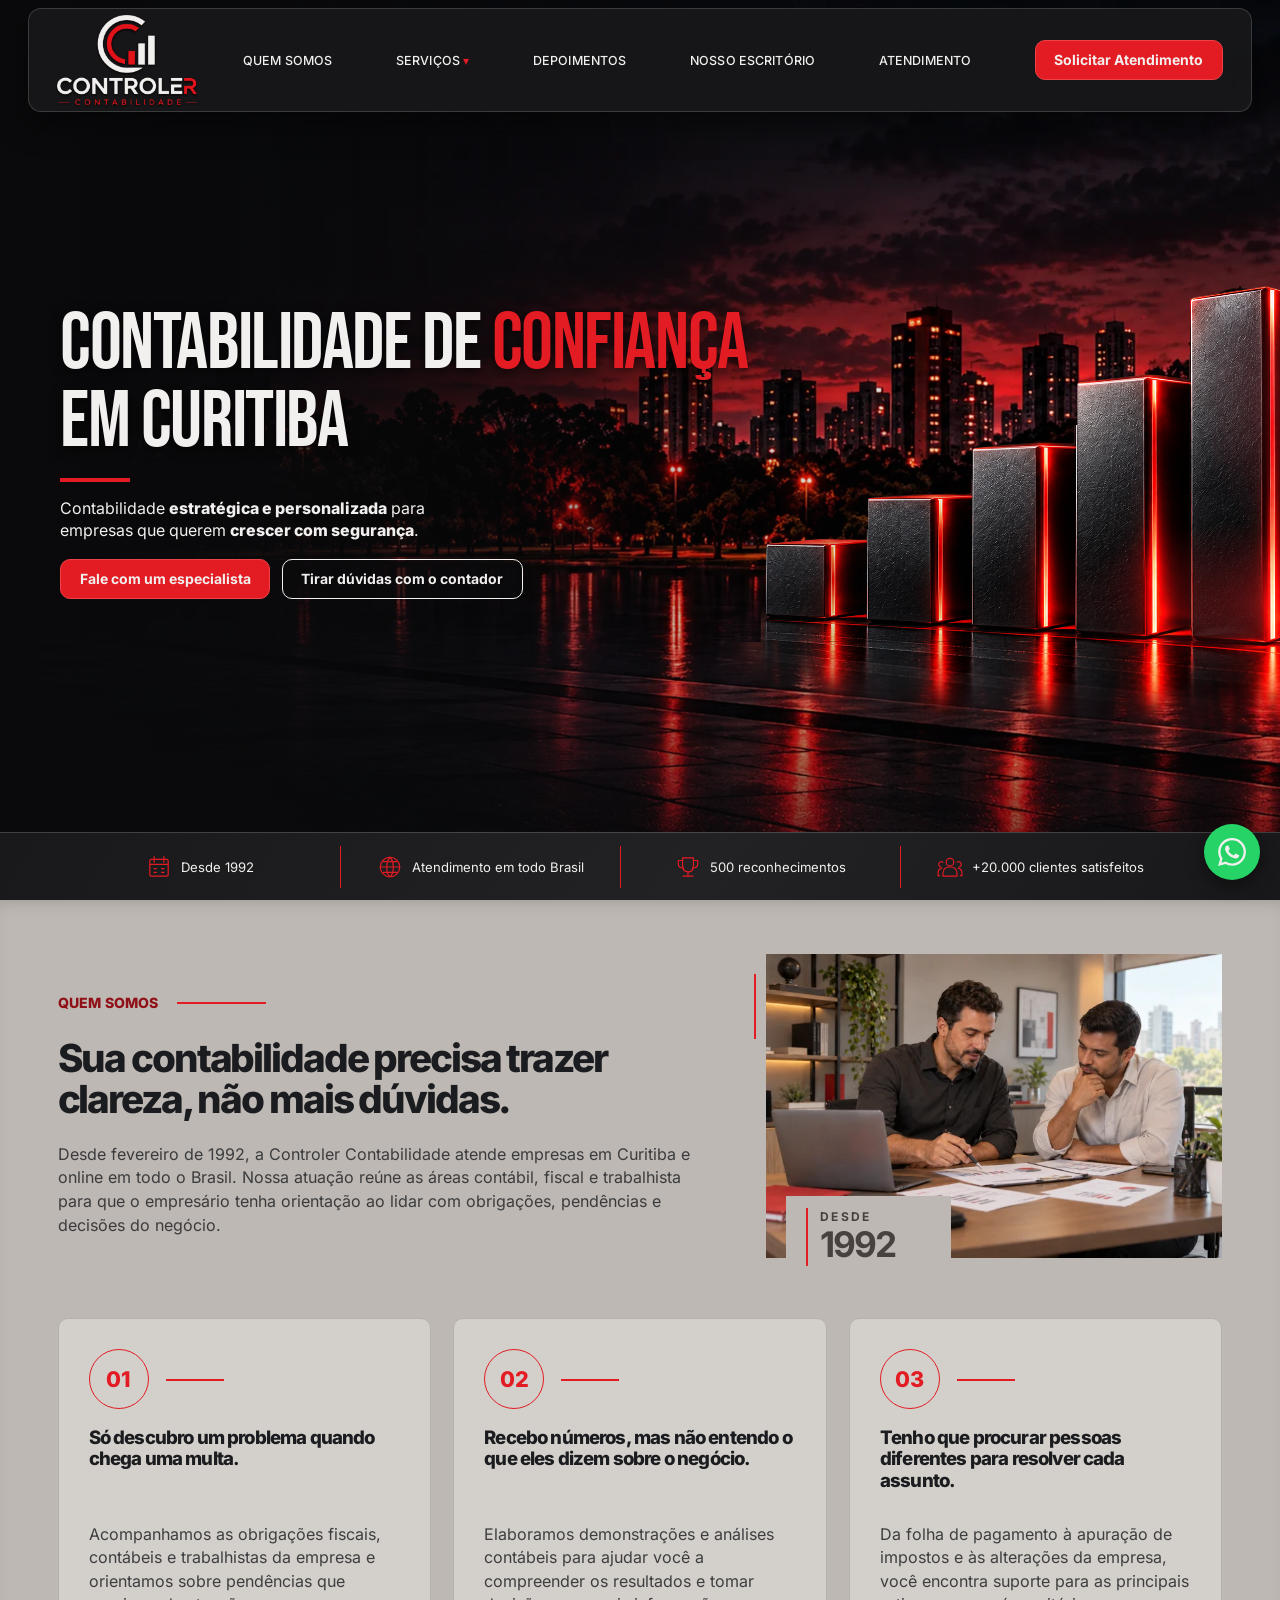
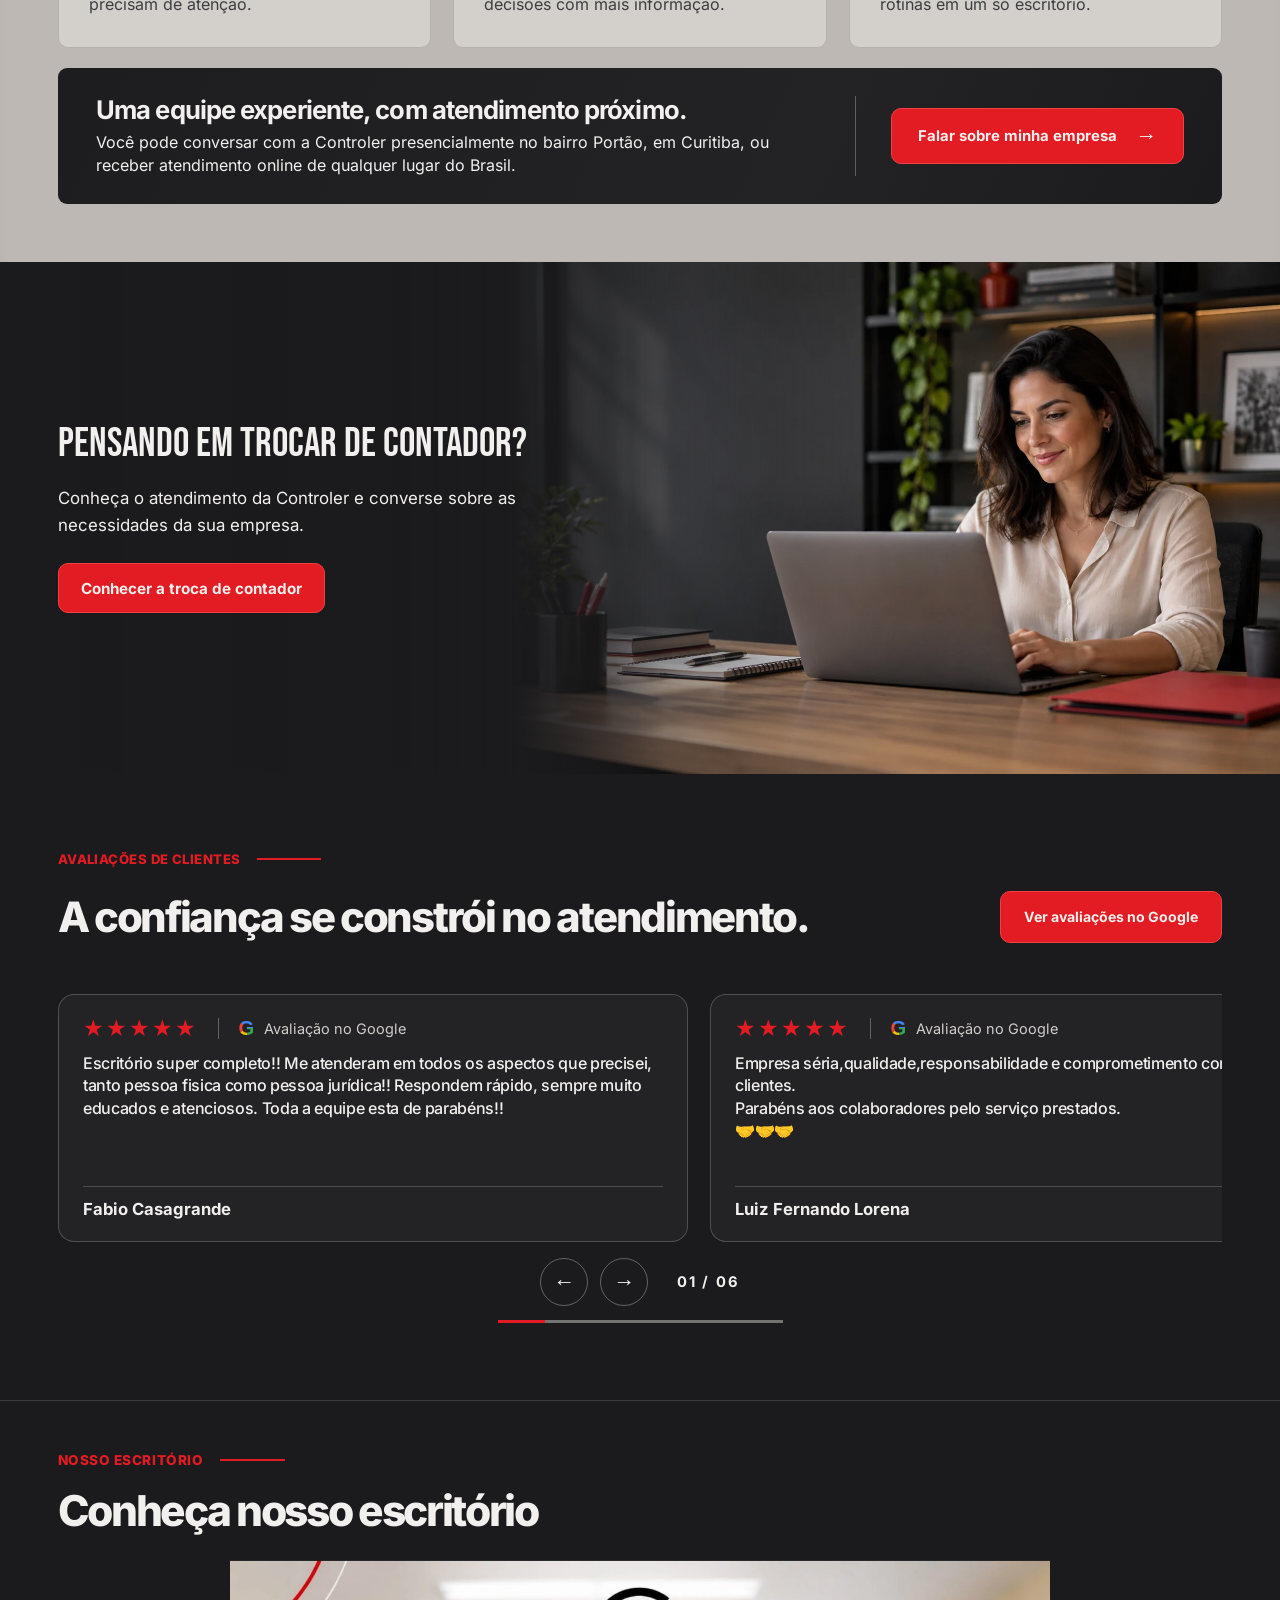
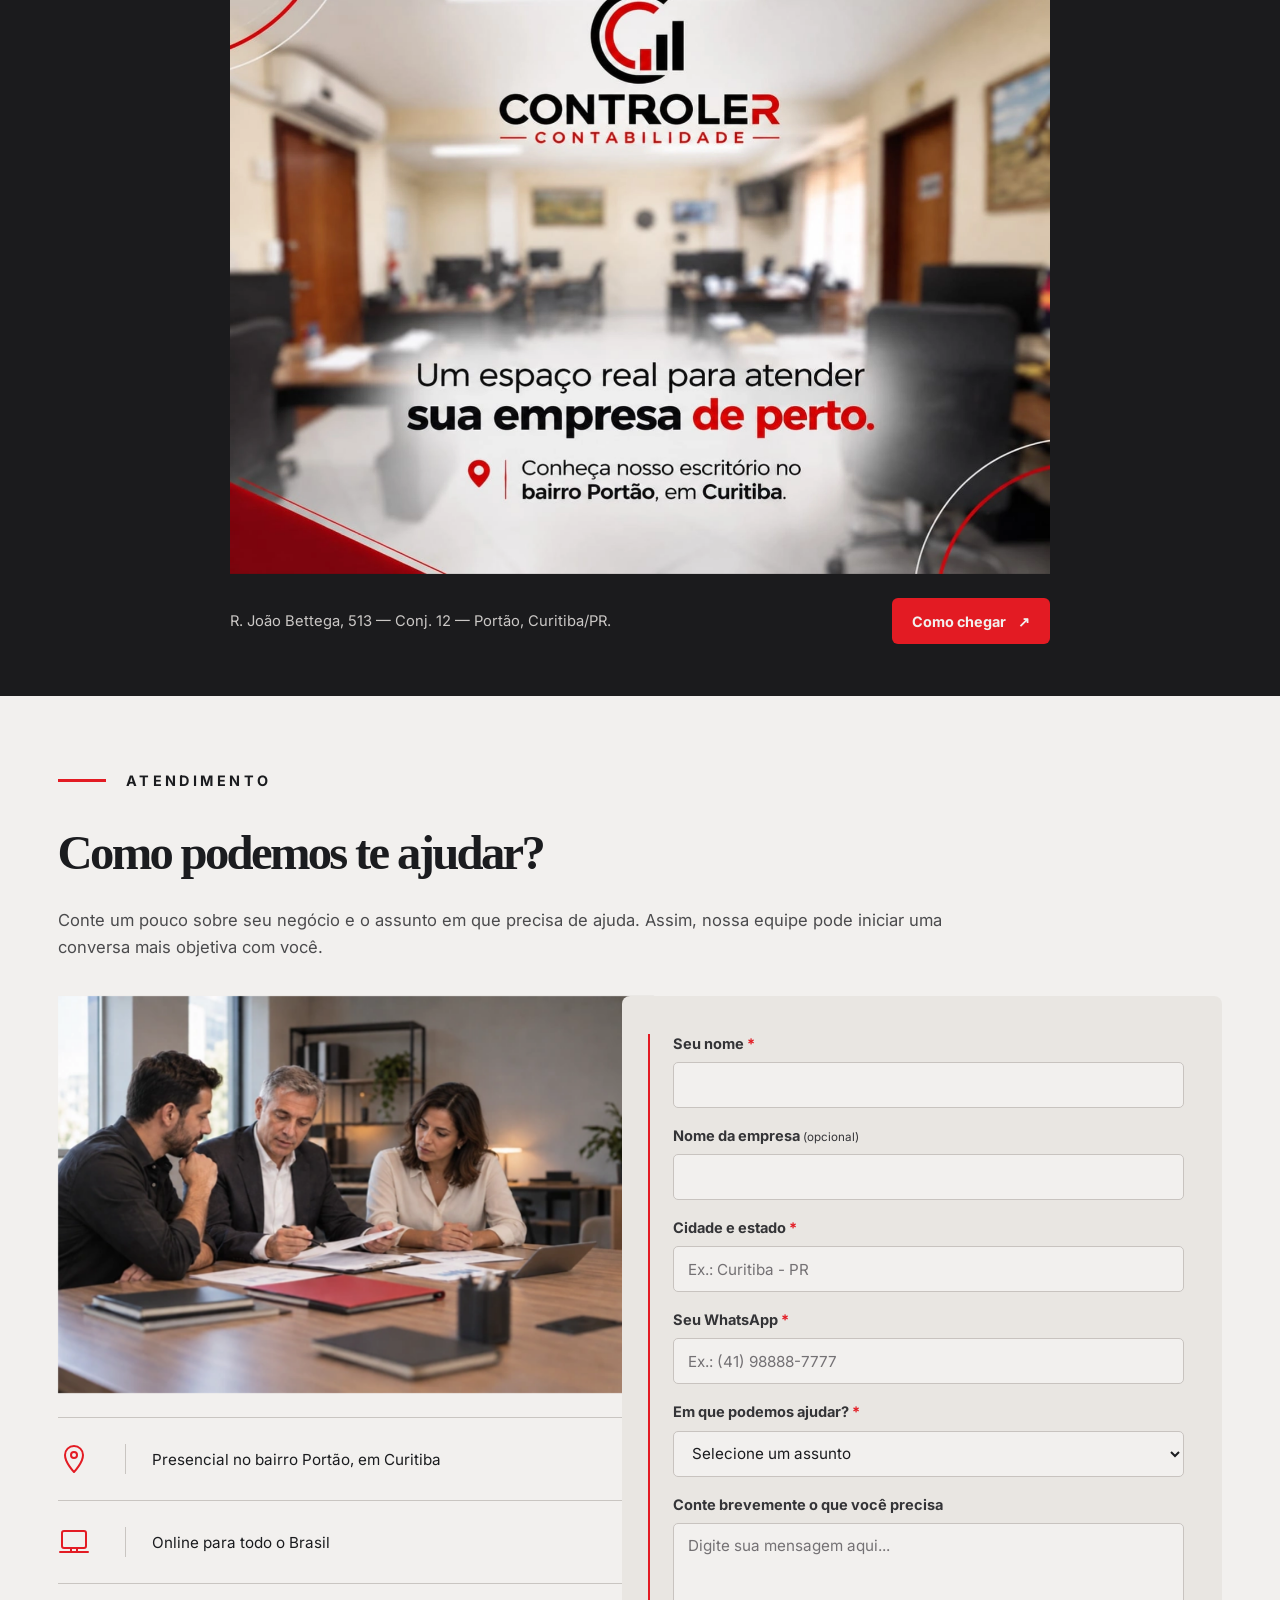
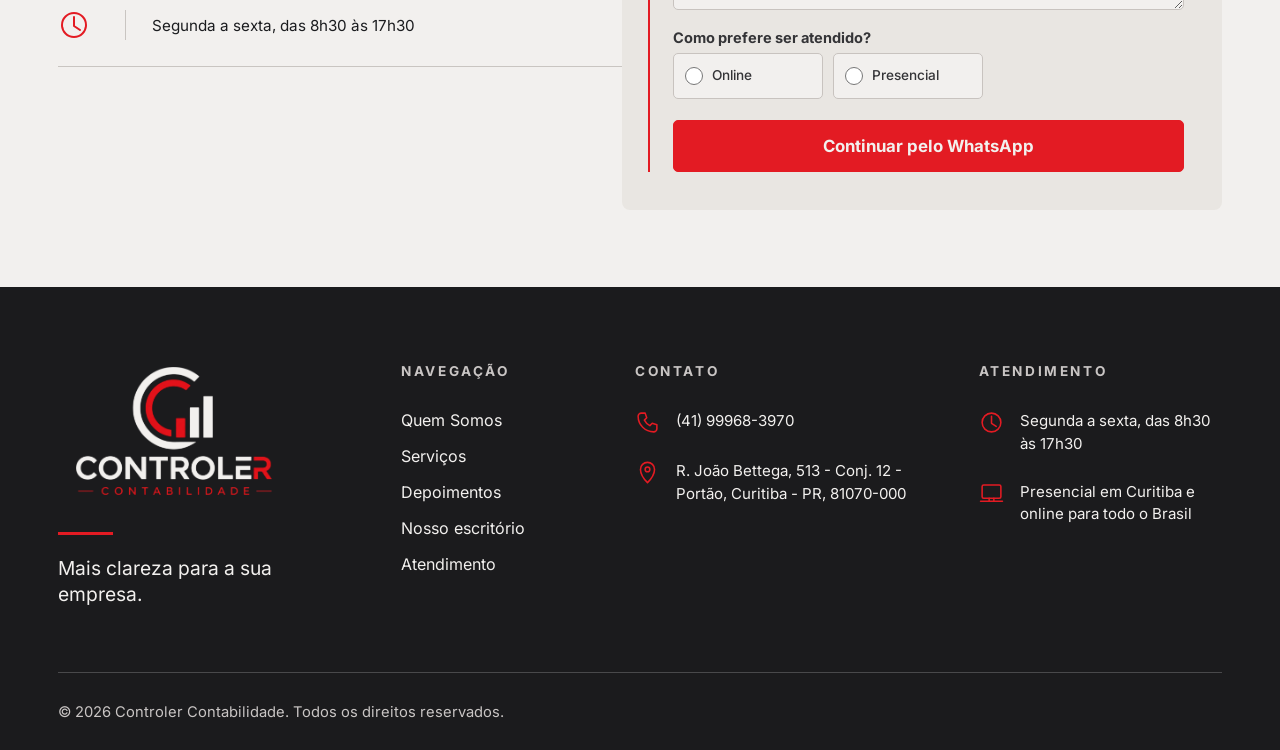
<file: index.html>
<!doctype html>
<html lang="pt-BR">
<head>
  <!-- Google Ads: inicialização local e biblioteca oficial, sem JS inline. -->
  <script src="google-ads.js?v=20261003-1"></script>
  <script async src="https://www.googletagmanager.com/gtag/js?id=AW-18028044871"></script>
  <meta charset="utf-8">
  <meta name="viewport" content="width=device-width, initial-scale=1">
  <meta name="theme-color" content="#0B0B0D">
  <meta name="description" content="Controler Contabilidade em Curitiba: contabilidade estratégica e personalizada para empresas. Atendimento em todo o Brasil.">
  <title>Controler Contabilidade | Contabilidade em Curitiba</title>
  <!-- Troque o domínio abaixo pelo domínio definitivo antes da publicação. -->
  <link rel="canonical" href="https://controlercontabilidade.com.br/">
  <meta property="og:type" content="website">
  <meta property="og:locale" content="pt_BR">
  <meta property="og:title" content="Controler Contabilidade | Contabilidade em Curitiba">
  <meta property="og:description" content="Contabilidade estratégica e personalizada para empresas que querem crescer com segurança.">
  <meta property="og:url" content="https://controlercontabilidade.com.br/">
  <meta property="og:image" content="https://controlercontabilidade.com.br/assets/images/bg-curitiba.webp">
  <link rel="icon" href="assets/icons/favicon.svg" type="image/svg+xml">
  <link rel="preload" as="image" href="assets/images/bg-curitiba.webp" fetchpriority="high">
  <link rel="stylesheet" href="styles.css?v=20261002-4">
  <script src="script.js?v=20261003-1" defer></script>
  <script type="application/ld+json">{"@context":"https://schema.org","@type":"AccountingService","name":"Controler Contabilidade","telephone":"+55 41 99968-3970","address":{"@type":"PostalAddress","streetAddress":"R. João Bettega, 513 - Conj 12 - Portão","addressLocality":"Curitiba","addressRegion":"PR","postalCode":"81070-000","addressCountry":"BR"},"openingHoursSpecification":[{"@type":"OpeningHoursSpecification","dayOfWeek":["Monday","Tuesday","Wednesday","Thursday","Friday"],"opens":"08:30","closes":"17:30"}],"areaServed":{"@type":"Country","name":"Brasil"}}</script>
</head>
<body>
  <a class="skip" href="#conteudo">Pular para o conteúdo</a>
  <header class="site-header" id="inicio">
    <nav class="nav-bar" aria-label="Navegação principal">
      <a class="brand" href="#inicio" aria-label="Controler Contabilidade, início"><img src="assets/logo/controler-escura.png" width="888" height="578" alt="Controler Contabilidade"></a>
      <button class="menu-toggle" type="button" aria-label="Abrir menu" aria-controls="primary-links" aria-expanded="false"><span></span><span></span><span></span></button>
      <div class="nav-links" id="primary-links">
        <a href="#quem-somos">Quem Somos</a>
        <div class="dropdown" id="services-dropdown">
          <button class="dropdown-trigger" type="button" aria-haspopup="true" aria-expanded="false" aria-controls="services-menu">Serviços <span aria-hidden="true">▾</span></button>
          <div class="dropdown-panel" id="services-menu"><details class="service-group" open><summary>Para empresas</summary><div class="service-group-links"><a href="abertura-de-empresa.html#constituicao">Abertura, alterações e baixa de empresa</a><a href="servicos-empresariais.html#impostos">Regularização de impostos</a><a href="servicos-empresariais.html#dados-cadastrais">Regularização de dados cadastrais</a><a href="servicos-empresariais.html#licenciamentos">Licenciamentos</a><a href="servicos-empresariais.html#declaracoes">Declarações mensais e anuais obrigatórias</a><a href="servicos-empresariais.html#consultorias">Consultorias</a><a href="servicos-empresariais.html#contabilidade">Contabilidade completa para empresas do Simples Nacional e Lucro Presumido</a><a href="servicos-empresariais.html#mei">Serviços para MEI em geral</a><a href="departamento-pessoal.html">Departamento Pessoal</a><a href="bpo-financeiro.html">BPO Financeiro</a><a href="troca-de-contador.html">Troca de Contador</a><a href="planejamento-tributario.html">Planejamento Tributário</a></div></details><details class="service-group" open><summary>Para pessoa física</summary><div class="service-group-links"><a href="imposto-de-renda.html">Imposto de Renda</a><a href="imposto-de-renda.html#regularizacao-ir">Regularização de declarações de IR</a><a href="imposto-de-renda.html#autonomo">Cadastro, alteração e baixa de cadastro de autônomo</a><a href="imposto-de-renda.html#esocial-domestico">eSocial doméstico</a></div></details></div>
        </div>
        <a href="#depoimentos">Depoimentos</a><a href="#galeria">Nosso escritório</a><a href="#atendimento">Atendimento</a>
        <a class="button button-red header-cta" href="https://wa.me/5541999683970?text=Ol%C3%A1%2C%20quero%20solicitar%20atendimento%20da%20Controler%20Contabilidade." target="_blank" rel="noopener noreferrer">Solicitar Atendimento</a>
      </div>
    </nav>
  </header>
  <main id="conteudo">
    <section class="hero" aria-labelledby="hero-title">
      <div class="hero-inner">
        <div class="hero-copy">
          <div class="hero-legibility">
          <h1 id="hero-title" class="entrance"><span class="title-line">CONTABILIDADE DE <span class="red">CONFIANÇA</span></span><span class="title-line">EM CURITIBA</span></h1>
          <div class="accent entrance" aria-hidden="true"></div>
          <p class="subtitle entrance">Contabilidade <strong>estratégica e personalizada</strong> para<br>empresas que querem <strong>crescer com segurança</strong>.</p>
          </div>
          <div class="hero-actions entrance"><a class="button button-red" href="https://wa.me/5541999683970?text=Ol%C3%A1%2C%20quero%20falar%20com%20um%20especialista%20sobre%20a%20contabilidade%20da%20minha%20empresa." target="_blank" rel="noopener noreferrer">Fale com um especialista</a><a class="button button-outline" href="https://wa.me/5541999683970?text=Ol%C3%A1%2C%20tenho%20algumas%20d%C3%BAvidas%20e%20gostaria%20de%20conversar%20com%20um%20contador." target="_blank" rel="noopener noreferrer">Tirar dúvidas com o contador</a></div>
        </div>
        <div class="scene" role="img" aria-label="Curitiba à noite, Jardim Botânico e cinco barras ascendentes iluminadas em vermelho">
          <img class="scene-image" src="assets/images/bg-curitiba.webp" width="1920" height="1080" fetchpriority="high" alt="" decoding="async">
          <!-- As cinco barras são recortes da mesma imagem transparente. O SVG fixa sua posição no plano 1920 × 1080; cada imagem desliza para cima dentro do seu recorte, a partir da linha do chão. -->
          <svg class="bars-overlay" viewBox="0 0 1920 1080" preserveAspectRatio="none" aria-hidden="true" focusable="false">
            <defs>
              <clipPath id="bar-clip-1"><rect x="1105" y="635" width="129" height="135"/></clipPath>
              <clipPath id="bar-clip-2"><rect x="1234" y="575" width="125" height="195"/></clipPath>
              <clipPath id="bar-clip-3"><rect x="1359" y="510" width="126" height="260"/></clipPath>
              <clipPath id="bar-clip-4"><rect x="1485" y="425" width="135" height="345"/></clipPath>
              <clipPath id="bar-clip-5"><rect x="1620" y="330" width="150" height="440"/></clipPath>
              <clipPath id="bar-reflection-clip"><rect x="1000" y="770" width="850" height="200"/></clipPath>
            </defs>
            <g class="bar-reflections" clip-path="url(#bar-reflection-clip)"><image href="assets/images/barras-contabilidade.webp" x="961" y="285" width="929" height="620"/></g>
            <g clip-path="url(#bar-clip-1)"><image class="bar-image bar-image-1" href="assets/images/barras-contabilidade.webp" x="961" y="285" width="929" height="620"/></g>
            <g clip-path="url(#bar-clip-2)"><image class="bar-image bar-image-2" href="assets/images/barras-contabilidade.webp" x="961" y="285" width="929" height="620"/></g>
            <g clip-path="url(#bar-clip-3)"><image class="bar-image bar-image-3" href="assets/images/barras-contabilidade.webp" x="961" y="285" width="929" height="620"/></g>
            <g clip-path="url(#bar-clip-4)"><image class="bar-image bar-image-4" href="assets/images/barras-contabilidade.webp" x="961" y="285" width="929" height="620"/></g>
            <g clip-path="url(#bar-clip-5)"><image class="bar-image bar-image-5" href="assets/images/barras-contabilidade.webp" x="961" y="285" width="929" height="620"/></g>
          </svg>
          <div class="scene-shade" aria-hidden="true"></div>
          <div class="greenhouse-light" aria-hidden="true"></div><div class="lake-light" aria-hidden="true"></div>
        </div>
      </div>
      <div class="facts entrance" aria-label="Informações sobre a Controler">
        <div class="fact"><svg viewBox="0 0 48 48" aria-hidden="true"><rect x="7" y="10" width="34" height="31" rx="3"/><path d="M7 19h34M15 5v10M33 5v10M15 27h4m10 0h4m-18 7h4m10 0h4"/></svg><span>Desde 1992</span></div>
        <div class="fact"><svg viewBox="0 0 48 48" aria-hidden="true"><circle cx="24" cy="24" r="18"/><path d="M6 24h36M24 6c-7 7-9 29 0 36M24 6c7 7 9 29 0 36M11 14h26M11 34h26"/></svg><span>Atendimento em todo Brasil</span></div>
        <div class="fact"><svg viewBox="0 0 48 48" aria-hidden="true"><path d="M14 7h20v14c0 8-4 12-10 12S14 29 14 21V7ZM14 12H6v6c0 6 4 8 10 8m18-14h8v6c0 6-4 8-10 8M24 33v8m-9 0h18"/></svg><span>500 reconhecimentos</span></div>
        <div class="fact"><svg viewBox="0 0 48 48" aria-hidden="true"><circle cx="24" cy="15" r="7"/><path d="M11 41v-5c0-8 5-12 13-12s13 4 13 12v5H11ZM7 24a5 5 0 1 1 4-9M5 40H2v-5c0-5 2-8 7-9m32-2a5 5 0 1 0-4-9m6 25h3v-5c0-5-2-8-7-9"/></svg><span>+20.000 clientes satisfeitos</span></div>
      </div>
    </section>
    <section class="about" id="quem-somos" aria-labelledby="about-title">
      <div class="about-inner">
        <div class="about-opening"><div class="about-opening-copy">        <p class="about-eyebrow">QUEM SOMOS</p>
        <div class="about-heading-row">
          <h2 id="about-title">Sua contabilidade precisa trazer clareza, não mais dúvidas.</h2>
        </div>
        <p class="about-intro">Desde fevereiro de 1992, a Controler Contabilidade atende empresas em Curitiba e online em todo o Brasil. Nossa atuação reúne as áreas contábil, fiscal e trabalhista para que o empresário tenha orientação ao lidar com obrigações, pendências e decisões do negócio.</p>
</div><figure class="about-photo photo-reveal"><img class="" src="assets/images/ilustracao-consultoria.webp" srcset="assets/images/ilustracao-consultoria-720.webp 720w, assets/images/ilustracao-consultoria.webp 1440w" sizes="(max-width: 767px) 100vw, 50vw" width="1440" height="960" alt="Imagem ilustrativa de dois homens analisando documentos financeiros." loading="lazy" decoding="async"><figcaption><p class="about-since"><span>DESDE</span><strong>1992</strong></p></figcaption></figure></div>
        <div class="about-grid">
          <article class="about-card">
            <span class="about-number" aria-hidden="true">01</span>
            <h3>Só descubro um problema quando chega uma multa.</h3>
            <p>Acompanhamos as obrigações fiscais, contábeis e trabalhistas da empresa e orientamos sobre pendências que precisam de atenção.</p>
          </article>
          <article class="about-card">
            <span class="about-number" aria-hidden="true">02</span>
            <h3>Recebo números, mas não entendo o que eles dizem sobre o negócio.</h3>
            <p>Elaboramos demonstrações e análises contábeis para ajudar você a compreender os resultados e tomar decisões com mais informação.</p>
          </article>
          <article class="about-card">
            <span class="about-number" aria-hidden="true">03</span>
            <h3>Tenho que procurar pessoas diferentes para resolver cada assunto.</h3>
            <p>Da folha de pagamento à apuração de impostos e às alterações da empresa, você encontra suporte para as principais rotinas em um só escritório.</p>
          </article>
        </div>
        <div class="about-closing">
          <div class="about-closing-copy">
            <h3>Uma equipe experiente, com atendimento próximo.</h3>
            <p>Você pode conversar com a Controler presencialmente no bairro Portão, em Curitiba, ou receber atendimento online de qualquer lugar do Brasil.</p>
          </div>
          <div class="about-closing-action">
            <a class="button button-red about-button" href="https://wa.me/5541999683970?text=Ol%C3%A1%2C%20vim%20pelo%20site%20e%20gostaria%20de%20falar%20sobre%20a%20contabilidade%20da%20minha%20empresa." target="_blank" rel="noopener noreferrer">Falar sobre minha empresa<span aria-hidden="true" class="about-button-arrow">→</span></a>
          </div>
        </div>
      </div>
    </section>
    <section class="switch-callout" aria-labelledby="switch-callout-title">
      <div class="switch-callout-visual photo-reveal"><img class="" src="assets/images/ilustracao-troca-contador.webp" srcset="assets/images/ilustracao-troca-contador-720.webp 720w, assets/images/ilustracao-troca-contador.webp 1440w" sizes="(max-width: 767px) 100vw, 75vw" width="1440" height="960" alt="Imagem ilustrativa de uma mulher trabalhando em um notebook." loading="lazy" decoding="async"></div>
      <div class="switch-callout-inner"><div class="switch-callout-copy"><h2 id="switch-callout-title">Pensando em trocar de contador?</h2><p>Conheça o atendimento da Controler e converse sobre as necessidades da sua empresa.</p><a class="button button-red" href="troca-de-contador.html">Conhecer a troca de contador</a></div></div>
    </section>
    <section class="testimonials" id="depoimentos" aria-labelledby="testimonials-title">
      <div class="testimonials-inner">
        <div class="testimonials-heading">
          <p class="testimonials-eyebrow">AVALIAÇÕES DE CLIENTES</p>
          <div class="testimonials-heading-main"><h2 id="testimonials-title">A confiança se constrói no atendimento.</h2><a class="button button-red testimonials-link" href="https://share.google/iEcroBxfTnWeFQp6z" target="_blank" rel="noopener noreferrer">Ver avaliações no Google</a></div>
        </div>
        <div class="testimonials-content">
          <div class="testimonials-stage" id="testimonials-stage" aria-label="Depoimentos dos clientes" tabindex="0">
            <div class="testimonials-track">
            <figure class="testimonial">
              <div class="testimonial-meta"><span class="testimonial-stars" aria-label="5 de 5 estrelas">★★★★★</span><span class="testimonial-source"><span class="google-mark" aria-hidden="true">G</span>Avaliação no Google</span></div>
              <blockquote>Escritório super completo!! Me atenderam em todos os aspectos que precisei, tanto pessoa fisica como pessoa jurídica!! Respondem rápido, sempre muito educados e atenciosos. Toda a equipe esta de parabéns!!</blockquote>
              <button class="testimonial-more" type="button" hidden>Ler avaliação completa</button>
              <figcaption><strong>Fabio Casagrande</strong></figcaption>
            </figure>
            <figure class="testimonial">
              <div class="testimonial-meta"><span class="testimonial-stars" aria-label="5 de 5 estrelas">★★★★★</span><span class="testimonial-source"><span class="google-mark" aria-hidden="true">G</span>Avaliação no Google</span></div>
              <blockquote>Empresa séria,qualidade,responsabilidade e comprometimento com os clientes.<br>Parabéns aos colaboradores pelo serviço prestados.<br>🤝🤝🤝</blockquote>
              <button class="testimonial-more" type="button" hidden>Ler avaliação completa</button>
              <figcaption><strong>Luiz Fernando Lorena</strong></figcaption>
            </figure>
            <figure class="testimonial">
              <div class="testimonial-meta"><span class="testimonial-stars" aria-label="5 de 5 estrelas">★★★★★</span><span class="testimonial-source"><span class="google-mark" aria-hidden="true">G</span>Avaliação no Google</span></div>
              <blockquote>Já sou cliente há anos e recomendo demais!</blockquote>
              <button class="testimonial-more" type="button" hidden>Ler avaliação completa</button>
              <figcaption><strong>Igor Lachowski</strong></figcaption>
            </figure>
            <figure class="testimonial">
              <div class="testimonial-meta"><span class="testimonial-stars" aria-label="5 de 5 estrelas">★★★★★</span><span class="testimonial-source"><span class="google-mark" aria-hidden="true">G</span>Avaliação no Google</span></div>
              <blockquote>Grandes Profissionais... Sem exceções!!! Parabéns!!!</blockquote>
              <button class="testimonial-more" type="button" hidden>Ler avaliação completa</button>
              <figcaption><strong>Glauber Antonio</strong></figcaption>
            </figure>
            <figure class="testimonial">
              <div class="testimonial-meta"><span class="testimonial-stars" aria-label="5 de 5 estrelas">★★★★★</span><span class="testimonial-source"><span class="google-mark" aria-hidden="true">G</span>Avaliação no Google</span></div>
              <blockquote>Super responsáveis!<br>Minha empresa deu um Up com a ajuda deles!!<br>Todos muito atenciosos!</blockquote>
              <button class="testimonial-more" type="button" hidden>Ler avaliação completa</button>
              <figcaption><strong>Helenise Casagrande</strong></figcaption>
            </figure>
            <figure class="testimonial">
              <div class="testimonial-meta"><span class="testimonial-stars" aria-label="5 de 5 estrelas">★★★★★</span><span class="testimonial-source"><span class="google-mark" aria-hidden="true">G</span>Avaliação no Google</span></div>
              <blockquote>Atendimento muito bom,pessoal,rápido e direto.<br>Recomendo!😉👍</blockquote>
              <button class="testimonial-more" type="button" hidden>Ler avaliação completa</button>
              <figcaption><strong>Osiris Pachekowski</strong></figcaption>
            </figure>
            </div>
          </div>
          <div class="testimonials-controls" aria-label="Navegação dos depoimentos">
            <button class="testimonial-arrow" id="testimonial-prev" type="button" aria-label="Depoimento anterior" aria-controls="testimonials-stage">←</button>
            <button class="testimonial-arrow" id="testimonial-next" type="button" aria-label="Próximo depoimento" aria-controls="testimonials-stage">→</button>
            <span class="testimonial-counter" id="testimonial-counter" role="status" aria-live="polite" aria-atomic="true">01 / 06</span>
          </div>
          <progress class="testimonial-progress" id="testimonial-progress" value="1" max="6" aria-label="Progresso das avaliações">1 de 6</progress>
        </div>
      </div>
      <dialog class="testimonial-dialog" id="testimonial-dialog" aria-labelledby="testimonial-dialog-title" aria-describedby="testimonial-dialog-text">
        <button class="testimonial-dialog-close" type="button" aria-label="Fechar avaliação">×</button>
        <p class="testimonial-dialog-source">Avaliação no Google</p>
        <p class="testimonial-dialog-stars" aria-label="5 de 5 estrelas">★★★★★</p>
        <h3 id="testimonial-dialog-title"></h3>
        <blockquote id="testimonial-dialog-text"></blockquote>
      </dialog>
    </section>
    <!-- Arte original completa: sem recorte nem elementos sobrepostos. -->
    <section class="office" id="galeria" aria-labelledby="office-title">
      <div class="office-inner">
        <div class="office-heading">
          <p class="office-eyebrow">NOSSO ESCRITÓRIO</p>
          <h2 id="office-title">Conheça nosso escritório</h2>
        </div>
        <figure class="office-art photo-reveal">
          <img src="assets/images/nosso-escritorio.webp" width="1450" height="1085" loading="lazy" decoding="async" alt="Arte da Controler Contabilidade com a logo e a mensagem: Um espaço real para atender sua empresa de perto. Conheça nosso escritório no bairro Portão, em Curitiba.">
        </figure>
        <div class="office-details">
          <p>R. João Bettega, 513 — Conj. 12 — Portão, Curitiba/PR.</p>
          <a class="office-directions" href="https://www.google.com/maps/search/?api=1&amp;query=R.%20Jo%C3%A3o%20Bettega%2C%20513%20-%20Conj.%2012%20-%20Port%C3%A3o%2C%20Curitiba%20PR" target="_blank" rel="noopener noreferrer">Como chegar <span aria-hidden="true">↗</span></a>
        </div>
      </div>
    </section>

    <section class="contact" id="atendimento" aria-labelledby="contact-title">
      <div class="contact-inner">
        <div class="contact-heading">
          <p class="contact-eyebrow">ATENDIMENTO</p>
          <h2 id="contact-title">Como podemos te ajudar?</h2>
          <p class="contact-description">Conte um pouco sobre seu negócio e o assunto em que precisa de ajuda. Assim, nossa equipe pode iniciar uma conversa mais objetiva com você.</p>
        </div>
        <div class="contact-intro">
          <figure class="contact-photo photo-reveal"><img class="" src="assets/images/ilustracao-atendimento.webp" srcset="assets/images/ilustracao-atendimento-720.webp 720w, assets/images/ilustracao-atendimento.webp 1536w" sizes="(max-width: 1099px) min(700px, 92vw), 50vw" width="1536" height="1024" alt="Imagem ilustrativa de dois homens e uma mulher conversando sobre documentos em uma mesa." loading="lazy" decoding="async"></figure>
          <ul class="contact-details">
            <li><svg viewBox="0 0 32 32" aria-hidden="true" focusable="false"><path d="M16 29s9-9.3 9-17a9 9 0 0 0-18 0c0 7.7 9 17 9 17Z"/><circle cx="16" cy="12" r="3"/></svg><span>Presencial no bairro Portão, em Curitiba</span></li>
            <li><svg viewBox="0 0 32 32" aria-hidden="true" focusable="false"><rect x="4" y="5" width="24" height="17" rx="2"/><path d="M2 26h28M13 22v4m6-4v4"/></svg><span>Online para todo o Brasil</span></li>
            <li><svg viewBox="0 0 32 32" aria-hidden="true" focusable="false"><circle cx="16" cy="16" r="12"/><path d="M16 8v9l6 4"/></svg><span>Segunda a sexta, das 8h30 às 17h30</span></li>
          </ul>
        </div>
        <div class="contact-panel">
          <form class="contact-form" id="contact-form" novalidate>
            <div class="contact-field"><label for="contact-name">Seu nome <span aria-hidden="true">*</span></label><input id="contact-name" name="name" type="text" autocomplete="name" required aria-describedby="contact-name-error"><span class="contact-error" id="contact-name-error"></span></div>
            <div class="contact-field contact-company"><label for="contact-company">Nome da empresa <span class="contact-optional">(opcional)</span></label><input id="contact-company" name="company" type="text" autocomplete="organization" aria-describedby="contact-company-error"><span class="contact-error" id="contact-company-error"></span></div>
            <div class="contact-field"><label for="contact-city">Cidade e estado <span aria-hidden="true">*</span></label><input id="contact-city" name="city" type="text" autocomplete="address-level2" placeholder="Ex.: Curitiba - PR" required aria-describedby="contact-city-error"><span class="contact-error" id="contact-city-error"></span></div>
            <div class="contact-field"><label for="contact-phone">Seu WhatsApp <span aria-hidden="true">*</span></label><input id="contact-phone" name="phone" type="tel" inputmode="tel" autocomplete="tel" placeholder="Ex.: (41) 98888-7777" required aria-describedby="contact-phone-error"><span class="contact-error" id="contact-phone-error"></span></div>
            <div class="contact-field"><label for="contact-subject">Em que podemos ajudar? <span aria-hidden="true">*</span></label><select id="contact-subject" name="subject" required aria-describedby="contact-subject-error"><option value="">Selecione um assunto</option><optgroup label="Para empresas"><option>Abertura, alterações e baixa de empresa</option><option>Regularização de impostos</option><option>Regularização de dados cadastrais</option><option>Licenciamentos</option><option>Declarações mensais e anuais obrigatórias</option><option>Consultorias</option><option>Contabilidade completa para empresas do Simples Nacional e Lucro Presumido</option><option>Serviços para MEI em geral</option><option>Departamento Pessoal</option><option>BPO Financeiro</option><option>Troca de Contador</option><option>Planejamento Tributário</option></optgroup><optgroup label="Para pessoa física"><option>Imposto de Renda</option><option>Regularização de declarações de IR</option><option>Cadastro, alteração e baixa de cadastro de autônomo</option><option>eSocial doméstico</option></optgroup><option>Outro assunto</option></select><span class="contact-error" id="contact-subject-error"></span></div>
            <div class="contact-field"><label for="contact-message">Conte brevemente o que você precisa</label><textarea id="contact-message" name="message" rows="3" placeholder="Digite sua mensagem aqui..."></textarea></div>
            <fieldset class="contact-field contact-options" aria-describedby="contact-preference-error"><legend>Como prefere ser atendido?</legend><div class="contact-choices contact-choices-short"><label><input type="radio" name="preference" value="Online"><span>Online</span></label><label><input type="radio" name="preference" value="Presencial"><span>Presencial</span></label></div><span class="contact-error" id="contact-preference-error"></span></fieldset>
            <button class="contact-submit" type="submit">Continuar pelo WhatsApp</button>
          </form>
        </div>
      </div>
    </section>
  </main>
  <footer class="site-footer" aria-label="Rodapé da Controler Contabilidade">
    <div class="footer-inner">
      <div class="footer-grid">
        <div class="footer-brand">
          <a class="footer-logo" href="#inicio" aria-label="Controler Contabilidade, voltar ao início"><img src="assets/logo/controler-rodape.png" width="887" height="573" alt="Logo da Controler Contabilidade" loading="lazy" decoding="async"></a>
          <span class="footer-accent" aria-hidden="true"></span>
          <p>Mais clareza para a sua empresa.</p>
        </div>
        <nav class="footer-column footer-navigation" aria-label="Navegação do rodapé">
          <h2>Navegação</h2>
          <ul><li><a href="#quem-somos">Quem Somos</a></li><li><a class="footer-services" href="#services-dropdown">Serviços</a></li><li><a href="#depoimentos">Depoimentos</a></li><li><a href="#galeria">Nosso escritório</a></li><li><a href="#atendimento">Atendimento</a></li></ul>
        </nav>
        <div class="footer-column footer-contact">
          <h2>Contato</h2>
          <a href="https://wa.me/5541999683970?text=Ol%C3%A1%21%20Vim%20pelo%20site%20da%20Controler%20e%20gostaria%20de%20atendimento." target="_blank" rel="noopener noreferrer" aria-label="Falar com a Controler pelo WhatsApp: (41) 99968-3970"><svg viewBox="0 0 32 32" aria-hidden="true" focusable="false"><path d="M8 4h5l2 6-3 3c1.5 3 4 5.5 7 7l3-3 6 2v5c0 2-2 4-4 4C13 28 4 19 4 8c0-2 2-4 4-4Z"/></svg><span>(41) 99968-3970</span></a>
          <a href="https://www.google.com/maps/search/?api=1&amp;query=R.%20Jo%C3%A3o%20Bettega%2C%20513%20-%20Conj.%2012%20-%20Port%C3%A3o%2C%20Curitiba%20-%20PR%2C%2081070-000" target="_blank" rel="noopener noreferrer"><svg viewBox="0 0 32 32" aria-hidden="true" focusable="false"><path d="M16 29s9-9.3 9-17a9 9 0 0 0-18 0c0 7.7 9 17 9 17Z"/><circle cx="16" cy="12" r="3"/></svg><span>R. João Bettega, 513 - Conj. 12 - Portão, Curitiba - PR, 81070-000</span></a>
        </div>
        <div class="footer-column footer-hours">
          <h2>Atendimento</h2>
          <p><svg viewBox="0 0 32 32" aria-hidden="true" focusable="false"><circle cx="16" cy="16" r="12"/><path d="M16 8v9l6 4"/></svg><span>Segunda a sexta, das 8h30 às 17h30</span></p>
          <p><svg viewBox="0 0 32 32" aria-hidden="true" focusable="false"><rect x="4" y="5" width="24" height="17" rx="2"/><path d="M2 26h28M13 22v4m6-4v4"/></svg><span>Presencial em Curitiba e online para todo o Brasil</span></p>
        </div>
      </div>
      <div class="footer-bottom"><p>© 2026 Controler Contabilidade. Todos os direitos reservados.</p></div>
    </div>
  </footer>
  <a class="whatsapp-float" href="https://wa.me/5541999683970?text=Ol%C3%A1%2C%20vim%20pelo%20site%20e%20gostaria%20de%20falar%20com%20um%20especialista." target="_blank" rel="noopener" aria-label="Falar pelo WhatsApp">
    <svg viewBox="0 0 24 24" width="28" height="28" aria-hidden="true" focusable="false">
      <path fill="currentColor" d="M17.472 14.382c-.297-.149-1.758-.867-2.03-.967-.273-.099-.471-.148-.67.15-.197.297-.767.966-.94 1.164-.173.199-.347.223-.644.075-.297-.15-1.255-.463-2.39-1.475-.883-.788-1.48-1.761-1.653-2.059-.173-.297-.018-.458.13-.606.134-.133.298-.347.446-.52.149-.174.198-.298.298-.497.099-.198.05-.371-.025-.52-.075-.149-.669-1.612-.916-2.207-.242-.579-.487-.5-.669-.51-.173-.008-.371-.01-.57-.01-.198 0-.52.074-.792.372-.272.297-1.04 1.016-1.04 2.479 0 1.462 1.065 2.875 1.213 3.074.149.198 2.096 3.2 5.077 4.487.709.306 1.262.489 1.694.625.712.227 1.36.195 1.871.118.571-.085 1.758-.719 2.006-1.413.248-.694.248-1.289.173-1.413-.074-.124-.272-.198-.57-.347m-5.421 7.403h-.004a9.87 9.87 0 01-5.031-1.378l-.361-.214-3.741.982.998-3.648-.235-.374a9.86 9.86 0 01-1.51-5.26c.001-5.45 4.436-9.884 9.888-9.884 2.64 0 5.122 1.03 6.988 2.898a9.825 9.825 0 012.893 6.994c-.003 5.45-4.437 9.884-9.885 9.884m8.413-18.297A11.815 11.815 0 0012.05 0C5.495 0 .16 5.335.157 11.892c0 2.096.547 4.142 1.588 5.945L.057 24l6.305-1.654a11.882 11.882 0 005.683 1.448h.005c6.554 0 11.89-5.335 11.893-11.893a11.821 11.821 0 00-3.48-8.413z"/>
    </svg>
  </a>
</body></html>
</file>
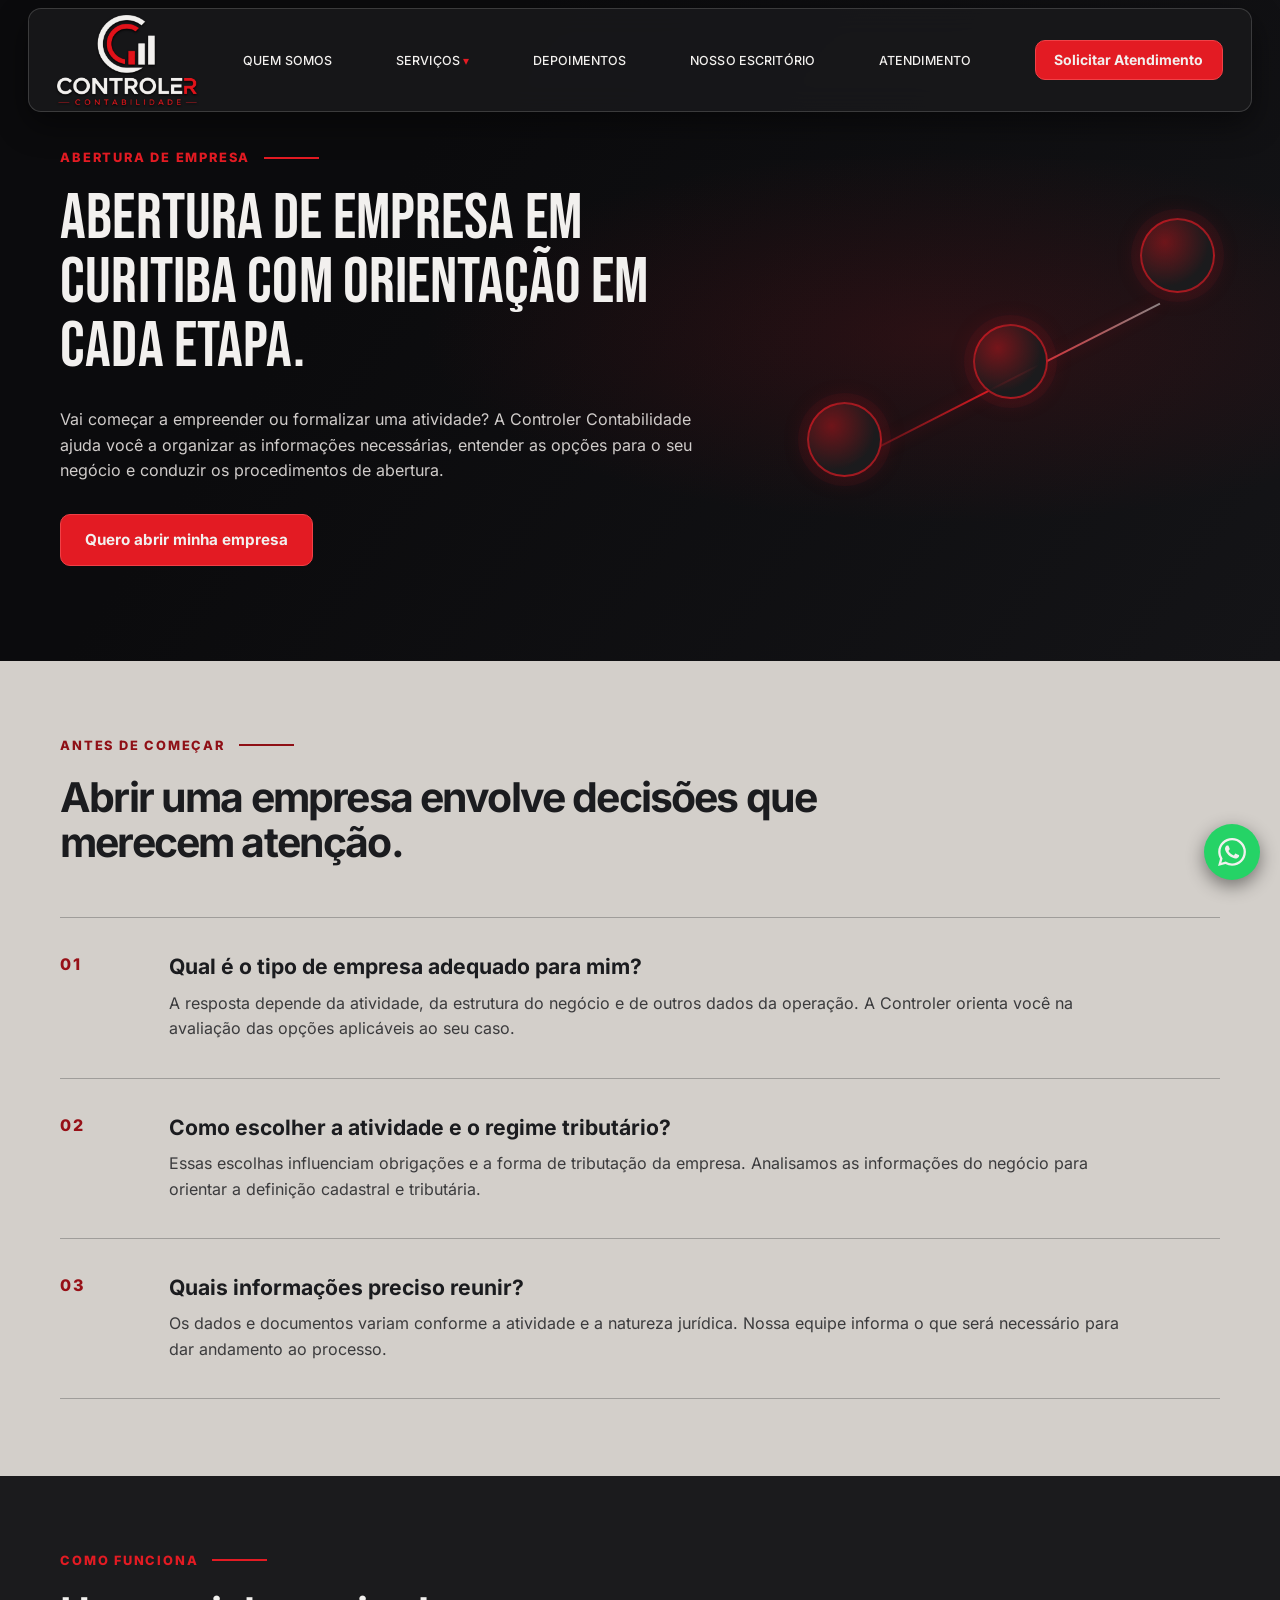
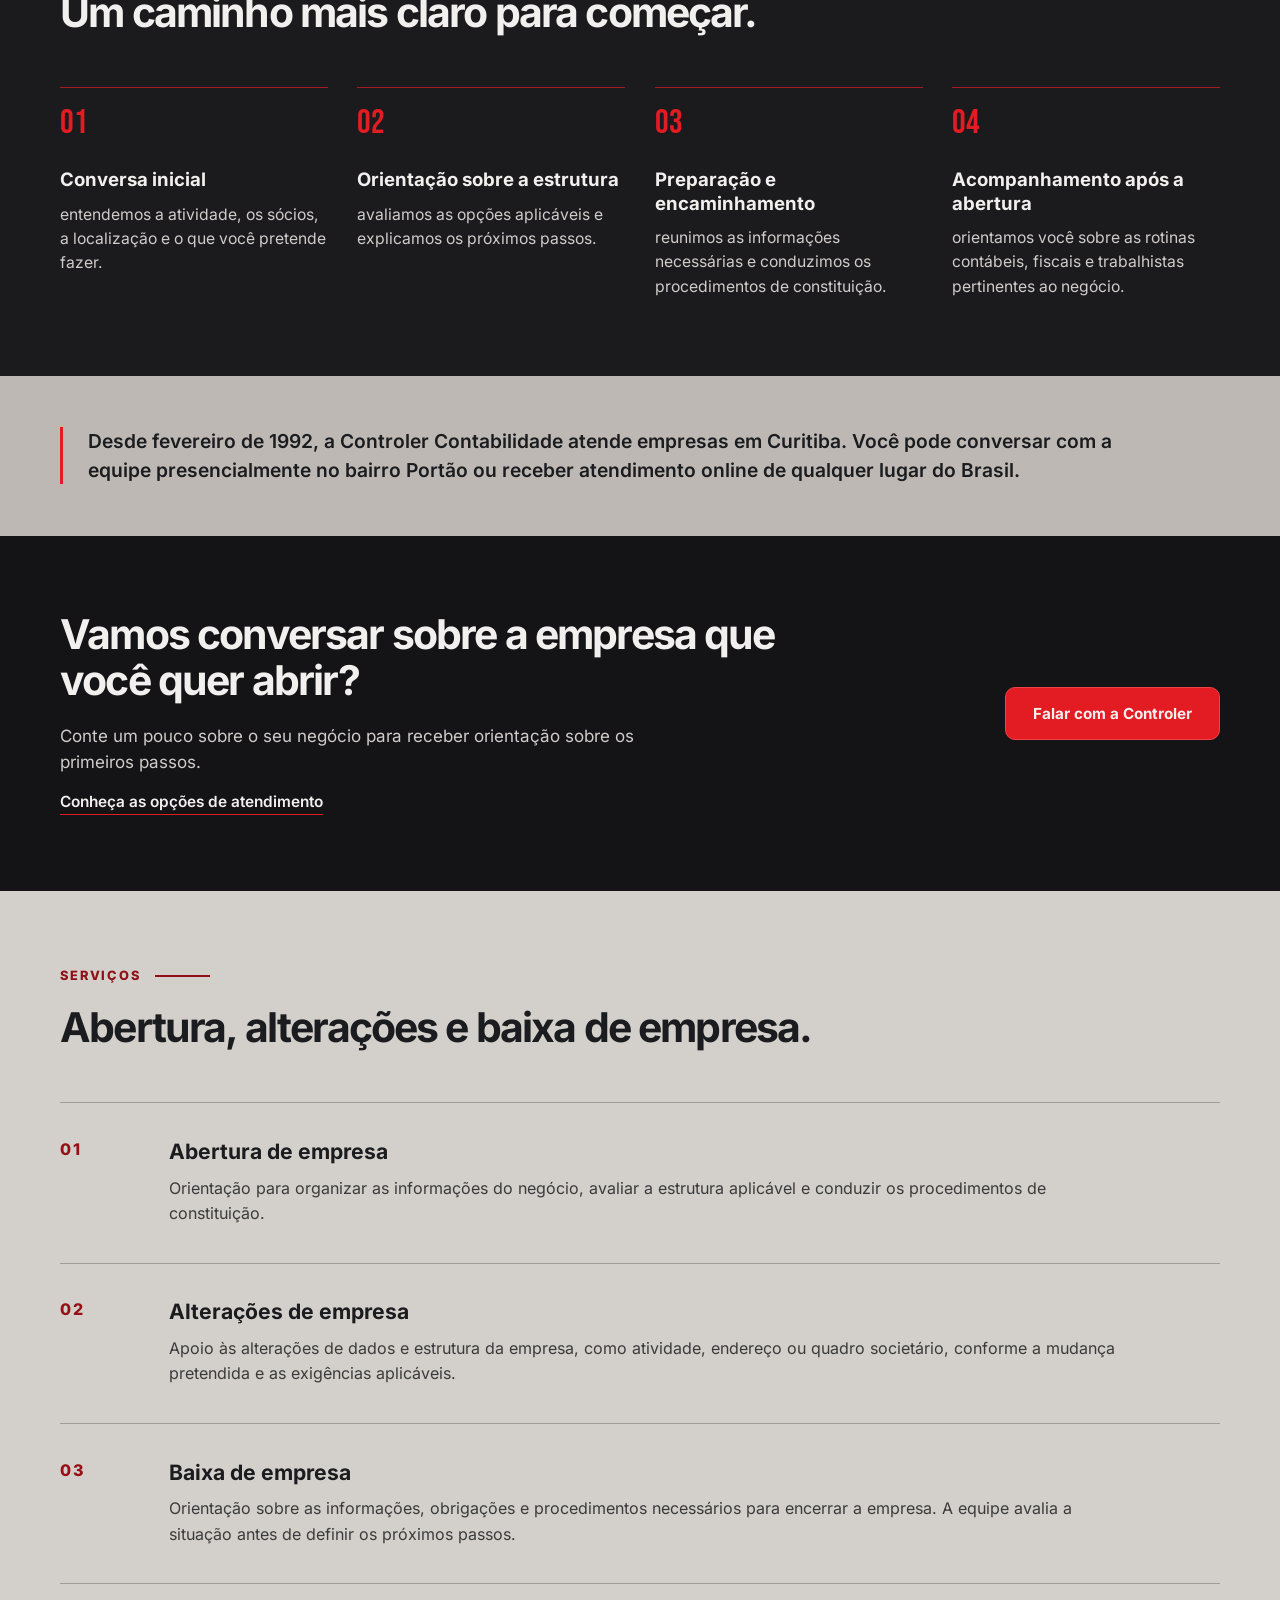
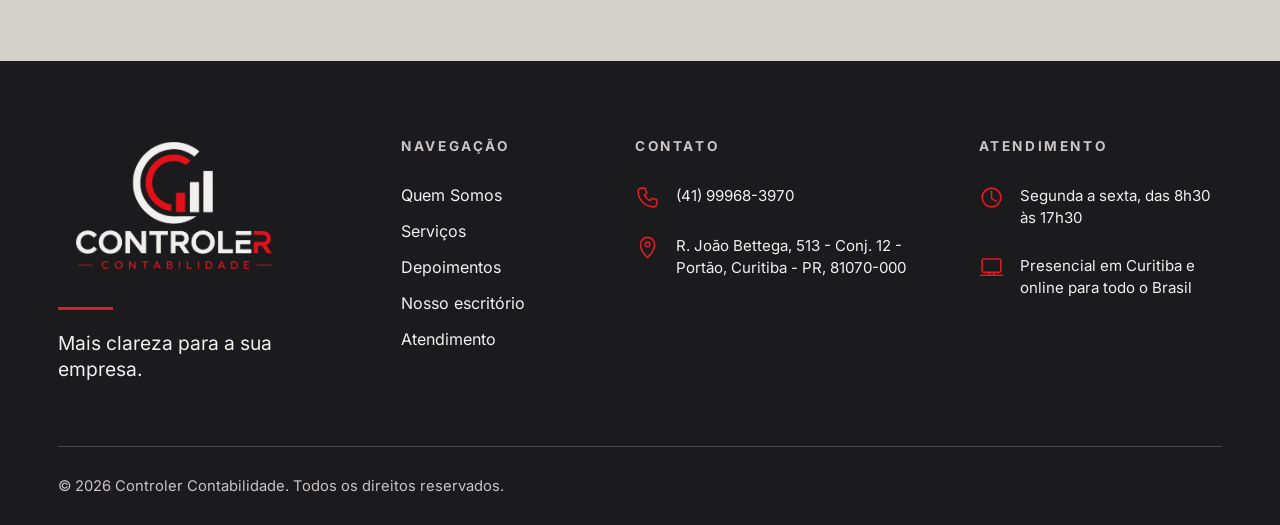
<file: abertura-de-empresa.html>
<!doctype html>
<html lang="pt-BR">
<head>
  <!-- Google Ads: inicialização local e biblioteca oficial, sem JS inline. -->
  <script src="google-ads.js?v=20261003-1"></script>
  <script async src="https://www.googletagmanager.com/gtag/js?id=AW-18028044871"></script>
  <meta charset="utf-8">
  <meta name="viewport" content="width=device-width, initial-scale=1">
  <meta name="theme-color" content="#0B0B0D">
  <title>Abertura de empresa em Curitiba | Controler Contabilidade</title>
  <meta name="description" content="Abertura de empresa em Curitiba com orientação sobre estrutura, informações necessárias e próximos passos. Converse com a Controler Contabilidade.">
  <!-- Ajuste este domínio se publicar em um endereço diferente. -->
  <link rel="canonical" href="https://controlercontabilidade.com.br/abertura-de-empresa.html">
  <meta property="og:type" content="website">
  <meta property="og:locale" content="pt_BR">
  <meta property="og:title" content="Abertura de empresa em Curitiba | Controler Contabilidade">
  <meta property="og:description" content="Orientação para começar sua empresa e conduzir os procedimentos de abertura em Curitiba.">
  <meta property="og:url" content="https://controlercontabilidade.com.br/abertura-de-empresa.html">
  <link rel="icon" href="assets/icons/favicon.svg" type="image/svg+xml">
  <link rel="stylesheet" href="styles.css?v=20261002-4">
  <script src="script.js?v=20261003-1" defer></script>
</head>
<body>
  <a class="skip" href="#conteudo">Pular para o conteúdo</a>
  <header class="site-header" id="inicio">
    <nav class="nav-bar" aria-label="Navegação principal">
      <a class="brand" href="index.html#inicio" aria-label="Controler Contabilidade, início"><img src="assets/logo/controler-escura.png" width="888" height="578" alt="Controler Contabilidade"></a>
      <button class="menu-toggle" type="button" aria-label="Abrir menu" aria-controls="primary-links" aria-expanded="false"><span></span><span></span><span></span></button>
      <div class="nav-links" id="primary-links">
        <a href="index.html#quem-somos">Quem Somos</a>
        <div class="dropdown" id="services-dropdown">
          <button class="dropdown-trigger" type="button" aria-haspopup="true" aria-expanded="false" aria-controls="services-menu">Serviços <span aria-hidden="true">▾</span></button>
          <div class="dropdown-panel" id="services-menu"><details class="service-group" open><summary>Para empresas</summary><div class="service-group-links"><a href="abertura-de-empresa.html#constituicao">Abertura, alterações e baixa de empresa</a><a href="servicos-empresariais.html#impostos">Regularização de impostos</a><a href="servicos-empresariais.html#dados-cadastrais">Regularização de dados cadastrais</a><a href="servicos-empresariais.html#licenciamentos">Licenciamentos</a><a href="servicos-empresariais.html#declaracoes">Declarações mensais e anuais obrigatórias</a><a href="servicos-empresariais.html#consultorias">Consultorias</a><a href="servicos-empresariais.html#contabilidade">Contabilidade completa para empresas do Simples Nacional e Lucro Presumido</a><a href="servicos-empresariais.html#mei">Serviços para MEI em geral</a><a href="departamento-pessoal.html">Departamento Pessoal</a><a href="bpo-financeiro.html">BPO Financeiro</a><a href="troca-de-contador.html">Troca de Contador</a><a href="planejamento-tributario.html">Planejamento Tributário</a></div></details><details class="service-group" open><summary>Para pessoa física</summary><div class="service-group-links"><a href="imposto-de-renda.html">Imposto de Renda</a><a href="imposto-de-renda.html#regularizacao-ir">Regularização de declarações de IR</a><a href="imposto-de-renda.html#autonomo">Cadastro, alteração e baixa de cadastro de autônomo</a><a href="imposto-de-renda.html#esocial-domestico">eSocial doméstico</a></div></details></div>
        </div>
        <a href="index.html#depoimentos">Depoimentos</a><a href="index.html#galeria">Nosso escritório</a><a href="index.html#atendimento">Atendimento</a>
        <a class="button button-red header-cta" href="https://wa.me/5541999683970?text=Ol%C3%A1%2C%20quero%20solicitar%20atendimento%20da%20Controler%20Contabilidade." target="_blank" rel="noopener noreferrer">Solicitar Atendimento</a>
      </div>
    </nav>
  </header>
  <main id="conteudo" class="opening-page">
    <section class="opening-hero" aria-labelledby="opening-title">
      <div class="opening-container opening-hero-grid">
        <div class="opening-hero-copy">
          <p class="opening-eyebrow">ABERTURA DE EMPRESA</p>
          <h1 id="opening-title">Abertura de empresa em Curitiba com orientação em cada etapa.</h1>
          <p class="opening-lead">Vai começar a empreender ou formalizar uma atividade? A Controler Contabilidade ajuda você a organizar as informações necessárias, entender as opções para o seu negócio e conduzir os procedimentos de abertura.</p>
          <a class="button button-red opening-primary" href="https://wa.me/5541999683970?text=Ol%C3%A1%21%20Gostaria%20de%20conversar%20sobre%20a%20abertura%20da%20minha%20empresa." target="_blank" rel="noopener noreferrer">Quero abrir minha empresa</a>
        </div>
        <div class="opening-path" aria-hidden="true"><span class="opening-path-line"></span><span class="opening-path-point opening-path-point-a"></span><span class="opening-path-point opening-path-point-b"></span><span class="opening-path-point opening-path-point-c"></span></div>
      </div>
    </section>
    <section class="opening-questions" aria-labelledby="opening-questions-title">
      <div class="opening-container">
        <p class="opening-eyebrow">ANTES DE COMEÇAR</p>
        <h2 id="opening-questions-title">Abrir uma empresa envolve decisões que merecem atenção.</h2>
        <div class="opening-question-list">
          <article class="opening-question"><span class="opening-index" aria-hidden="true">01</span><div><h3>Qual é o tipo de empresa adequado para mim?</h3><p>A resposta depende da atividade, da estrutura do negócio e de outros dados da operação. A Controler orienta você na avaliação das opções aplicáveis ao seu caso.</p></div></article>
          <article class="opening-question"><span class="opening-index" aria-hidden="true">02</span><div><h3>Como escolher a atividade e o regime tributário?</h3><p>Essas escolhas influenciam obrigações e a forma de tributação da empresa. Analisamos as informações do negócio para orientar a definição cadastral e tributária.</p></div></article>
          <article class="opening-question"><span class="opening-index" aria-hidden="true">03</span><div><h3>Quais informações preciso reunir?</h3><p>Os dados e documentos variam conforme a atividade e a natureza jurídica. Nossa equipe informa o que será necessário para dar andamento ao processo.</p></div></article>
        </div>
      </div>
    </section>
    <section class="opening-process" aria-labelledby="opening-process-title">
      <div class="opening-container">
        <p class="opening-eyebrow">COMO FUNCIONA</p>
        <h2 id="opening-process-title">Um caminho mais claro para começar.</h2>
        <ol class="opening-steps">
          <li><h3>Conversa inicial</h3><p>entendemos a atividade, os sócios, a localização e o que você pretende fazer.</p></li>
          <li><h3>Orientação sobre a estrutura</h3><p>avaliamos as opções aplicáveis e explicamos os próximos passos.</p></li>
          <li><h3>Preparação e encaminhamento</h3><p>reunimos as informações necessárias e conduzimos os procedimentos de constituição.</p></li>
          <li><h3>Acompanhamento após a abertura</h3><p>orientamos você sobre as rotinas contábeis, fiscais e trabalhistas pertinentes ao negócio.</p></li>
        </ol>
      </div>
    </section>
    <aside class="opening-trust"><div class="opening-container"><p>Desde fevereiro de 1992, a Controler Contabilidade atende empresas em Curitiba. Você pode conversar com a equipe presencialmente no bairro Portão ou receber atendimento online de qualquer lugar do Brasil.</p></div></aside>
    <section class="opening-contact" aria-labelledby="opening-contact-title"><div class="opening-container opening-contact-grid"><div><h2 id="opening-contact-title">Vamos conversar sobre a empresa que você quer abrir?</h2><p>Conte um pouco sobre o seu negócio para receber orientação sobre os primeiros passos.</p><a class="opening-context-link" href="index.html#atendimento">Conheça as opções de atendimento</a></div><a class="button button-red opening-contact-button" href="https://wa.me/5541999683970?text=Ol%C3%A1%21%20Gostaria%20de%20conversar%20sobre%20a%20abertura%20da%20minha%20empresa." target="_blank" rel="noopener noreferrer">Falar com a Controler</a></div></section>
<section class="opening-questions service-section" id="constituicao" aria-labelledby="constituicao-title"><div class="opening-container"><p class="opening-eyebrow">SERVIÇOS</p><h2 id="constituicao-title">Abertura, alterações e baixa de empresa.</h2><div class="opening-question-list"><article class="opening-question service-detail" id="abertura"><span class="opening-index" aria-hidden="true">01</span><div><h3>Abertura de empresa</h3><p>Orientação para organizar as informações do negócio, avaliar a estrutura aplicável e conduzir os procedimentos de constituição.</p></div></article><article class="opening-question service-detail" id="alteracoes"><span class="opening-index" aria-hidden="true">02</span><div><h3>Alterações de empresa</h3><p>Apoio às alterações de dados e estrutura da empresa, como atividade, endereço ou quadro societário, conforme a mudança pretendida e as exigências aplicáveis.</p></div></article><article class="opening-question service-detail" id="baixa"><span class="opening-index" aria-hidden="true">03</span><div><h3>Baixa de empresa</h3><p>Orientação sobre as informações, obrigações e procedimentos necessários para encerrar a empresa. A equipe avalia a situação antes de definir os próximos passos.</p></div></article></div></div></section>
  </main>
  <footer class="site-footer" aria-label="Rodapé da Controler Contabilidade">
    <div class="footer-inner">
      <div class="footer-grid">
        <div class="footer-brand">
          <a class="footer-logo" href="index.html#inicio" aria-label="Controler Contabilidade, voltar ao início"><img src="assets/logo/controler-rodape.png" width="887" height="573" alt="Logo da Controler Contabilidade" loading="lazy" decoding="async"></a>
          <span class="footer-accent" aria-hidden="true"></span>
          <p>Mais clareza para a sua empresa.</p>
        </div>
        <nav class="footer-column footer-navigation" aria-label="Navegação do rodapé">
          <h2>Navegação</h2>
          <ul><li><a href="index.html#quem-somos">Quem Somos</a></li><li><a class="footer-services" href="#services-dropdown">Serviços</a></li><li><a href="index.html#depoimentos">Depoimentos</a></li><li><a href="index.html#galeria">Nosso escritório</a></li><li><a href="index.html#atendimento">Atendimento</a></li></ul>
        </nav>
        <div class="footer-column footer-contact">
          <h2>Contato</h2>
          <a href="https://wa.me/5541999683970?text=Ol%C3%A1%21%20Vim%20pelo%20site%20da%20Controler%20e%20gostaria%20de%20atendimento." target="_blank" rel="noopener noreferrer" aria-label="Falar com a Controler pelo WhatsApp: (41) 99968-3970"><svg viewBox="0 0 32 32" aria-hidden="true" focusable="false"><path d="M8 4h5l2 6-3 3c1.5 3 4 5.5 7 7l3-3 6 2v5c0 2-2 4-4 4C13 28 4 19 4 8c0-2 2-4 4-4Z"/></svg><span>(41) 99968-3970</span></a>
          <a href="https://www.google.com/maps/search/?api=1&amp;query=R.%20Jo%C3%A3o%20Bettega%2C%20513%20-%20Conj.%2012%20-%20Port%C3%A3o%2C%20Curitiba%20-%20PR%2C%2081070-000" target="_blank" rel="noopener noreferrer"><svg viewBox="0 0 32 32" aria-hidden="true" focusable="false"><path d="M16 29s9-9.3 9-17a9 9 0 0 0-18 0c0 7.7 9 17 9 17Z"/><circle cx="16" cy="12" r="3"/></svg><span>R. João Bettega, 513 - Conj. 12 - Portão, Curitiba - PR, 81070-000</span></a>
        </div>
        <div class="footer-column footer-hours">
          <h2>Atendimento</h2>
          <p><svg viewBox="0 0 32 32" aria-hidden="true" focusable="false"><circle cx="16" cy="16" r="12"/><path d="M16 8v9l6 4"/></svg><span>Segunda a sexta, das 8h30 às 17h30</span></p>
          <p><svg viewBox="0 0 32 32" aria-hidden="true" focusable="false"><rect x="4" y="5" width="24" height="17" rx="2"/><path d="M2 26h28M13 22v4m6-4v4"/></svg><span>Presencial em Curitiba e online para todo o Brasil</span></p>
        </div>
      </div>
      <div class="footer-bottom"><p>© 2026 Controler Contabilidade. Todos os direitos reservados.</p></div>
    </div>
  </footer>
  <a class="whatsapp-float" href="https://wa.me/5541999683970?text=Ol%C3%A1%2C%20vim%20pelo%20site%20e%20gostaria%20de%20falar%20com%20um%20especialista." target="_blank" rel="noopener" aria-label="Falar pelo WhatsApp">
    <svg viewBox="0 0 24 24" width="28" height="28" aria-hidden="true" focusable="false">
      <path fill="currentColor" d="M17.472 14.382c-.297-.149-1.758-.867-2.03-.967-.273-.099-.471-.148-.67.15-.197.297-.767.966-.94 1.164-.173.199-.347.223-.644.075-.297-.15-1.255-.463-2.39-1.475-.883-.788-1.48-1.761-1.653-2.059-.173-.297-.018-.458.13-.606.134-.133.298-.347.446-.52.149-.174.198-.298.298-.497.099-.198.05-.371-.025-.52-.075-.149-.669-1.612-.916-2.207-.242-.579-.487-.5-.669-.51-.173-.008-.371-.01-.57-.01-.198 0-.52.074-.792.372-.272.297-1.04 1.016-1.04 2.479 0 1.462 1.065 2.875 1.213 3.074.149.198 2.096 3.2 5.077 4.487.709.306 1.262.489 1.694.625.712.227 1.36.195 1.871.118.571-.085 1.758-.719 2.006-1.413.248-.694.248-1.289.173-1.413-.074-.124-.272-.198-.57-.347m-5.421 7.403h-.004a9.87 9.87 0 01-5.031-1.378l-.361-.214-3.741.982.998-3.648-.235-.374a9.86 9.86 0 01-1.51-5.26c.001-5.45 4.436-9.884 9.888-9.884 2.64 0 5.122 1.03 6.988 2.898a9.825 9.825 0 012.893 6.994c-.003 5.45-4.437 9.884-9.885 9.884m8.413-18.297A11.815 11.815 0 0012.05 0C5.495 0 .16 5.335.157 11.892c0 2.096.547 4.142 1.588 5.945L.057 24l6.305-1.654a11.882 11.882 0 005.683 1.448h.005c6.554 0 11.89-5.335 11.893-11.893a11.821 11.821 0 00-3.48-8.413z"/>
    </svg>
  </a>
</body></html>
</file>
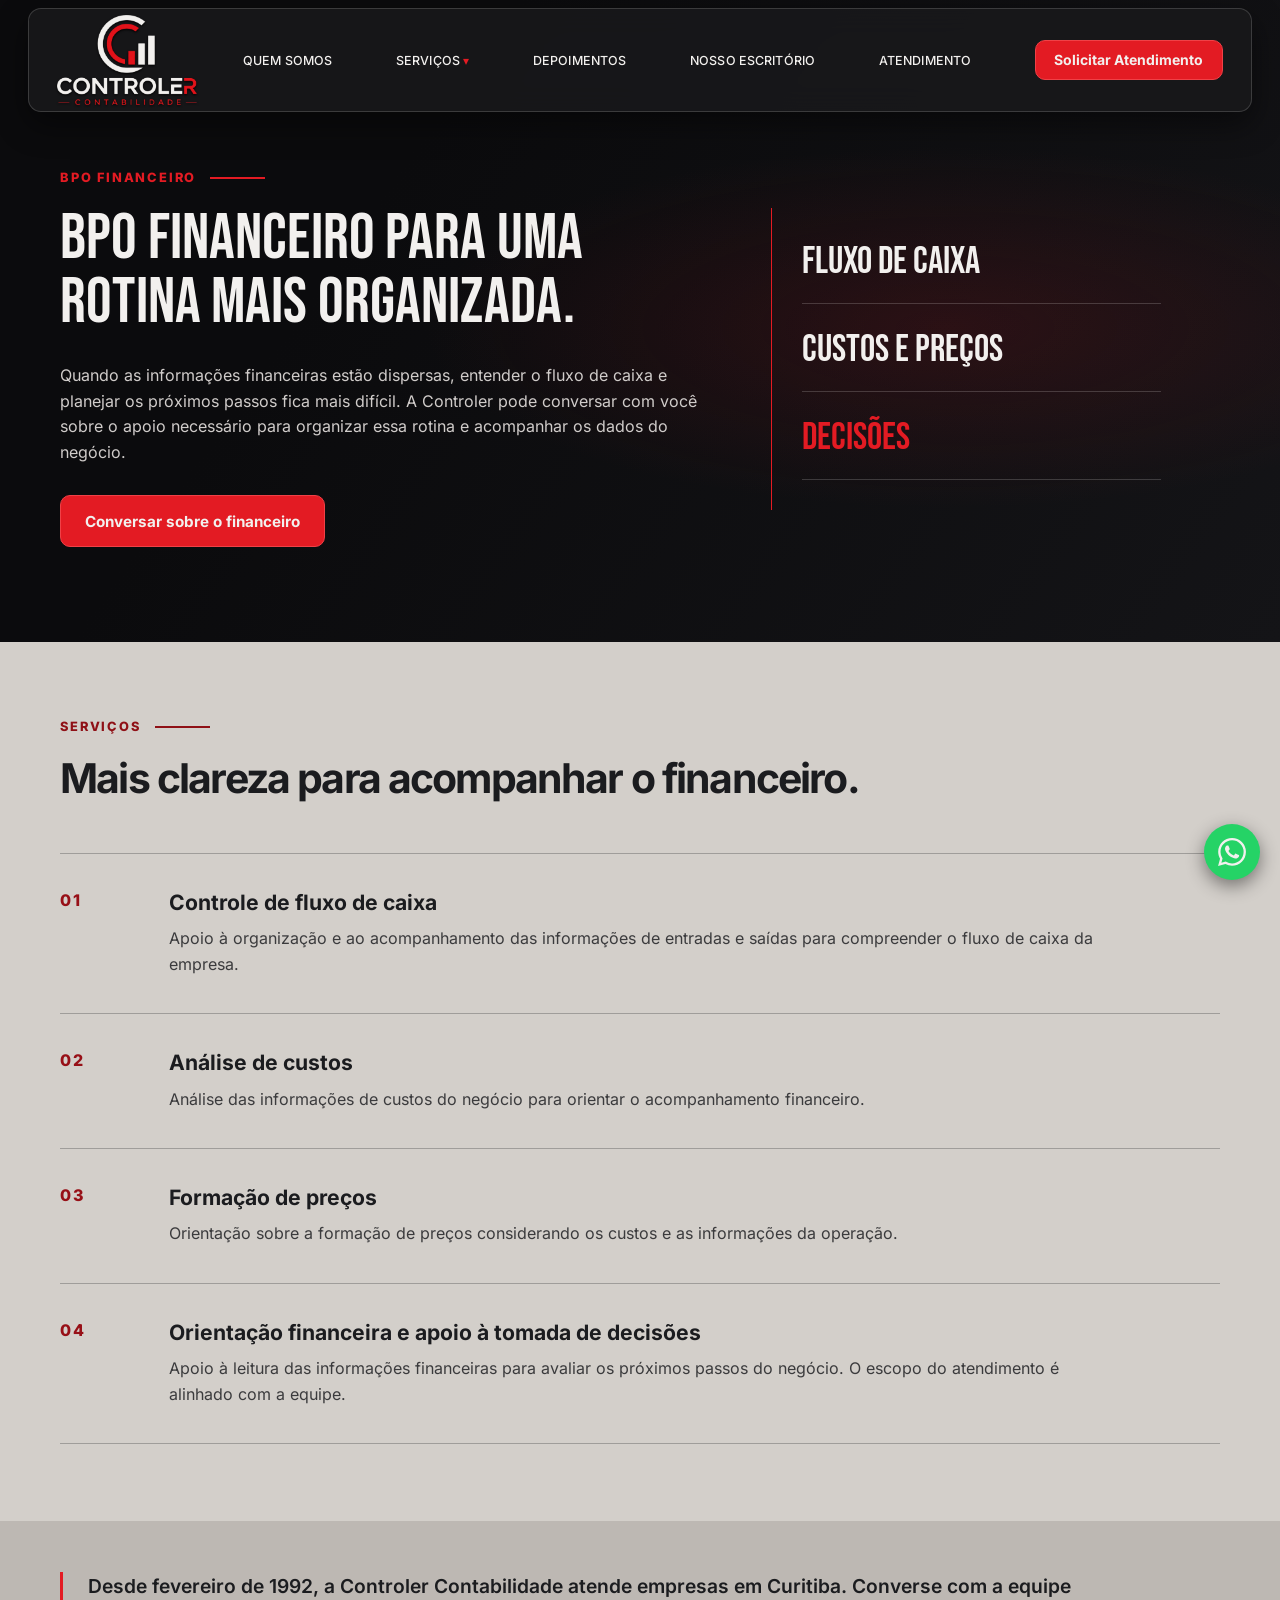
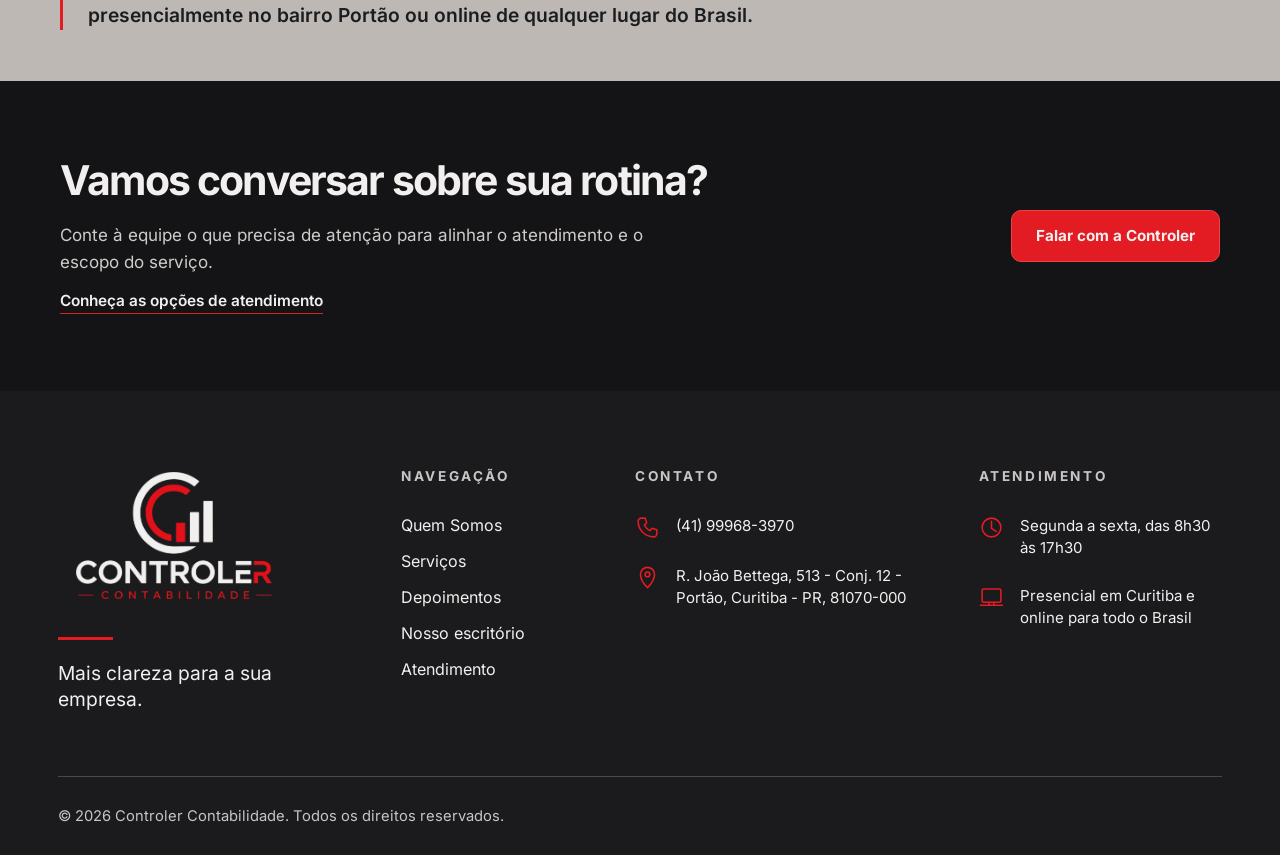
<file: bpo-financeiro.html>
<!doctype html>
<html lang="pt-BR">
<head>
  <!-- Google Ads: inicialização local e biblioteca oficial, sem JS inline. -->
  <script src="google-ads.js?v=20261003-1"></script>
  <script async src="https://www.googletagmanager.com/gtag/js?id=AW-18028044871"></script>
  <meta charset="utf-8">
  <meta name="viewport" content="width=device-width, initial-scale=1">
  <meta name="theme-color" content="#0B0B0D">
  <title>BPO Financeiro em Curitiba | Controler Contabilidade</title>
  <meta name="description" content="BPO Financeiro em Curitiba: fluxo de caixa, análise de custos, formação de preços e orientação financeira. Conheça o atendimento da Controler.">
  <!-- Ajuste este domínio se publicar em um endereço diferente. -->
  <link rel="canonical" href="https://controlercontabilidade.com.br/bpo-financeiro.html">
  <meta property="og:type" content="website">
  <meta property="og:locale" content="pt_BR">
  <meta property="og:title" content="BPO Financeiro em Curitiba | Controler Contabilidade">
  <meta property="og:description" content="BPO Financeiro em Curitiba: fluxo de caixa, análise de custos, formação de preços e orientação financeira. Conheça o atendimento da Controler.">
  <meta property="og:url" content="https://controlercontabilidade.com.br/bpo-financeiro.html">
  <link rel="icon" href="assets/icons/favicon.svg" type="image/svg+xml">
  <link rel="stylesheet" href="styles.css?v=20261002-4">
  <script src="script.js?v=20261003-1" defer></script>
</head>
<body>
  <a class="skip" href="#conteudo">Pular para o conteúdo</a>
  <header class="site-header" id="inicio">
    <nav class="nav-bar" aria-label="Navegação principal">
      <a class="brand" href="index.html#inicio" aria-label="Controler Contabilidade, início"><img src="assets/logo/controler-escura.png" width="888" height="578" alt="Controler Contabilidade"></a>
      <button class="menu-toggle" type="button" aria-label="Abrir menu" aria-controls="primary-links" aria-expanded="false"><span></span><span></span><span></span></button>
      <div class="nav-links" id="primary-links">
        <a href="index.html#quem-somos">Quem Somos</a>
        <div class="dropdown" id="services-dropdown">
          <button class="dropdown-trigger" type="button" aria-haspopup="true" aria-expanded="false" aria-controls="services-menu">Serviços <span aria-hidden="true">▾</span></button>
          <div class="dropdown-panel" id="services-menu"><details class="service-group" open><summary>Para empresas</summary><div class="service-group-links"><a href="abertura-de-empresa.html#constituicao">Abertura, alterações e baixa de empresa</a><a href="servicos-empresariais.html#impostos">Regularização de impostos</a><a href="servicos-empresariais.html#dados-cadastrais">Regularização de dados cadastrais</a><a href="servicos-empresariais.html#licenciamentos">Licenciamentos</a><a href="servicos-empresariais.html#declaracoes">Declarações mensais e anuais obrigatórias</a><a href="servicos-empresariais.html#consultorias">Consultorias</a><a href="servicos-empresariais.html#contabilidade">Contabilidade completa para empresas do Simples Nacional e Lucro Presumido</a><a href="servicos-empresariais.html#mei">Serviços para MEI em geral</a><a href="departamento-pessoal.html">Departamento Pessoal</a><a href="bpo-financeiro.html">BPO Financeiro</a><a href="troca-de-contador.html">Troca de Contador</a><a href="planejamento-tributario.html">Planejamento Tributário</a></div></details><details class="service-group" open><summary>Para pessoa física</summary><div class="service-group-links"><a href="imposto-de-renda.html">Imposto de Renda</a><a href="imposto-de-renda.html#regularizacao-ir">Regularização de declarações de IR</a><a href="imposto-de-renda.html#autonomo">Cadastro, alteração e baixa de cadastro de autônomo</a><a href="imposto-de-renda.html#esocial-domestico">eSocial doméstico</a></div></details></div>
        </div>
        <a href="index.html#depoimentos">Depoimentos</a><a href="index.html#galeria">Nosso escritório</a><a href="index.html#atendimento">Atendimento</a>
        <a class="button button-red header-cta" href="https://wa.me/5541999683970?text=Ol%C3%A1%2C%20quero%20solicitar%20atendimento%20da%20Controler%20Contabilidade." target="_blank" rel="noopener noreferrer">Solicitar Atendimento</a>
      </div>
    </nav>
  </header>
  <main id="conteudo" class="service-page">
    <section class="opening-hero" aria-labelledby="service-title"><div class="opening-container opening-hero-grid"><div class="opening-hero-copy"><p class="opening-eyebrow">BPO FINANCEIRO</p><h1 id="service-title">BPO Financeiro para uma rotina mais organizada.</h1><p class="opening-lead">Quando as informações financeiras estão dispersas, entender o fluxo de caixa e planejar os próximos passos fica mais difícil. A Controler pode conversar com você sobre o apoio necessário para organizar essa rotina e acompanhar os dados do negócio.</p><a class="button button-red opening-primary" href="https://wa.me/5541999683970?text=Ol%C3%A1%21%20Gostaria%20de%20conversar%20sobre%20BPO%20Financeiro%20para%20minha%20empresa." target="_blank" rel="noopener noreferrer">Conversar sobre o financeiro</a></div><div class="service-art" aria-hidden="true"><span>Fluxo de caixa</span><span>Custos e preços</span><span>Decisões</span></div></div></section>
    <section class="opening-questions service-section" id="servicos" aria-labelledby="servicos-title"><div class="opening-container"><p class="opening-eyebrow">SERVIÇOS</p><h2 id="servicos-title">Mais clareza para acompanhar o financeiro.</h2><div class="opening-question-list"><article class="opening-question service-detail" id="fluxo-de-caixa"><span class="opening-index" aria-hidden="true">01</span><div><h3>Controle de fluxo de caixa</h3><p>Apoio à organização e ao acompanhamento das informações de entradas e saídas para compreender o fluxo de caixa da empresa.</p></div></article><article class="opening-question service-detail" id="custos"><span class="opening-index" aria-hidden="true">02</span><div><h3>Análise de custos</h3><p>Análise das informações de custos do negócio para orientar o acompanhamento financeiro.</p></div></article><article class="opening-question service-detail" id="precos"><span class="opening-index" aria-hidden="true">03</span><div><h3>Formação de preços</h3><p>Orientação sobre a formação de preços considerando os custos e as informações da operação.</p></div></article><article class="opening-question service-detail" id="orientacao"><span class="opening-index" aria-hidden="true">04</span><div><h3>Orientação financeira e apoio à tomada de decisões</h3><p>Apoio à leitura das informações financeiras para avaliar os próximos passos do negócio. O escopo do atendimento é alinhado com a equipe.</p></div></article></div></div></section>
    <section class="opening-trust"><div class="opening-container"><p>Desde fevereiro de 1992, a Controler Contabilidade atende empresas em Curitiba. Converse com a equipe presencialmente no bairro Portão ou online de qualquer lugar do Brasil.</p></div></section>
    <section class="opening-contact" aria-labelledby="service-contact-title"><div class="opening-container opening-contact-grid"><div><h2 id="service-contact-title">Vamos conversar sobre sua rotina?</h2><p>Conte à equipe o que precisa de atenção para alinhar o atendimento e o escopo do serviço.</p><a class="opening-context-link" href="index.html#atendimento">Conheça as opções de atendimento</a></div><a class="button button-red opening-primary" href="https://wa.me/5541999683970?text=Ol%C3%A1%21%20Gostaria%20de%20conversar%20sobre%20BPO%20Financeiro%20para%20minha%20empresa." target="_blank" rel="noopener noreferrer">Falar com a Controler</a></div></section>
  </main>
  <footer class="site-footer" aria-label="Rodapé da Controler Contabilidade">
    <div class="footer-inner">
      <div class="footer-grid">
        <div class="footer-brand">
          <a class="footer-logo" href="index.html#inicio" aria-label="Controler Contabilidade, voltar ao início"><img src="assets/logo/controler-rodape.png" width="887" height="573" alt="Logo da Controler Contabilidade" loading="lazy" decoding="async"></a>
          <span class="footer-accent" aria-hidden="true"></span>
          <p>Mais clareza para a sua empresa.</p>
        </div>
        <nav class="footer-column footer-navigation" aria-label="Navegação do rodapé">
          <h2>Navegação</h2>
          <ul><li><a href="index.html#quem-somos">Quem Somos</a></li><li><a class="footer-services" href="#services-dropdown">Serviços</a></li><li><a href="index.html#depoimentos">Depoimentos</a></li><li><a href="index.html#galeria">Nosso escritório</a></li><li><a href="index.html#atendimento">Atendimento</a></li></ul>
        </nav>
        <div class="footer-column footer-contact">
          <h2>Contato</h2>
          <a href="https://wa.me/5541999683970?text=Ol%C3%A1%21%20Vim%20pelo%20site%20da%20Controler%20e%20gostaria%20de%20atendimento." target="_blank" rel="noopener noreferrer" aria-label="Falar com a Controler pelo WhatsApp: (41) 99968-3970"><svg viewBox="0 0 32 32" aria-hidden="true" focusable="false"><path d="M8 4h5l2 6-3 3c1.5 3 4 5.5 7 7l3-3 6 2v5c0 2-2 4-4 4C13 28 4 19 4 8c0-2 2-4 4-4Z"/></svg><span>(41) 99968-3970</span></a>
          <a href="https://www.google.com/maps/search/?api=1&amp;query=R.%20Jo%C3%A3o%20Bettega%2C%20513%20-%20Conj.%2012%20-%20Port%C3%A3o%2C%20Curitiba%20-%20PR%2C%2081070-000" target="_blank" rel="noopener noreferrer"><svg viewBox="0 0 32 32" aria-hidden="true" focusable="false"><path d="M16 29s9-9.3 9-17a9 9 0 0 0-18 0c0 7.7 9 17 9 17Z"/><circle cx="16" cy="12" r="3"/></svg><span>R. João Bettega, 513 - Conj. 12 - Portão, Curitiba - PR, 81070-000</span></a>
        </div>
        <div class="footer-column footer-hours">
          <h2>Atendimento</h2>
          <p><svg viewBox="0 0 32 32" aria-hidden="true" focusable="false"><circle cx="16" cy="16" r="12"/><path d="M16 8v9l6 4"/></svg><span>Segunda a sexta, das 8h30 às 17h30</span></p>
          <p><svg viewBox="0 0 32 32" aria-hidden="true" focusable="false"><rect x="4" y="5" width="24" height="17" rx="2"/><path d="M2 26h28M13 22v4m6-4v4"/></svg><span>Presencial em Curitiba e online para todo o Brasil</span></p>
        </div>
      </div>
      <div class="footer-bottom"><p>© 2026 Controler Contabilidade. Todos os direitos reservados.</p></div>
    </div>
  </footer>
  <a class="whatsapp-float" href="https://wa.me/5541999683970?text=Ol%C3%A1%2C%20vim%20pelo%20site%20e%20gostaria%20de%20falar%20com%20um%20especialista." target="_blank" rel="noopener" aria-label="Falar pelo WhatsApp">
    <svg viewBox="0 0 24 24" width="28" height="28" aria-hidden="true" focusable="false">
      <path fill="currentColor" d="M17.472 14.382c-.297-.149-1.758-.867-2.03-.967-.273-.099-.471-.148-.67.15-.197.297-.767.966-.94 1.164-.173.199-.347.223-.644.075-.297-.15-1.255-.463-2.39-1.475-.883-.788-1.48-1.761-1.653-2.059-.173-.297-.018-.458.13-.606.134-.133.298-.347.446-.52.149-.174.198-.298.298-.497.099-.198.05-.371-.025-.52-.075-.149-.669-1.612-.916-2.207-.242-.579-.487-.5-.669-.51-.173-.008-.371-.01-.57-.01-.198 0-.52.074-.792.372-.272.297-1.04 1.016-1.04 2.479 0 1.462 1.065 2.875 1.213 3.074.149.198 2.096 3.2 5.077 4.487.709.306 1.262.489 1.694.625.712.227 1.36.195 1.871.118.571-.085 1.758-.719 2.006-1.413.248-.694.248-1.289.173-1.413-.074-.124-.272-.198-.57-.347m-5.421 7.403h-.004a9.87 9.87 0 01-5.031-1.378l-.361-.214-3.741.982.998-3.648-.235-.374a9.86 9.86 0 01-1.51-5.26c.001-5.45 4.436-9.884 9.888-9.884 2.64 0 5.122 1.03 6.988 2.898a9.825 9.825 0 012.893 6.994c-.003 5.45-4.437 9.884-9.885 9.884m8.413-18.297A11.815 11.815 0 0012.05 0C5.495 0 .16 5.335.157 11.892c0 2.096.547 4.142 1.588 5.945L.057 24l6.305-1.654a11.882 11.882 0 005.683 1.448h.005c6.554 0 11.89-5.335 11.893-11.893a11.821 11.821 0 00-3.48-8.413z"/>
    </svg>
  </a>
</body></html>
</file>
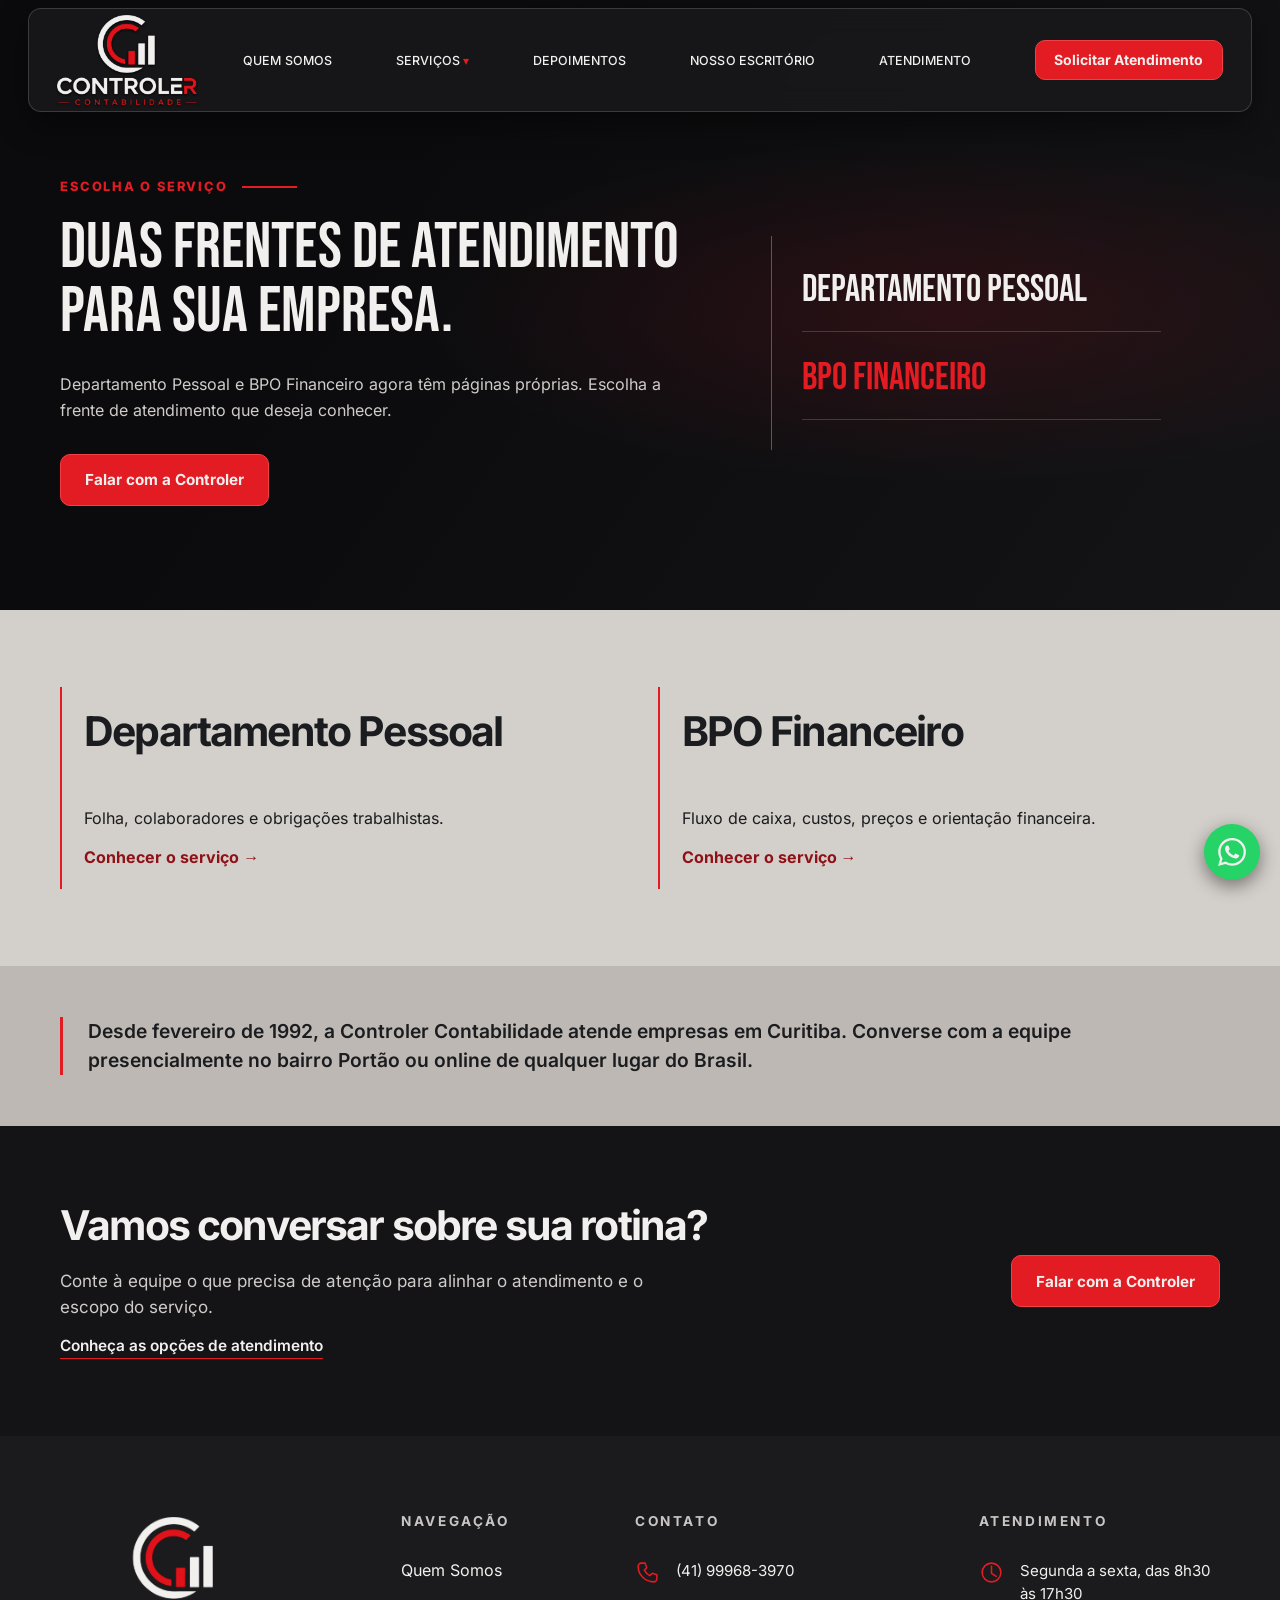
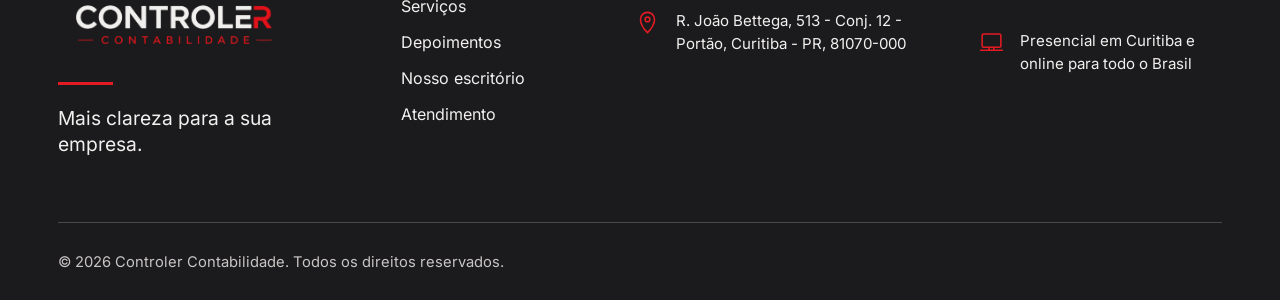
<file: departamento-pessoal-bpo-financeiro.html>
<!doctype html>
<html lang="pt-BR">
<head>
  <!-- Google Ads: inicialização local e biblioteca oficial, sem JS inline. -->
  <script src="google-ads.js?v=20261003-1"></script>
  <script async src="https://www.googletagmanager.com/gtag/js?id=AW-18028044871"></script>
  <meta charset="utf-8">
  <meta name="viewport" content="width=device-width, initial-scale=1">
  <meta name="theme-color" content="#0B0B0D">
  <title>Departamento Pessoal e BPO Financeiro | Controler Contabilidade</title>
  <meta name="description" content="Escolha o atendimento de Departamento Pessoal ou BPO Financeiro da Controler Contabilidade.">
  <!-- Ajuste este domínio se publicar em um endereço diferente. -->
  <link rel="canonical" href="https://controlercontabilidade.com.br/departamento-pessoal-bpo-financeiro.html">
  <meta property="og:type" content="website">
  <meta property="og:locale" content="pt_BR">
  <meta property="og:title" content="Departamento Pessoal e BPO Financeiro | Controler Contabilidade">
  <meta property="og:description" content="Escolha o atendimento de Departamento Pessoal ou BPO Financeiro da Controler Contabilidade.">
  <meta property="og:url" content="https://controlercontabilidade.com.br/departamento-pessoal-bpo-financeiro.html">
  <link rel="icon" href="assets/icons/favicon.svg" type="image/svg+xml">
  <link rel="stylesheet" href="styles.css?v=20261002-4">
  <script src="script.js?v=20261003-1" defer></script>
</head>
<body>
  <a class="skip" href="#conteudo">Pular para o conteúdo</a>
  <header class="site-header" id="inicio">
    <nav class="nav-bar" aria-label="Navegação principal">
      <a class="brand" href="index.html#inicio" aria-label="Controler Contabilidade, início"><img src="assets/logo/controler-escura.png" width="888" height="578" alt="Controler Contabilidade"></a>
      <button class="menu-toggle" type="button" aria-label="Abrir menu" aria-controls="primary-links" aria-expanded="false"><span></span><span></span><span></span></button>
      <div class="nav-links" id="primary-links">
        <a href="index.html#quem-somos">Quem Somos</a>
        <div class="dropdown" id="services-dropdown">
          <button class="dropdown-trigger" type="button" aria-haspopup="true" aria-expanded="false" aria-controls="services-menu">Serviços <span aria-hidden="true">▾</span></button>
          <div class="dropdown-panel" id="services-menu"><details class="service-group" open><summary>Para empresas</summary><div class="service-group-links"><a href="abertura-de-empresa.html#constituicao">Abertura, alterações e baixa de empresa</a><a href="servicos-empresariais.html#impostos">Regularização de impostos</a><a href="servicos-empresariais.html#dados-cadastrais">Regularização de dados cadastrais</a><a href="servicos-empresariais.html#licenciamentos">Licenciamentos</a><a href="servicos-empresariais.html#declaracoes">Declarações mensais e anuais obrigatórias</a><a href="servicos-empresariais.html#consultorias">Consultorias</a><a href="servicos-empresariais.html#contabilidade">Contabilidade completa para empresas do Simples Nacional e Lucro Presumido</a><a href="servicos-empresariais.html#mei">Serviços para MEI em geral</a><a href="departamento-pessoal.html">Departamento Pessoal</a><a href="bpo-financeiro.html">BPO Financeiro</a><a href="troca-de-contador.html">Troca de Contador</a><a href="planejamento-tributario.html">Planejamento Tributário</a></div></details><details class="service-group" open><summary>Para pessoa física</summary><div class="service-group-links"><a href="imposto-de-renda.html">Imposto de Renda</a><a href="imposto-de-renda.html#regularizacao-ir">Regularização de declarações de IR</a><a href="imposto-de-renda.html#autonomo">Cadastro, alteração e baixa de cadastro de autônomo</a><a href="imposto-de-renda.html#esocial-domestico">eSocial doméstico</a></div></details></div>
        </div>
        <a href="index.html#depoimentos">Depoimentos</a><a href="index.html#galeria">Nosso escritório</a><a href="index.html#atendimento">Atendimento</a>
        <a class="button button-red header-cta" href="https://wa.me/5541999683970?text=Ol%C3%A1%2C%20quero%20solicitar%20atendimento%20da%20Controler%20Contabilidade." target="_blank" rel="noopener noreferrer">Solicitar Atendimento</a>
      </div>
    </nav>
  </header>
  <main id="conteudo" class="service-page">
    <section class="opening-hero" aria-labelledby="service-title"><div class="opening-container opening-hero-grid"><div class="opening-hero-copy"><p class="opening-eyebrow">ESCOLHA O SERVIÇO</p><h1 id="service-title">Duas frentes de atendimento para sua empresa.</h1><p class="opening-lead">Departamento Pessoal e BPO Financeiro agora têm páginas próprias. Escolha a frente de atendimento que deseja conhecer.</p><a class="button button-red opening-primary" href="https://wa.me/5541999683970?text=Ol%C3%A1%21%20Gostaria%20de%20conversar%20sobre%20Departamento%20Pessoal%20e%20BPO%20Financeiro." target="_blank" rel="noopener noreferrer">Falar com a Controler</a></div><div class="service-art" aria-hidden="true"><span>Departamento Pessoal</span><span>BPO Financeiro</span></div></div></section>
    <section class="opening-questions"><div class="opening-container service-choices"><a href="departamento-pessoal.html"><h2>Departamento Pessoal</h2><p>Folha, colaboradores e obrigações trabalhistas.</p><span>Conhecer o serviço →</span></a><a href="bpo-financeiro.html"><h2>BPO Financeiro</h2><p>Fluxo de caixa, custos, preços e orientação financeira.</p><span>Conhecer o serviço →</span></a></div></section>
    <section class="opening-trust"><div class="opening-container"><p>Desde fevereiro de 1992, a Controler Contabilidade atende empresas em Curitiba. Converse com a equipe presencialmente no bairro Portão ou online de qualquer lugar do Brasil.</p></div></section>
    <section class="opening-contact" aria-labelledby="service-contact-title"><div class="opening-container opening-contact-grid"><div><h2 id="service-contact-title">Vamos conversar sobre sua rotina?</h2><p>Conte à equipe o que precisa de atenção para alinhar o atendimento e o escopo do serviço.</p><a class="opening-context-link" href="index.html#atendimento">Conheça as opções de atendimento</a></div><a class="button button-red opening-primary" href="https://wa.me/5541999683970?text=Ol%C3%A1%21%20Gostaria%20de%20conversar%20sobre%20Departamento%20Pessoal%20e%20BPO%20Financeiro." target="_blank" rel="noopener noreferrer">Falar com a Controler</a></div></section>
  </main>
  <footer class="site-footer" aria-label="Rodapé da Controler Contabilidade">
    <div class="footer-inner">
      <div class="footer-grid">
        <div class="footer-brand">
          <a class="footer-logo" href="index.html#inicio" aria-label="Controler Contabilidade, voltar ao início"><img src="assets/logo/controler-rodape.png" width="887" height="573" alt="Logo da Controler Contabilidade" loading="lazy" decoding="async"></a>
          <span class="footer-accent" aria-hidden="true"></span>
          <p>Mais clareza para a sua empresa.</p>
        </div>
        <nav class="footer-column footer-navigation" aria-label="Navegação do rodapé">
          <h2>Navegação</h2>
          <ul><li><a href="index.html#quem-somos">Quem Somos</a></li><li><a class="footer-services" href="#services-dropdown">Serviços</a></li><li><a href="index.html#depoimentos">Depoimentos</a></li><li><a href="index.html#galeria">Nosso escritório</a></li><li><a href="index.html#atendimento">Atendimento</a></li></ul>
        </nav>
        <div class="footer-column footer-contact">
          <h2>Contato</h2>
          <a href="https://wa.me/5541999683970?text=Ol%C3%A1%21%20Vim%20pelo%20site%20da%20Controler%20e%20gostaria%20de%20atendimento." target="_blank" rel="noopener noreferrer" aria-label="Falar com a Controler pelo WhatsApp: (41) 99968-3970"><svg viewBox="0 0 32 32" aria-hidden="true" focusable="false"><path d="M8 4h5l2 6-3 3c1.5 3 4 5.5 7 7l3-3 6 2v5c0 2-2 4-4 4C13 28 4 19 4 8c0-2 2-4 4-4Z"/></svg><span>(41) 99968-3970</span></a>
          <a href="https://www.google.com/maps/search/?api=1&amp;query=R.%20Jo%C3%A3o%20Bettega%2C%20513%20-%20Conj.%2012%20-%20Port%C3%A3o%2C%20Curitiba%20-%20PR%2C%2081070-000" target="_blank" rel="noopener noreferrer"><svg viewBox="0 0 32 32" aria-hidden="true" focusable="false"><path d="M16 29s9-9.3 9-17a9 9 0 0 0-18 0c0 7.7 9 17 9 17Z"/><circle cx="16" cy="12" r="3"/></svg><span>R. João Bettega, 513 - Conj. 12 - Portão, Curitiba - PR, 81070-000</span></a>
        </div>
        <div class="footer-column footer-hours">
          <h2>Atendimento</h2>
          <p><svg viewBox="0 0 32 32" aria-hidden="true" focusable="false"><circle cx="16" cy="16" r="12"/><path d="M16 8v9l6 4"/></svg><span>Segunda a sexta, das 8h30 às 17h30</span></p>
          <p><svg viewBox="0 0 32 32" aria-hidden="true" focusable="false"><rect x="4" y="5" width="24" height="17" rx="2"/><path d="M2 26h28M13 22v4m6-4v4"/></svg><span>Presencial em Curitiba e online para todo o Brasil</span></p>
        </div>
      </div>
      <div class="footer-bottom"><p>© 2026 Controler Contabilidade. Todos os direitos reservados.</p></div>
    </div>
  </footer>
  <a class="whatsapp-float" href="https://wa.me/5541999683970?text=Ol%C3%A1%2C%20vim%20pelo%20site%20e%20gostaria%20de%20falar%20com%20um%20especialista." target="_blank" rel="noopener" aria-label="Falar pelo WhatsApp">
    <svg viewBox="0 0 24 24" width="28" height="28" aria-hidden="true" focusable="false">
      <path fill="currentColor" d="M17.472 14.382c-.297-.149-1.758-.867-2.03-.967-.273-.099-.471-.148-.67.15-.197.297-.767.966-.94 1.164-.173.199-.347.223-.644.075-.297-.15-1.255-.463-2.39-1.475-.883-.788-1.48-1.761-1.653-2.059-.173-.297-.018-.458.13-.606.134-.133.298-.347.446-.52.149-.174.198-.298.298-.497.099-.198.05-.371-.025-.52-.075-.149-.669-1.612-.916-2.207-.242-.579-.487-.5-.669-.51-.173-.008-.371-.01-.57-.01-.198 0-.52.074-.792.372-.272.297-1.04 1.016-1.04 2.479 0 1.462 1.065 2.875 1.213 3.074.149.198 2.096 3.2 5.077 4.487.709.306 1.262.489 1.694.625.712.227 1.36.195 1.871.118.571-.085 1.758-.719 2.006-1.413.248-.694.248-1.289.173-1.413-.074-.124-.272-.198-.57-.347m-5.421 7.403h-.004a9.87 9.87 0 01-5.031-1.378l-.361-.214-3.741.982.998-3.648-.235-.374a9.86 9.86 0 01-1.51-5.26c.001-5.45 4.436-9.884 9.888-9.884 2.64 0 5.122 1.03 6.988 2.898a9.825 9.825 0 012.893 6.994c-.003 5.45-4.437 9.884-9.885 9.884m8.413-18.297A11.815 11.815 0 0012.05 0C5.495 0 .16 5.335.157 11.892c0 2.096.547 4.142 1.588 5.945L.057 24l6.305-1.654a11.882 11.882 0 005.683 1.448h.005c6.554 0 11.89-5.335 11.893-11.893a11.821 11.821 0 00-3.48-8.413z"/>
    </svg>
  </a>
</body></html>
</file>
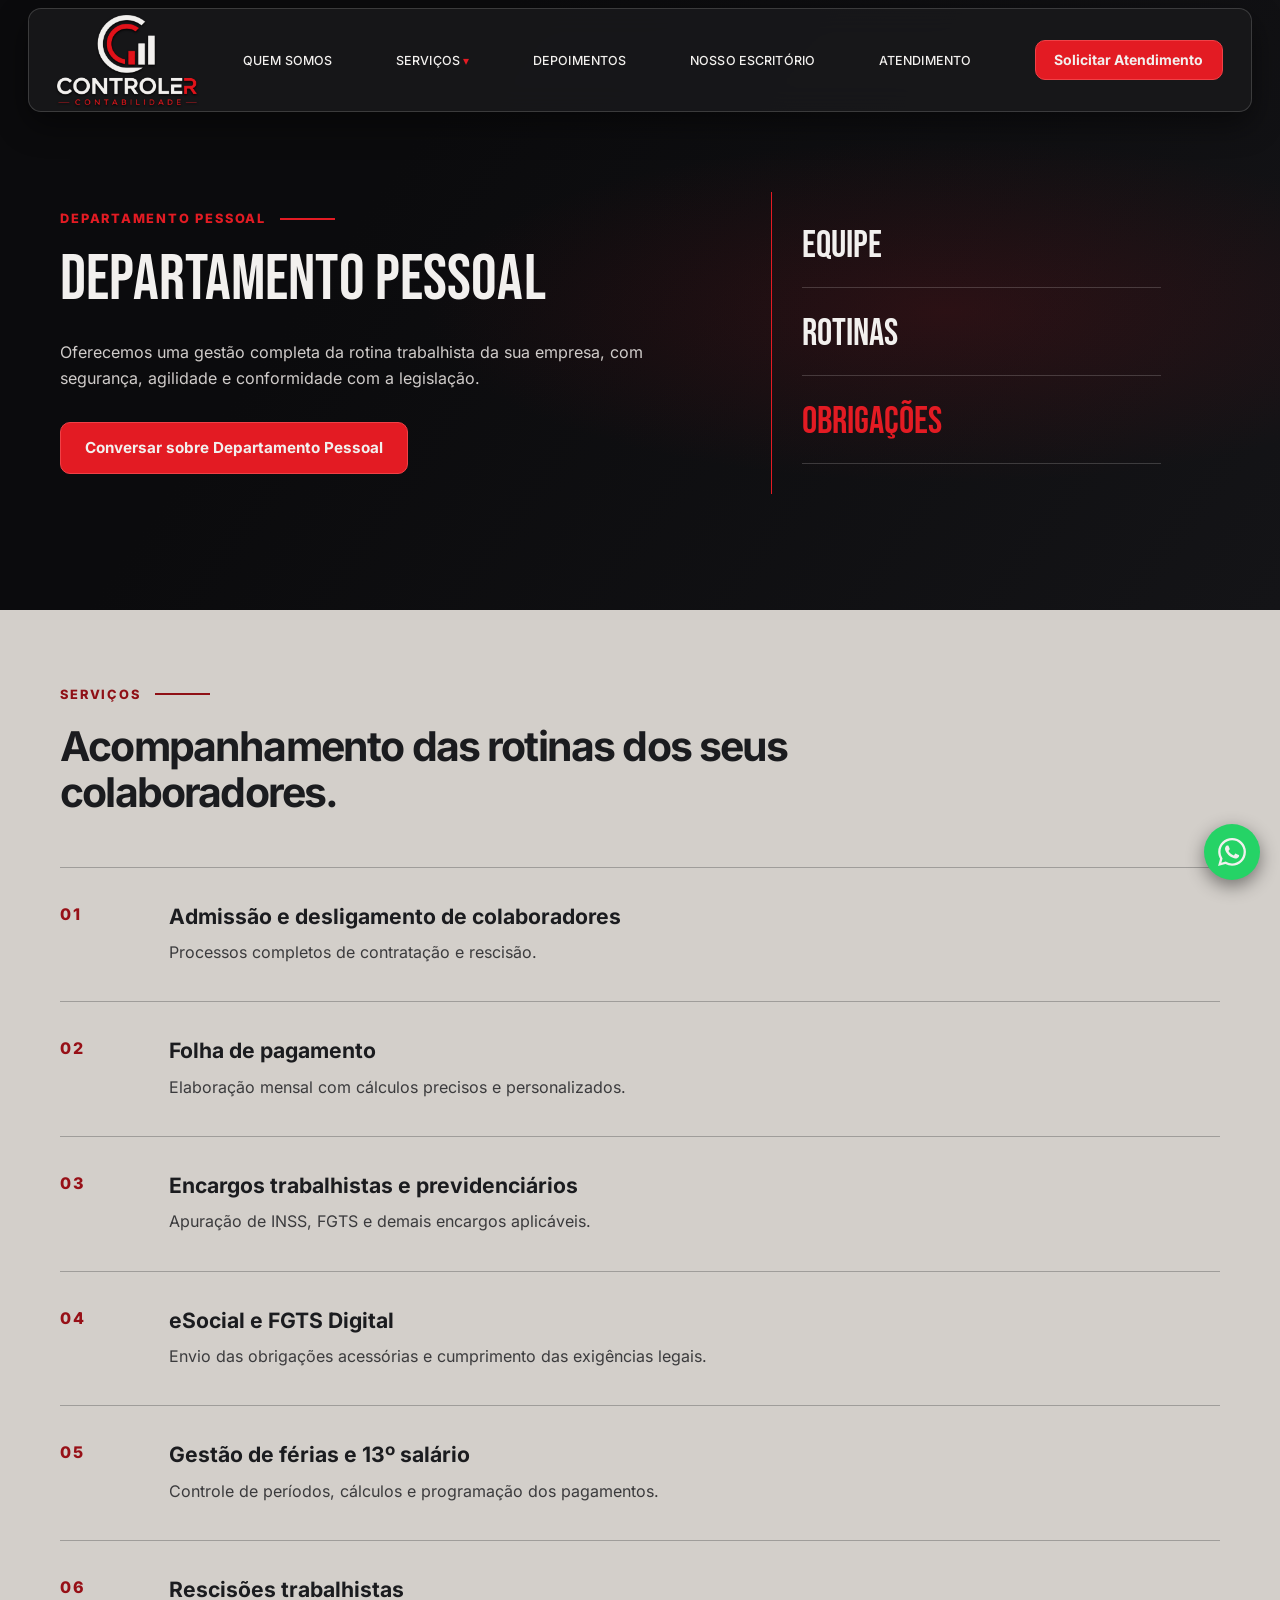
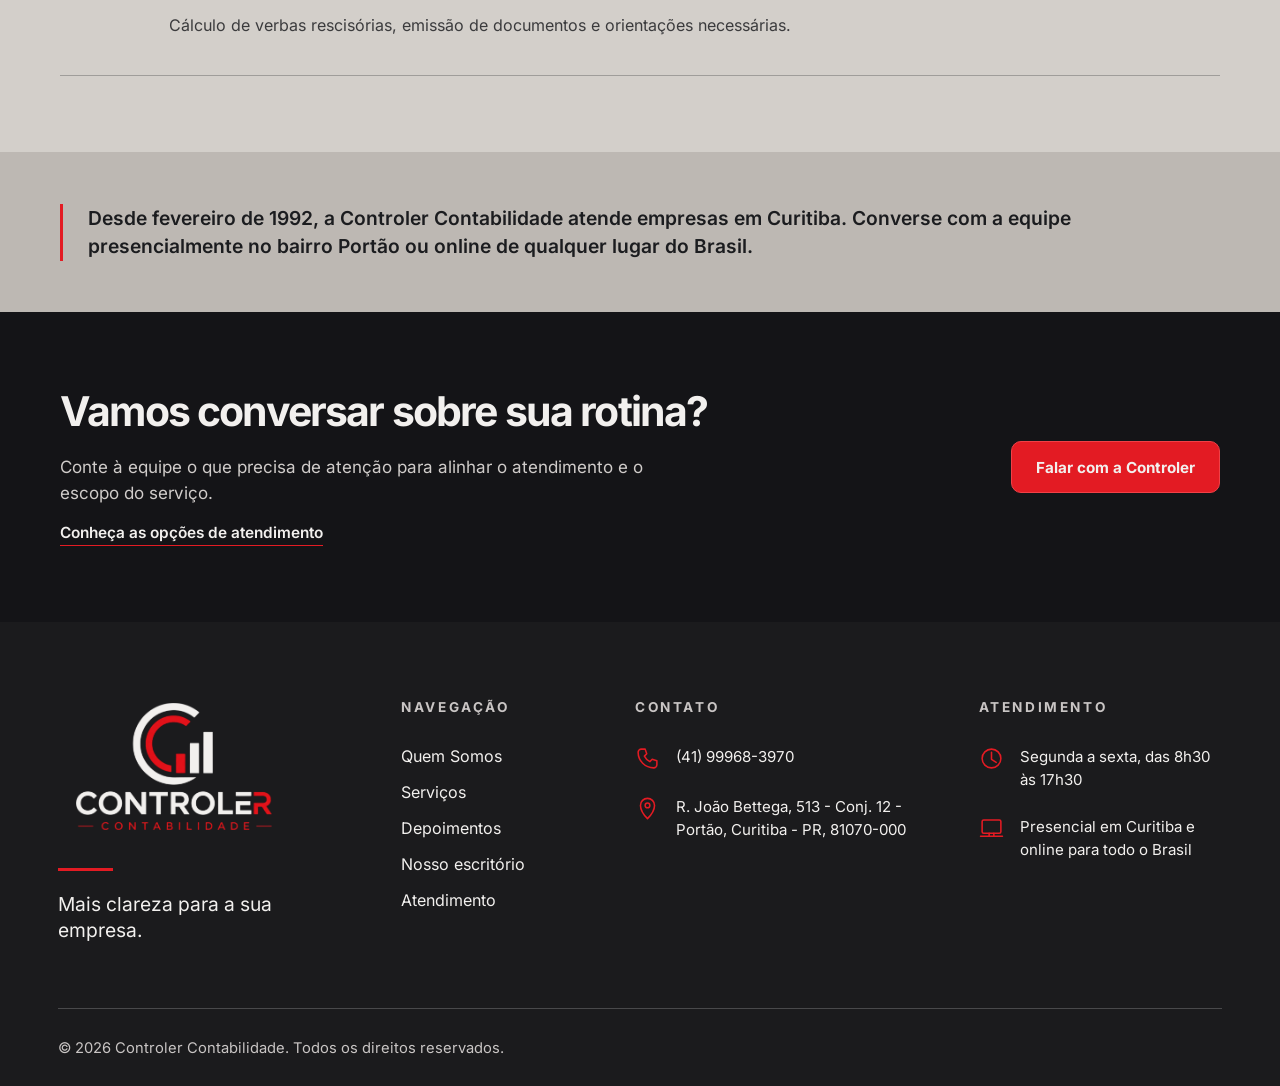
<file: departamento-pessoal.html>
<!doctype html>
<html lang="pt-BR">
<head>
  <!-- Google Ads: inicialização local e biblioteca oficial, sem JS inline. -->
  <script src="google-ads.js?v=20261003-1"></script>
  <script async src="https://www.googletagmanager.com/gtag/js?id=AW-18028044871"></script>
  <meta charset="utf-8">
  <meta name="viewport" content="width=device-width, initial-scale=1">
  <meta name="theme-color" content="#0B0B0D">
  <title>Departamento Pessoal em Curitiba | Controler Contabilidade</title>
  <meta name="description" content="Departamento Pessoal em Curitiba: folha de pagamento, admissões, rescisões, encargos, eSocial e FGTS Digital. Converse com a Controler.">
  <!-- Ajuste este domínio se publicar em um endereço diferente. -->
  <link rel="canonical" href="https://controlercontabilidade.com.br/departamento-pessoal.html">
  <meta property="og:type" content="website">
  <meta property="og:locale" content="pt_BR">
  <meta property="og:title" content="Departamento Pessoal em Curitiba | Controler Contabilidade">
  <meta property="og:description" content="Departamento Pessoal em Curitiba: folha de pagamento, admissões, rescisões, encargos, eSocial e FGTS Digital. Converse com a Controler.">
  <meta property="og:url" content="https://controlercontabilidade.com.br/departamento-pessoal.html">
  <link rel="icon" href="assets/icons/favicon.svg" type="image/svg+xml">
  <link rel="stylesheet" href="styles.css?v=20261002-4">
  <script src="script.js?v=20261003-1" defer></script>
</head>
<body>
  <a class="skip" href="#conteudo">Pular para o conteúdo</a>
  <header class="site-header" id="inicio">
    <nav class="nav-bar" aria-label="Navegação principal">
      <a class="brand" href="index.html#inicio" aria-label="Controler Contabilidade, início"><img src="assets/logo/controler-escura.png" width="888" height="578" alt="Controler Contabilidade"></a>
      <button class="menu-toggle" type="button" aria-label="Abrir menu" aria-controls="primary-links" aria-expanded="false"><span></span><span></span><span></span></button>
      <div class="nav-links" id="primary-links">
        <a href="index.html#quem-somos">Quem Somos</a>
        <div class="dropdown" id="services-dropdown">
          <button class="dropdown-trigger" type="button" aria-haspopup="true" aria-expanded="false" aria-controls="services-menu">Serviços <span aria-hidden="true">▾</span></button>
          <div class="dropdown-panel" id="services-menu"><details class="service-group" open><summary>Para empresas</summary><div class="service-group-links"><a href="abertura-de-empresa.html#constituicao">Abertura, alterações e baixa de empresa</a><a href="servicos-empresariais.html#impostos">Regularização de impostos</a><a href="servicos-empresariais.html#dados-cadastrais">Regularização de dados cadastrais</a><a href="servicos-empresariais.html#licenciamentos">Licenciamentos</a><a href="servicos-empresariais.html#declaracoes">Declarações mensais e anuais obrigatórias</a><a href="servicos-empresariais.html#consultorias">Consultorias</a><a href="servicos-empresariais.html#contabilidade">Contabilidade completa para empresas do Simples Nacional e Lucro Presumido</a><a href="servicos-empresariais.html#mei">Serviços para MEI em geral</a><a href="departamento-pessoal.html">Departamento Pessoal</a><a href="bpo-financeiro.html">BPO Financeiro</a><a href="troca-de-contador.html">Troca de Contador</a><a href="planejamento-tributario.html">Planejamento Tributário</a></div></details><details class="service-group" open><summary>Para pessoa física</summary><div class="service-group-links"><a href="imposto-de-renda.html">Imposto de Renda</a><a href="imposto-de-renda.html#regularizacao-ir">Regularização de declarações de IR</a><a href="imposto-de-renda.html#autonomo">Cadastro, alteração e baixa de cadastro de autônomo</a><a href="imposto-de-renda.html#esocial-domestico">eSocial doméstico</a></div></details></div>
        </div>
        <a href="index.html#depoimentos">Depoimentos</a><a href="index.html#galeria">Nosso escritório</a><a href="index.html#atendimento">Atendimento</a>
        <a class="button button-red header-cta" href="https://wa.me/5541999683970?text=Ol%C3%A1%2C%20quero%20solicitar%20atendimento%20da%20Controler%20Contabilidade." target="_blank" rel="noopener noreferrer">Solicitar Atendimento</a>
      </div>
    </nav>
  </header>
  <main id="conteudo" class="service-page">
    <section class="opening-hero" aria-labelledby="service-title"><div class="opening-container opening-hero-grid"><div class="opening-hero-copy"><p class="opening-eyebrow">DEPARTAMENTO PESSOAL</p><h1 id="service-title">Departamento Pessoal</h1><p class="opening-lead">Oferecemos uma gestão completa da rotina trabalhista da sua empresa, com segurança, agilidade e conformidade com a legislação.</p><a class="button button-red opening-primary" href="https://wa.me/5541999683970?text=Ol%C3%A1%21%20Gostaria%20de%20conversar%20sobre%20Departamento%20Pessoal%20para%20minha%20empresa." target="_blank" rel="noopener noreferrer">Conversar sobre Departamento Pessoal</a></div><div class="service-art" aria-hidden="true"><span>Equipe</span><span>Rotinas</span><span>Obrigações</span></div></div></section>
    <section class="opening-questions service-section" id="servicos" aria-labelledby="servicos-title"><div class="opening-container"><p class="opening-eyebrow">SERVIÇOS</p><h2 id="servicos-title">Acompanhamento das rotinas dos seus colaboradores.</h2><div class="opening-question-list"><article class="opening-question service-detail" id="admissao"><span class="opening-index" aria-hidden="true">01</span><div><h3>Admissão e desligamento de colaboradores</h3><p>Processos completos de contratação e rescisão.</p></div></article><article class="opening-question service-detail" id="folha"><span class="opening-index" aria-hidden="true">02</span><div><h3>Folha de pagamento</h3><p>Elaboração mensal com cálculos precisos e personalizados.</p></div></article><article class="opening-question service-detail" id="encargos"><span class="opening-index" aria-hidden="true">03</span><div><h3>Encargos trabalhistas e previdenciários</h3><p>Apuração de INSS, FGTS e demais encargos aplicáveis.</p></div></article><article class="opening-question service-detail" id="esocial"><span class="opening-index" aria-hidden="true">04</span><div><h3>eSocial e FGTS Digital</h3><p>Envio das obrigações acessórias e cumprimento das exigências legais.</p></div></article><article class="opening-question service-detail" id="ferias"><span class="opening-index" aria-hidden="true">05</span><div><h3>Gestão de férias e 13º salário</h3><p>Controle de períodos, cálculos e programação dos pagamentos.</p></div></article><article class="opening-question service-detail" id="rescisoes"><span class="opening-index" aria-hidden="true">06</span><div><h3>Rescisões trabalhistas</h3><p>Cálculo de verbas rescisórias, emissão de documentos e orientações necessárias.</p></div></article></div></div></section>
    <section class="opening-trust"><div class="opening-container"><p>Desde fevereiro de 1992, a Controler Contabilidade atende empresas em Curitiba. Converse com a equipe presencialmente no bairro Portão ou online de qualquer lugar do Brasil.</p></div></section>
    <section class="opening-contact" aria-labelledby="service-contact-title"><div class="opening-container opening-contact-grid"><div><h2 id="service-contact-title">Vamos conversar sobre sua rotina?</h2><p>Conte à equipe o que precisa de atenção para alinhar o atendimento e o escopo do serviço.</p><a class="opening-context-link" href="index.html#atendimento">Conheça as opções de atendimento</a></div><a class="button button-red opening-primary" href="https://wa.me/5541999683970?text=Ol%C3%A1%21%20Gostaria%20de%20conversar%20sobre%20Departamento%20Pessoal%20para%20minha%20empresa." target="_blank" rel="noopener noreferrer">Falar com a Controler</a></div></section>
  </main>
  <footer class="site-footer" aria-label="Rodapé da Controler Contabilidade">
    <div class="footer-inner">
      <div class="footer-grid">
        <div class="footer-brand">
          <a class="footer-logo" href="index.html#inicio" aria-label="Controler Contabilidade, voltar ao início"><img src="assets/logo/controler-rodape.png" width="887" height="573" alt="Logo da Controler Contabilidade" loading="lazy" decoding="async"></a>
          <span class="footer-accent" aria-hidden="true"></span>
          <p>Mais clareza para a sua empresa.</p>
        </div>
        <nav class="footer-column footer-navigation" aria-label="Navegação do rodapé">
          <h2>Navegação</h2>
          <ul><li><a href="index.html#quem-somos">Quem Somos</a></li><li><a class="footer-services" href="#services-dropdown">Serviços</a></li><li><a href="index.html#depoimentos">Depoimentos</a></li><li><a href="index.html#galeria">Nosso escritório</a></li><li><a href="index.html#atendimento">Atendimento</a></li></ul>
        </nav>
        <div class="footer-column footer-contact">
          <h2>Contato</h2>
          <a href="https://wa.me/5541999683970?text=Ol%C3%A1%21%20Vim%20pelo%20site%20da%20Controler%20e%20gostaria%20de%20atendimento." target="_blank" rel="noopener noreferrer" aria-label="Falar com a Controler pelo WhatsApp: (41) 99968-3970"><svg viewBox="0 0 32 32" aria-hidden="true" focusable="false"><path d="M8 4h5l2 6-3 3c1.5 3 4 5.5 7 7l3-3 6 2v5c0 2-2 4-4 4C13 28 4 19 4 8c0-2 2-4 4-4Z"/></svg><span>(41) 99968-3970</span></a>
          <a href="https://www.google.com/maps/search/?api=1&amp;query=R.%20Jo%C3%A3o%20Bettega%2C%20513%20-%20Conj.%2012%20-%20Port%C3%A3o%2C%20Curitiba%20-%20PR%2C%2081070-000" target="_blank" rel="noopener noreferrer"><svg viewBox="0 0 32 32" aria-hidden="true" focusable="false"><path d="M16 29s9-9.3 9-17a9 9 0 0 0-18 0c0 7.7 9 17 9 17Z"/><circle cx="16" cy="12" r="3"/></svg><span>R. João Bettega, 513 - Conj. 12 - Portão, Curitiba - PR, 81070-000</span></a>
        </div>
        <div class="footer-column footer-hours">
          <h2>Atendimento</h2>
          <p><svg viewBox="0 0 32 32" aria-hidden="true" focusable="false"><circle cx="16" cy="16" r="12"/><path d="M16 8v9l6 4"/></svg><span>Segunda a sexta, das 8h30 às 17h30</span></p>
          <p><svg viewBox="0 0 32 32" aria-hidden="true" focusable="false"><rect x="4" y="5" width="24" height="17" rx="2"/><path d="M2 26h28M13 22v4m6-4v4"/></svg><span>Presencial em Curitiba e online para todo o Brasil</span></p>
        </div>
      </div>
      <div class="footer-bottom"><p>© 2026 Controler Contabilidade. Todos os direitos reservados.</p></div>
    </div>
  </footer>
  <a class="whatsapp-float" href="https://wa.me/5541999683970?text=Ol%C3%A1%2C%20vim%20pelo%20site%20e%20gostaria%20de%20falar%20com%20um%20especialista." target="_blank" rel="noopener" aria-label="Falar pelo WhatsApp">
    <svg viewBox="0 0 24 24" width="28" height="28" aria-hidden="true" focusable="false">
      <path fill="currentColor" d="M17.472 14.382c-.297-.149-1.758-.867-2.03-.967-.273-.099-.471-.148-.67.15-.197.297-.767.966-.94 1.164-.173.199-.347.223-.644.075-.297-.15-1.255-.463-2.39-1.475-.883-.788-1.48-1.761-1.653-2.059-.173-.297-.018-.458.13-.606.134-.133.298-.347.446-.52.149-.174.198-.298.298-.497.099-.198.05-.371-.025-.52-.075-.149-.669-1.612-.916-2.207-.242-.579-.487-.5-.669-.51-.173-.008-.371-.01-.57-.01-.198 0-.52.074-.792.372-.272.297-1.04 1.016-1.04 2.479 0 1.462 1.065 2.875 1.213 3.074.149.198 2.096 3.2 5.077 4.487.709.306 1.262.489 1.694.625.712.227 1.36.195 1.871.118.571-.085 1.758-.719 2.006-1.413.248-.694.248-1.289.173-1.413-.074-.124-.272-.198-.57-.347m-5.421 7.403h-.004a9.87 9.87 0 01-5.031-1.378l-.361-.214-3.741.982.998-3.648-.235-.374a9.86 9.86 0 01-1.51-5.26c.001-5.45 4.436-9.884 9.888-9.884 2.64 0 5.122 1.03 6.988 2.898a9.825 9.825 0 012.893 6.994c-.003 5.45-4.437 9.884-9.885 9.884m8.413-18.297A11.815 11.815 0 0012.05 0C5.495 0 .16 5.335.157 11.892c0 2.096.547 4.142 1.588 5.945L.057 24l6.305-1.654a11.882 11.882 0 005.683 1.448h.005c6.554 0 11.89-5.335 11.893-11.893a11.821 11.821 0 00-3.48-8.413z"/>
    </svg>
  </a>
</body></html>
</file>
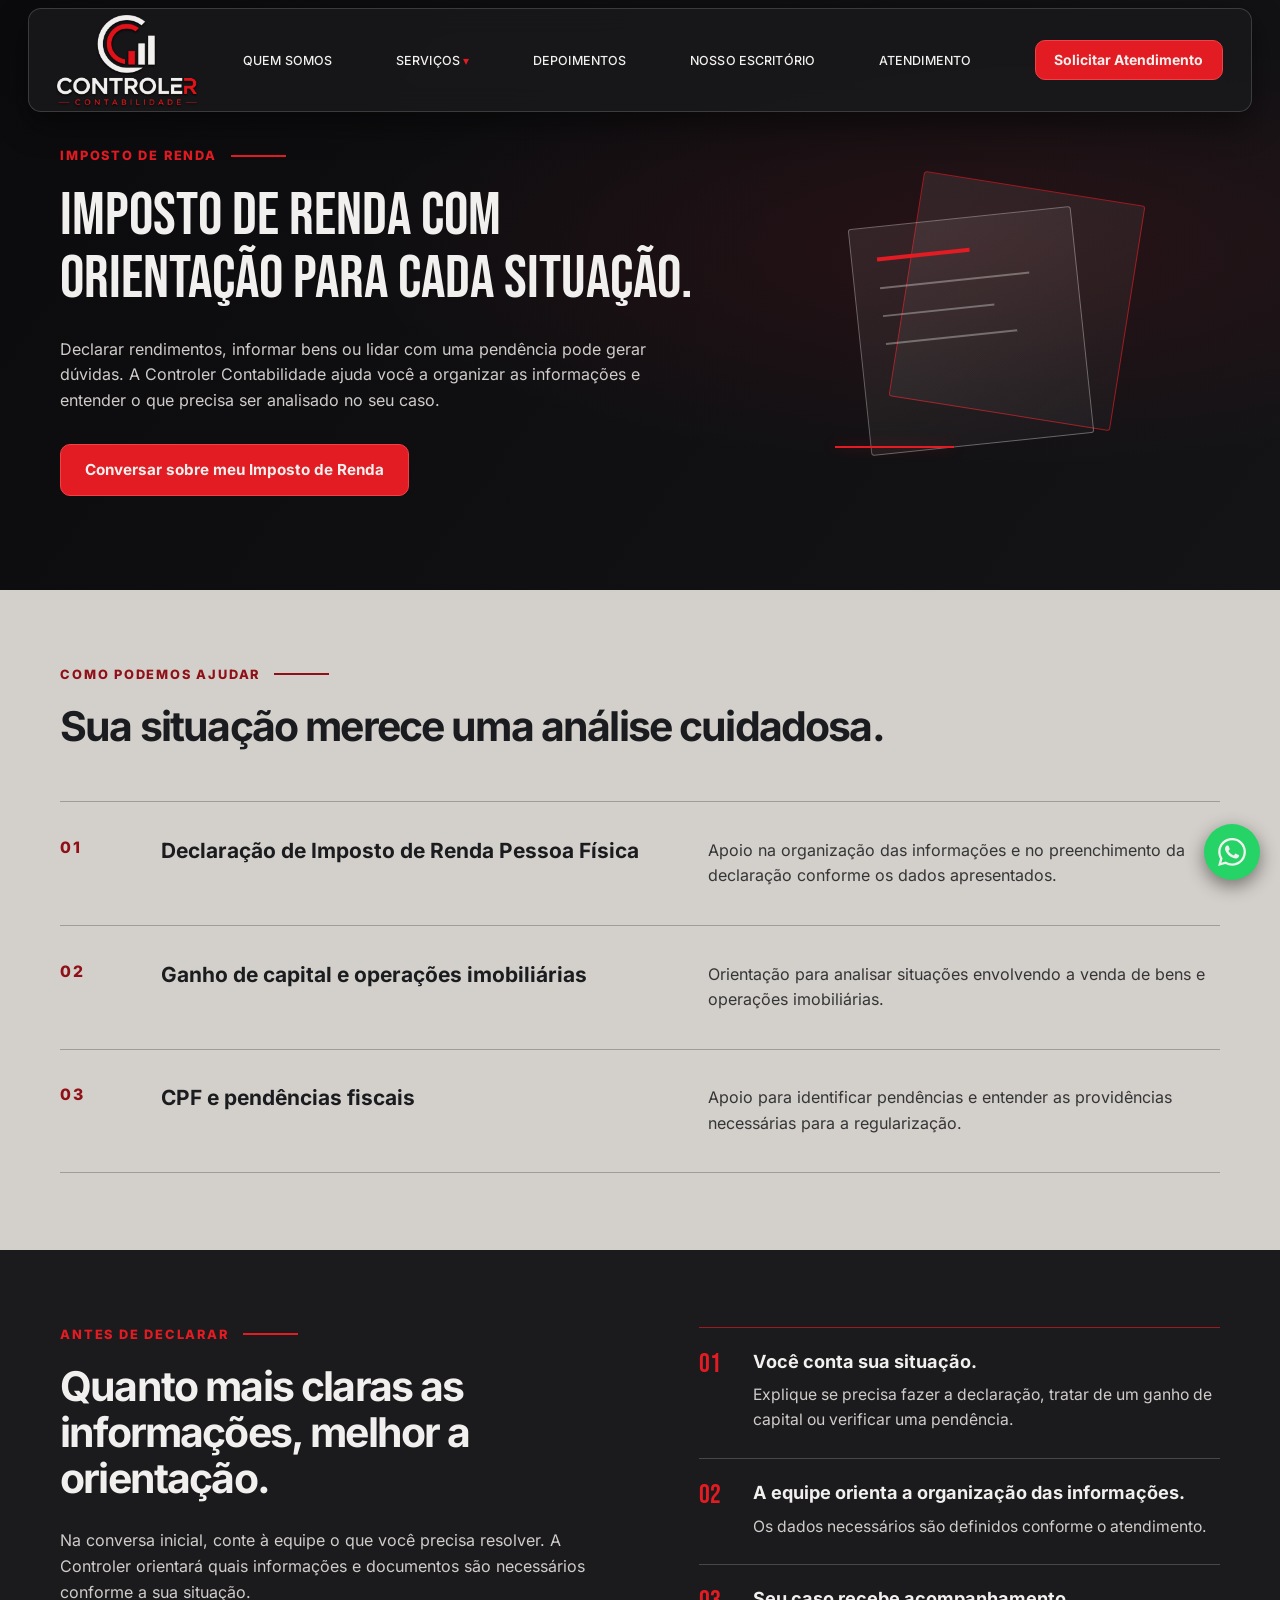
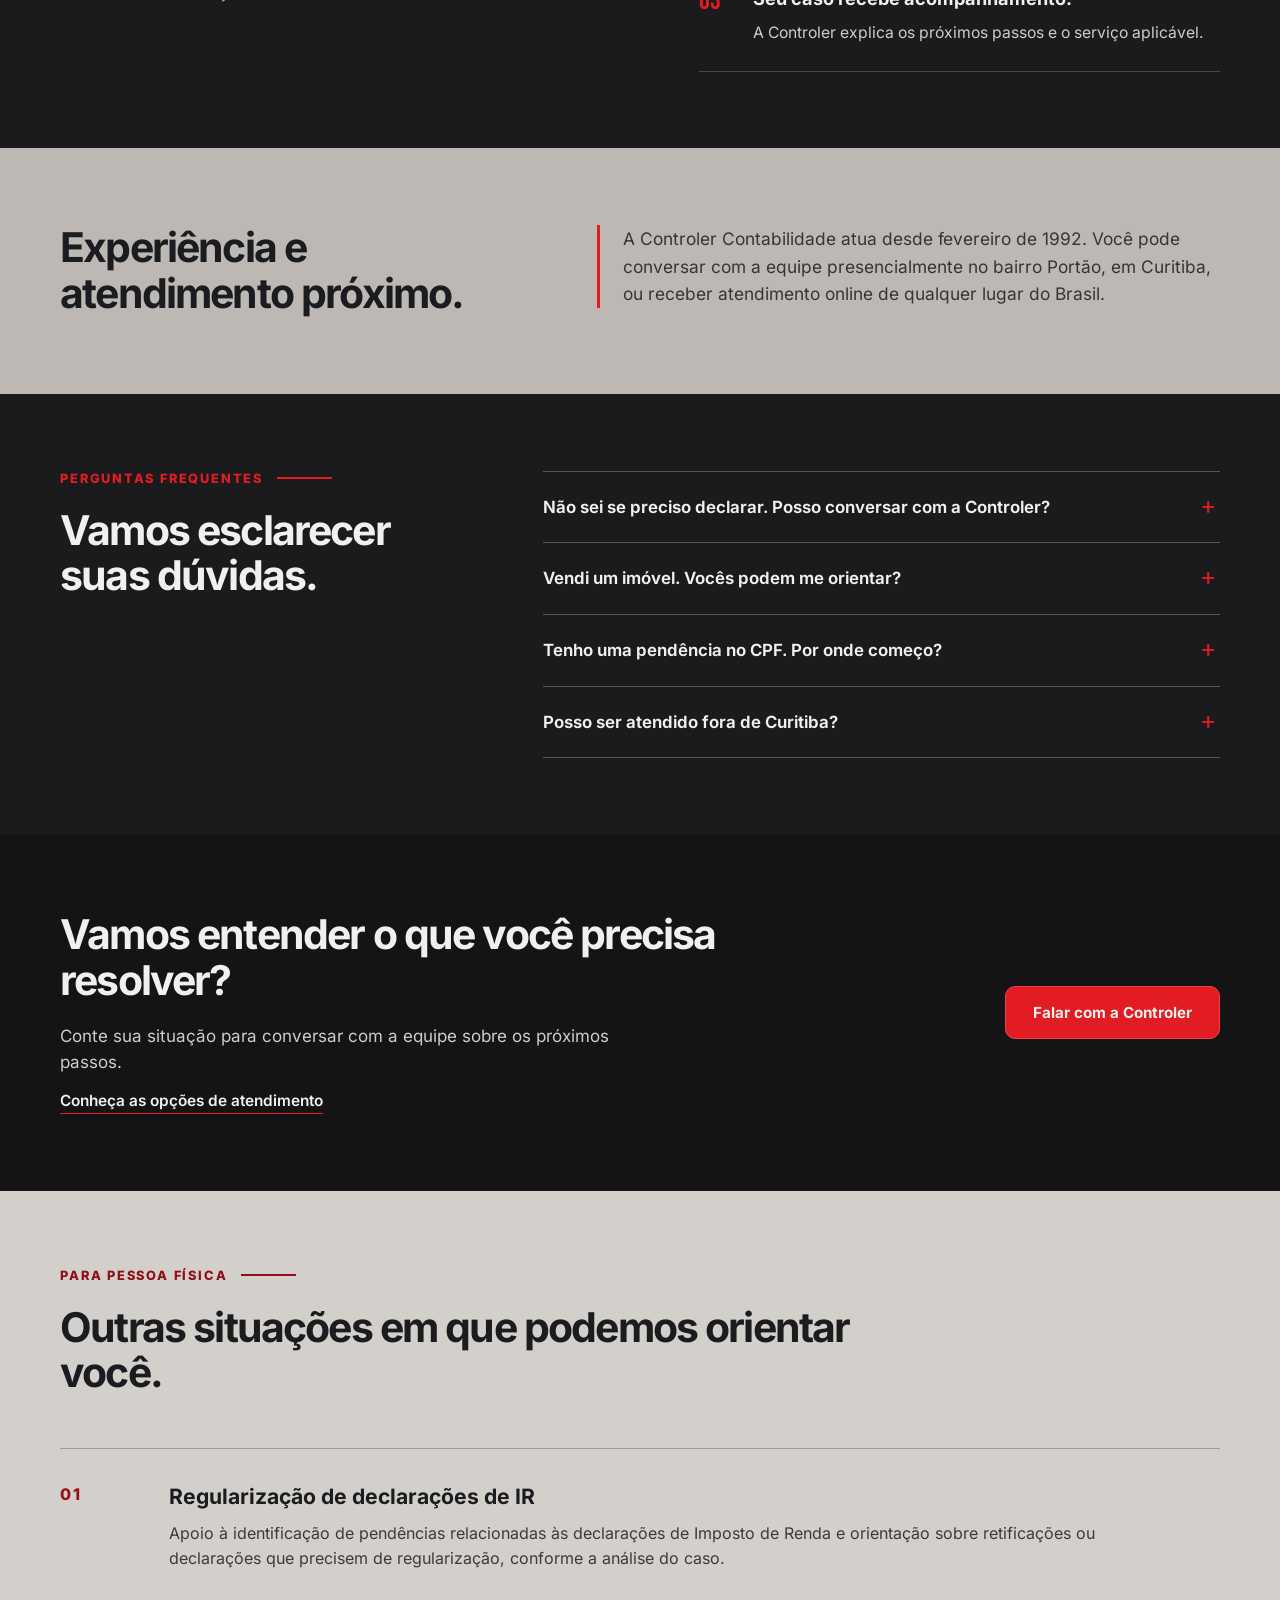
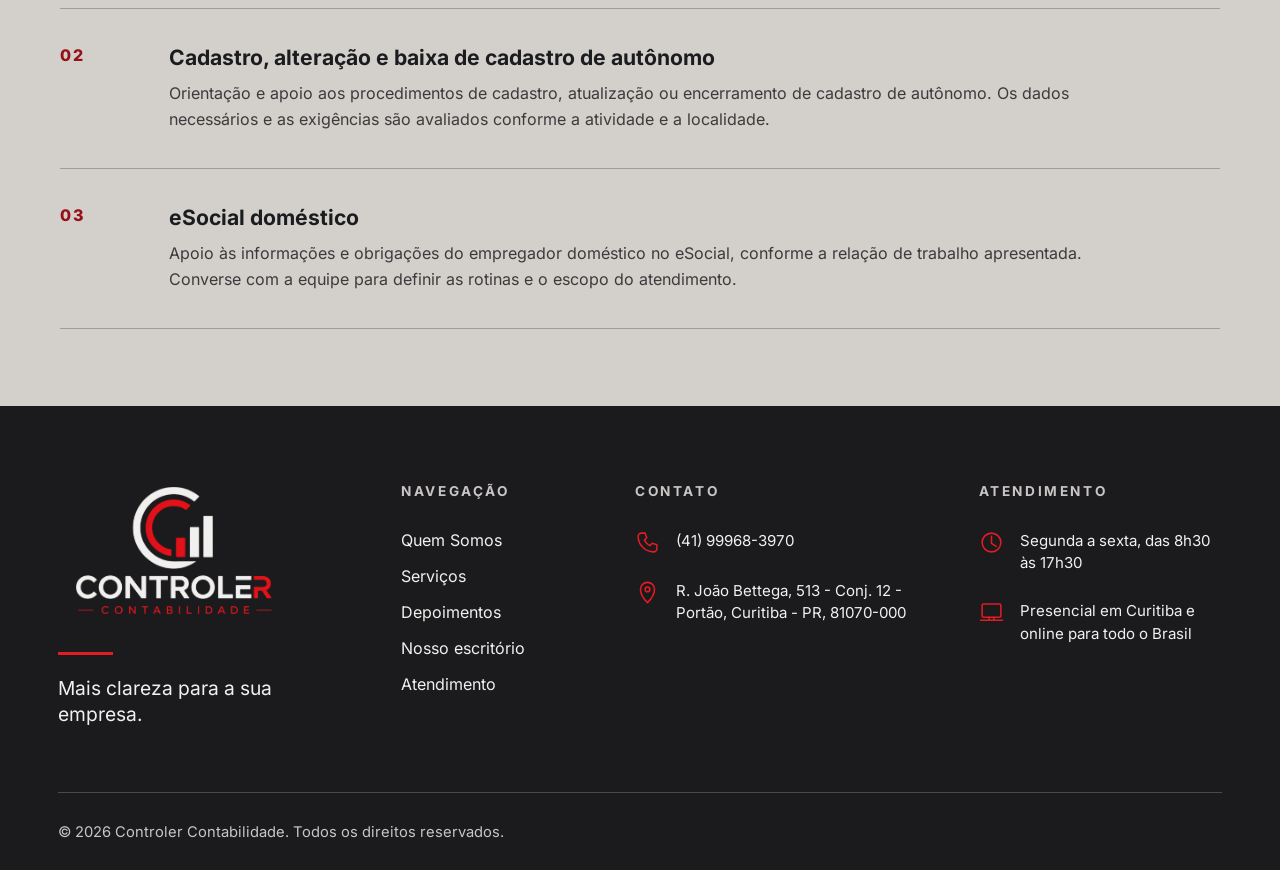
<file: imposto-de-renda.html>
<!doctype html>
<html lang="pt-BR">
<head>
  <!-- Google Ads: inicialização local e biblioteca oficial, sem JS inline. -->
  <script src="google-ads.js?v=20261003-1"></script>
  <script async src="https://www.googletagmanager.com/gtag/js?id=AW-18028044871"></script>
  <meta charset="utf-8">
  <meta name="viewport" content="width=device-width, initial-scale=1">
  <meta name="theme-color" content="#0B0B0D">
  <title>Imposto de Renda em Curitiba | Controler Contabilidade</title>
  <meta name="description" content="Imposto de Renda em Curitiba: orientação para declaração de pessoa física, ganho de capital e pendências relacionadas ao CPF com a Controler Contabilidade.">
  <!-- Ajuste este domínio se publicar em um endereço diferente. -->
  <link rel="canonical" href="https://controlercontabilidade.com.br/imposto-de-renda.html">
  <meta property="og:type" content="website">
  <meta property="og:locale" content="pt_BR">
  <meta property="og:title" content="Imposto de Renda em Curitiba | Controler Contabilidade">
  <meta property="og:description" content="Orientação para Imposto de Renda de pessoa física, ganho de capital e pendências de CPF em Curitiba, com atendimento online no Brasil.">
  <meta property="og:url" content="https://controlercontabilidade.com.br/imposto-de-renda.html">
  <link rel="icon" href="assets/icons/favicon.svg" type="image/svg+xml">
  <link rel="stylesheet" href="styles.css?v=20261002-4">
  <script src="script.js?v=20261003-1" defer></script>
</head>
<body>
  <a class="skip" href="#conteudo">Pular para o conteúdo</a>
  <header class="site-header" id="inicio">
    <nav class="nav-bar" aria-label="Navegação principal">
      <a class="brand" href="index.html#inicio" aria-label="Controler Contabilidade, início"><img src="assets/logo/controler-escura.png" width="888" height="578" alt="Controler Contabilidade"></a>
      <button class="menu-toggle" type="button" aria-label="Abrir menu" aria-controls="primary-links" aria-expanded="false"><span></span><span></span><span></span></button>
      <div class="nav-links" id="primary-links">
        <a href="index.html#quem-somos">Quem Somos</a>
        <div class="dropdown" id="services-dropdown">
          <button class="dropdown-trigger" type="button" aria-haspopup="true" aria-expanded="false" aria-controls="services-menu">Serviços <span aria-hidden="true">▾</span></button>
          <div class="dropdown-panel" id="services-menu"><details class="service-group" open><summary>Para empresas</summary><div class="service-group-links"><a href="abertura-de-empresa.html#constituicao">Abertura, alterações e baixa de empresa</a><a href="servicos-empresariais.html#impostos">Regularização de impostos</a><a href="servicos-empresariais.html#dados-cadastrais">Regularização de dados cadastrais</a><a href="servicos-empresariais.html#licenciamentos">Licenciamentos</a><a href="servicos-empresariais.html#declaracoes">Declarações mensais e anuais obrigatórias</a><a href="servicos-empresariais.html#consultorias">Consultorias</a><a href="servicos-empresariais.html#contabilidade">Contabilidade completa para empresas do Simples Nacional e Lucro Presumido</a><a href="servicos-empresariais.html#mei">Serviços para MEI em geral</a><a href="departamento-pessoal.html">Departamento Pessoal</a><a href="bpo-financeiro.html">BPO Financeiro</a><a href="troca-de-contador.html">Troca de Contador</a><a href="planejamento-tributario.html">Planejamento Tributário</a></div></details><details class="service-group" open><summary>Para pessoa física</summary><div class="service-group-links"><a href="imposto-de-renda.html">Imposto de Renda</a><a href="imposto-de-renda.html#regularizacao-ir">Regularização de declarações de IR</a><a href="imposto-de-renda.html#autonomo">Cadastro, alteração e baixa de cadastro de autônomo</a><a href="imposto-de-renda.html#esocial-domestico">eSocial doméstico</a></div></details></div>
        </div>
        <a href="index.html#depoimentos">Depoimentos</a><a href="index.html#galeria">Nosso escritório</a><a href="index.html#atendimento">Atendimento</a>
        <a class="button button-red header-cta" href="https://wa.me/5541999683970?text=Ol%C3%A1%2C%20quero%20solicitar%20atendimento%20da%20Controler%20Contabilidade." target="_blank" rel="noopener noreferrer">Solicitar Atendimento</a>
      </div>
    </nav>
  </header>
  <main id="conteudo" class="income-page">
    <section class="income-hero" aria-labelledby="income-title"><div class="opening-container income-hero-grid">
      <div><p class="opening-eyebrow">IMPOSTO DE RENDA</p><h1 id="income-title">Imposto de Renda com orientação para cada situação.</h1><p class="income-lead">Declarar rendimentos, informar bens ou lidar com uma pendência pode gerar dúvidas. A Controler Contabilidade ajuda você a organizar as informações e entender o que precisa ser analisado no seu caso.</p><a class="button button-red income-primary" href="https://wa.me/5541999683970?text=Ol%C3%A1%21%20Gostaria%20de%20conversar%20sobre%20Imposto%20de%20Renda." target="_blank" rel="noopener noreferrer">Conversar sobre meu Imposto de Renda</a></div>
      <!-- Formas abstratas de organização; não representam documentos oficiais nem dados pessoais. -->
      <div class="income-art" aria-hidden="true"><span class="income-sheet income-sheet-back"></span><span class="income-sheet income-sheet-front"><i></i><i></i><i></i><i></i></span><span class="income-art-accent"></span></div>
    </div></section>
    <section class="income-services" aria-labelledby="income-services-title"><div class="opening-container">
      <p class="opening-eyebrow">COMO PODEMOS AJUDAR</p><h2 id="income-services-title">Sua situação merece uma análise cuidadosa.</h2>
      <div class="income-service-list">
        <article><span aria-hidden="true">01</span><h3>Declaração de Imposto de Renda Pessoa Física</h3><p>Apoio na organização das informações e no preenchimento da declaração conforme os dados apresentados.</p></article>
        <article><span aria-hidden="true">02</span><h3>Ganho de capital e operações imobiliárias</h3><p>Orientação para analisar situações envolvendo a venda de bens e operações imobiliárias.</p></article>
        <article><span aria-hidden="true">03</span><h3>CPF e pendências fiscais</h3><p>Apoio para identificar pendências e entender as providências necessárias para a regularização.</p></article>
      </div>
    </div></section>
    <section class="income-preparation" aria-labelledby="income-preparation-title"><div class="opening-container income-preparation-grid">
      <div class="income-preparation-intro"><p class="opening-eyebrow">ANTES DE DECLARAR</p><h2 id="income-preparation-title">Quanto mais claras as informações, melhor a orientação.</h2><p>Na conversa inicial, conte à equipe o que você precisa resolver. A Controler orientará quais informações e documentos são necessários conforme a sua situação.</p></div>
      <ol class="income-steps">
        <li><h3>Você conta sua situação.</h3><p>Explique se precisa fazer a declaração, tratar de um ganho de capital ou verificar uma pendência.</p></li>
        <li><h3>A equipe orienta a organização das informações.</h3><p>Os dados necessários são definidos conforme o atendimento.</p></li>
        <li><h3>Seu caso recebe acompanhamento.</h3><p>A Controler explica os próximos passos e o serviço aplicável.</p></li>
      </ol>
    </div></section>
    <section class="income-trust" aria-labelledby="income-trust-title"><div class="opening-container income-trust-grid"><h2 id="income-trust-title">Experiência e atendimento próximo.</h2><p>A Controler Contabilidade atua desde fevereiro de 1992. Você pode conversar com a equipe presencialmente no bairro Portão, em Curitiba, ou receber atendimento online de qualquer lugar do Brasil.</p></div></section>
    <section class="tax-faq income-faq" aria-labelledby="income-faq-title"><div class="opening-container tax-faq-grid income-faq-grid"><div><p class="opening-eyebrow">PERGUNTAS FREQUENTES</p><h2 id="income-faq-title">Vamos esclarecer suas dúvidas.</h2></div><div class="tax-faq-list income-faq-list">
      <details><summary>Não sei se preciso declarar. Posso conversar com a Controler?</summary><p>Sim. Informe sua situação à equipe para receber orientação sobre o que precisa ser verificado conforme as regras aplicáveis ao período.</p></details>
      <details><summary>Vendi um imóvel. Vocês podem me orientar?</summary><p>Sim. A Controler atende questões relacionadas a ganho de capital e operações imobiliárias. A análise depende das informações da operação.</p></details>
      <details><summary>Tenho uma pendência no CPF. Por onde começo?</summary><p>O primeiro passo é identificar a natureza da pendência. Entre em contato para explicar o caso e entender quais informações serão necessárias.</p></details>
      <details><summary>Posso ser atendido fora de Curitiba?</summary><p>Sim. A Controler oferece atendimento online para todo o Brasil e atendimento presencial no bairro Portão, em Curitiba.</p></details>
    </div></div></section>
    <section class="opening-contact income-contact" aria-labelledby="income-contact-title"><div class="opening-container opening-contact-grid"><div><h2 id="income-contact-title">Vamos entender o que você precisa resolver?</h2><p>Conte sua situação para conversar com a equipe sobre os próximos passos.</p><a class="opening-context-link" href="index.html#atendimento">Conheça as opções de atendimento</a></div><a class="button button-red opening-contact-button" href="https://wa.me/5541999683970?text=Ol%C3%A1%21%20Gostaria%20de%20conversar%20sobre%20Imposto%20de%20Renda." target="_blank" rel="noopener noreferrer">Falar com a Controler</a></div></section>
<section class="opening-questions service-section" id="pessoa-fisica" aria-labelledby="pessoa-fisica-title"><div class="opening-container"><p class="opening-eyebrow">PARA PESSOA FÍSICA</p><h2 id="pessoa-fisica-title">Outras situações em que podemos orientar você.</h2><div class="opening-question-list"><article class="opening-question service-detail" id="regularizacao-ir"><span class="opening-index" aria-hidden="true">01</span><div><h3>Regularização de declarações de IR</h3><p>Apoio à identificação de pendências relacionadas às declarações de Imposto de Renda e orientação sobre retificações ou declarações que precisem de regularização, conforme a análise do caso.</p></div></article><article class="opening-question service-detail" id="autonomo"><span class="opening-index" aria-hidden="true">02</span><div><h3>Cadastro, alteração e baixa de cadastro de autônomo</h3><p>Orientação e apoio aos procedimentos de cadastro, atualização ou encerramento de cadastro de autônomo. Os dados necessários e as exigências são avaliados conforme a atividade e a localidade.</p></div></article><article class="opening-question service-detail" id="esocial-domestico"><span class="opening-index" aria-hidden="true">03</span><div><h3>eSocial doméstico</h3><p>Apoio às informações e obrigações do empregador doméstico no eSocial, conforme a relação de trabalho apresentada. Converse com a equipe para definir as rotinas e o escopo do atendimento.</p></div></article></div></div></section>
  </main>
  <footer class="site-footer" aria-label="Rodapé da Controler Contabilidade">
    <div class="footer-inner">
      <div class="footer-grid">
        <div class="footer-brand">
          <a class="footer-logo" href="index.html#inicio" aria-label="Controler Contabilidade, voltar ao início"><img src="assets/logo/controler-rodape.png" width="887" height="573" alt="Logo da Controler Contabilidade" loading="lazy" decoding="async"></a>
          <span class="footer-accent" aria-hidden="true"></span>
          <p>Mais clareza para a sua empresa.</p>
        </div>
        <nav class="footer-column footer-navigation" aria-label="Navegação do rodapé">
          <h2>Navegação</h2>
          <ul><li><a href="index.html#quem-somos">Quem Somos</a></li><li><a class="footer-services" href="#services-dropdown">Serviços</a></li><li><a href="index.html#depoimentos">Depoimentos</a></li><li><a href="index.html#galeria">Nosso escritório</a></li><li><a href="index.html#atendimento">Atendimento</a></li></ul>
        </nav>
        <div class="footer-column footer-contact">
          <h2>Contato</h2>
          <a href="https://wa.me/5541999683970?text=Ol%C3%A1%21%20Vim%20pelo%20site%20da%20Controler%20e%20gostaria%20de%20atendimento." target="_blank" rel="noopener noreferrer" aria-label="Falar com a Controler pelo WhatsApp: (41) 99968-3970"><svg viewBox="0 0 32 32" aria-hidden="true" focusable="false"><path d="M8 4h5l2 6-3 3c1.5 3 4 5.5 7 7l3-3 6 2v5c0 2-2 4-4 4C13 28 4 19 4 8c0-2 2-4 4-4Z"/></svg><span>(41) 99968-3970</span></a>
          <a href="https://www.google.com/maps/search/?api=1&amp;query=R.%20Jo%C3%A3o%20Bettega%2C%20513%20-%20Conj.%2012%20-%20Port%C3%A3o%2C%20Curitiba%20-%20PR%2C%2081070-000" target="_blank" rel="noopener noreferrer"><svg viewBox="0 0 32 32" aria-hidden="true" focusable="false"><path d="M16 29s9-9.3 9-17a9 9 0 0 0-18 0c0 7.7 9 17 9 17Z"/><circle cx="16" cy="12" r="3"/></svg><span>R. João Bettega, 513 - Conj. 12 - Portão, Curitiba - PR, 81070-000</span></a>
        </div>
        <div class="footer-column footer-hours">
          <h2>Atendimento</h2>
          <p><svg viewBox="0 0 32 32" aria-hidden="true" focusable="false"><circle cx="16" cy="16" r="12"/><path d="M16 8v9l6 4"/></svg><span>Segunda a sexta, das 8h30 às 17h30</span></p>
          <p><svg viewBox="0 0 32 32" aria-hidden="true" focusable="false"><rect x="4" y="5" width="24" height="17" rx="2"/><path d="M2 26h28M13 22v4m6-4v4"/></svg><span>Presencial em Curitiba e online para todo o Brasil</span></p>
        </div>
      </div>
      <div class="footer-bottom"><p>© 2026 Controler Contabilidade. Todos os direitos reservados.</p></div>
    </div>
  </footer>
  <a class="whatsapp-float" href="https://wa.me/5541999683970?text=Ol%C3%A1%2C%20vim%20pelo%20site%20e%20gostaria%20de%20falar%20com%20um%20especialista." target="_blank" rel="noopener" aria-label="Falar pelo WhatsApp">
    <svg viewBox="0 0 24 24" width="28" height="28" aria-hidden="true" focusable="false">
      <path fill="currentColor" d="M17.472 14.382c-.297-.149-1.758-.867-2.03-.967-.273-.099-.471-.148-.67.15-.197.297-.767.966-.94 1.164-.173.199-.347.223-.644.075-.297-.15-1.255-.463-2.39-1.475-.883-.788-1.48-1.761-1.653-2.059-.173-.297-.018-.458.13-.606.134-.133.298-.347.446-.52.149-.174.198-.298.298-.497.099-.198.05-.371-.025-.52-.075-.149-.669-1.612-.916-2.207-.242-.579-.487-.5-.669-.51-.173-.008-.371-.01-.57-.01-.198 0-.52.074-.792.372-.272.297-1.04 1.016-1.04 2.479 0 1.462 1.065 2.875 1.213 3.074.149.198 2.096 3.2 5.077 4.487.709.306 1.262.489 1.694.625.712.227 1.36.195 1.871.118.571-.085 1.758-.719 2.006-1.413.248-.694.248-1.289.173-1.413-.074-.124-.272-.198-.57-.347m-5.421 7.403h-.004a9.87 9.87 0 01-5.031-1.378l-.361-.214-3.741.982.998-3.648-.235-.374a9.86 9.86 0 01-1.51-5.26c.001-5.45 4.436-9.884 9.888-9.884 2.64 0 5.122 1.03 6.988 2.898a9.825 9.825 0 012.893 6.994c-.003 5.45-4.437 9.884-9.885 9.884m8.413-18.297A11.815 11.815 0 0012.05 0C5.495 0 .16 5.335.157 11.892c0 2.096.547 4.142 1.588 5.945L.057 24l6.305-1.654a11.882 11.882 0 005.683 1.448h.005c6.554 0 11.89-5.335 11.893-11.893a11.821 11.821 0 00-3.48-8.413z"/>
    </svg>
  </a>
</body></html>
</file>
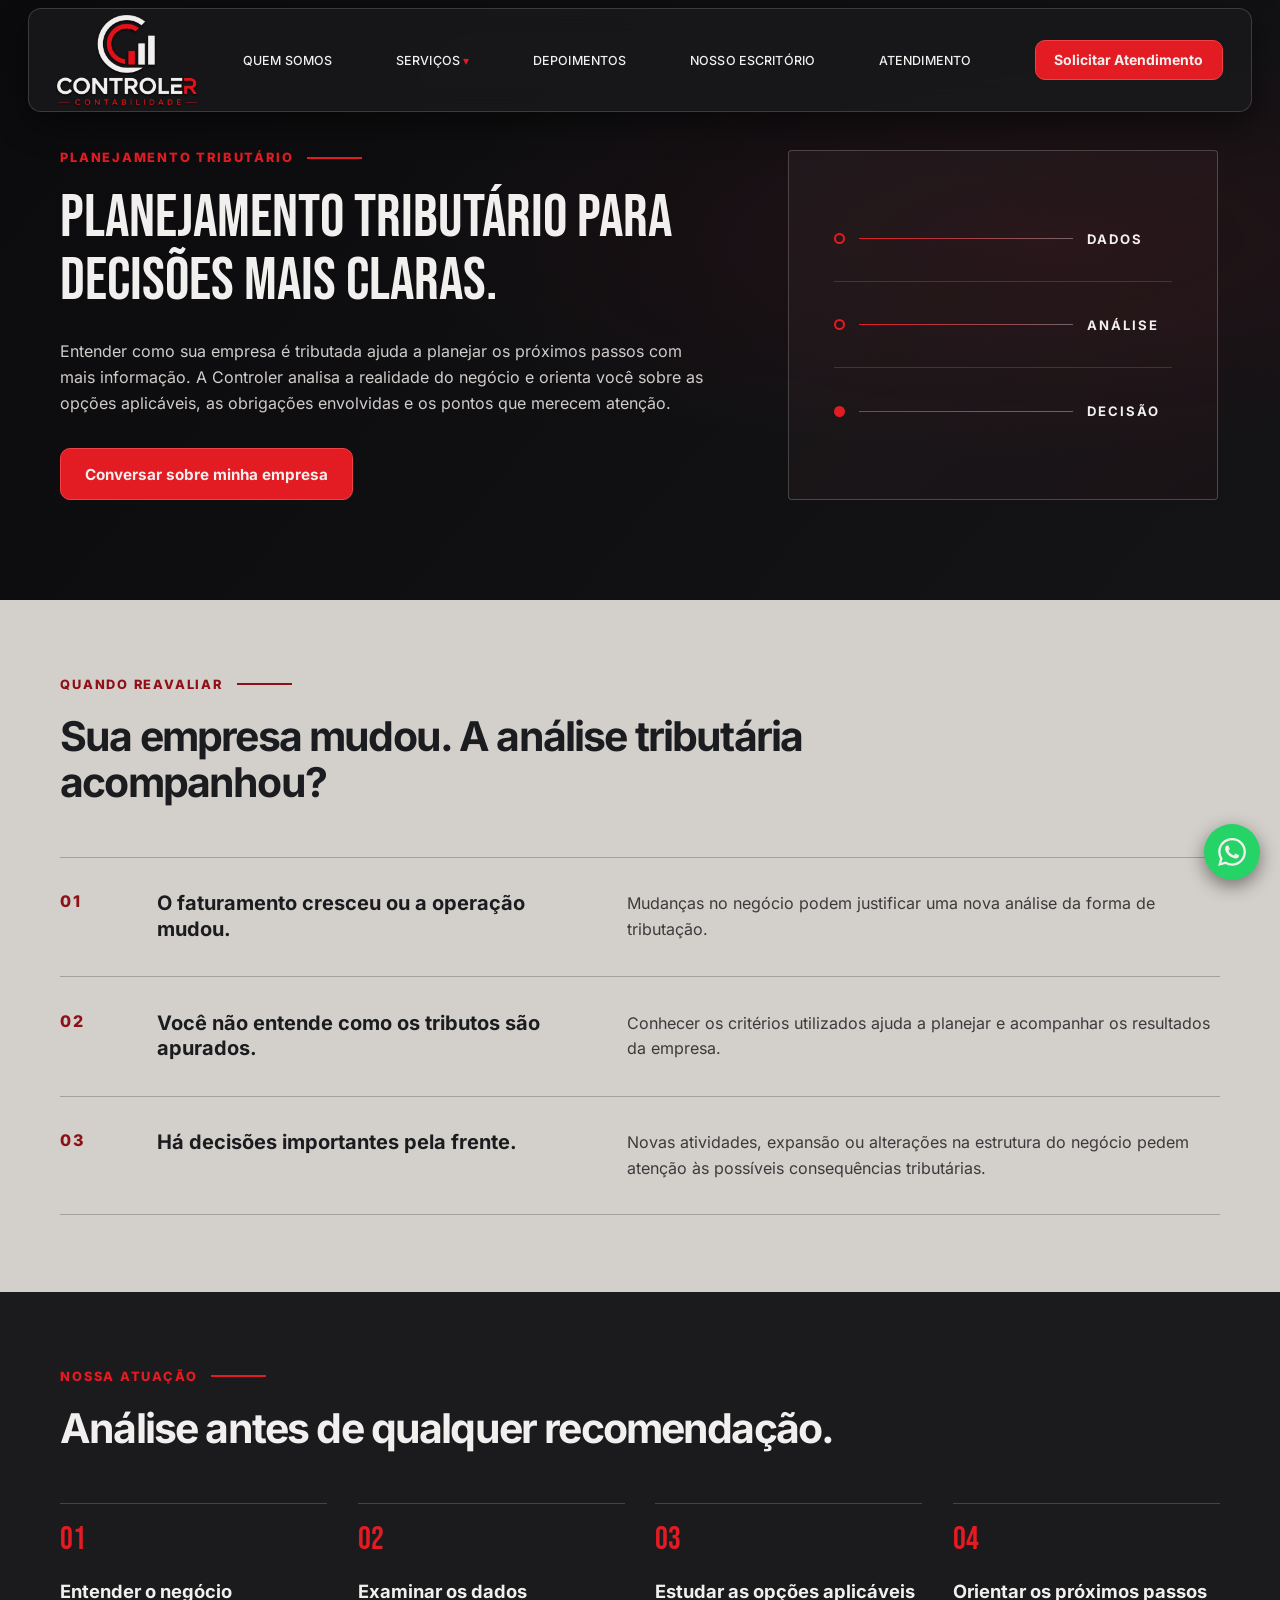
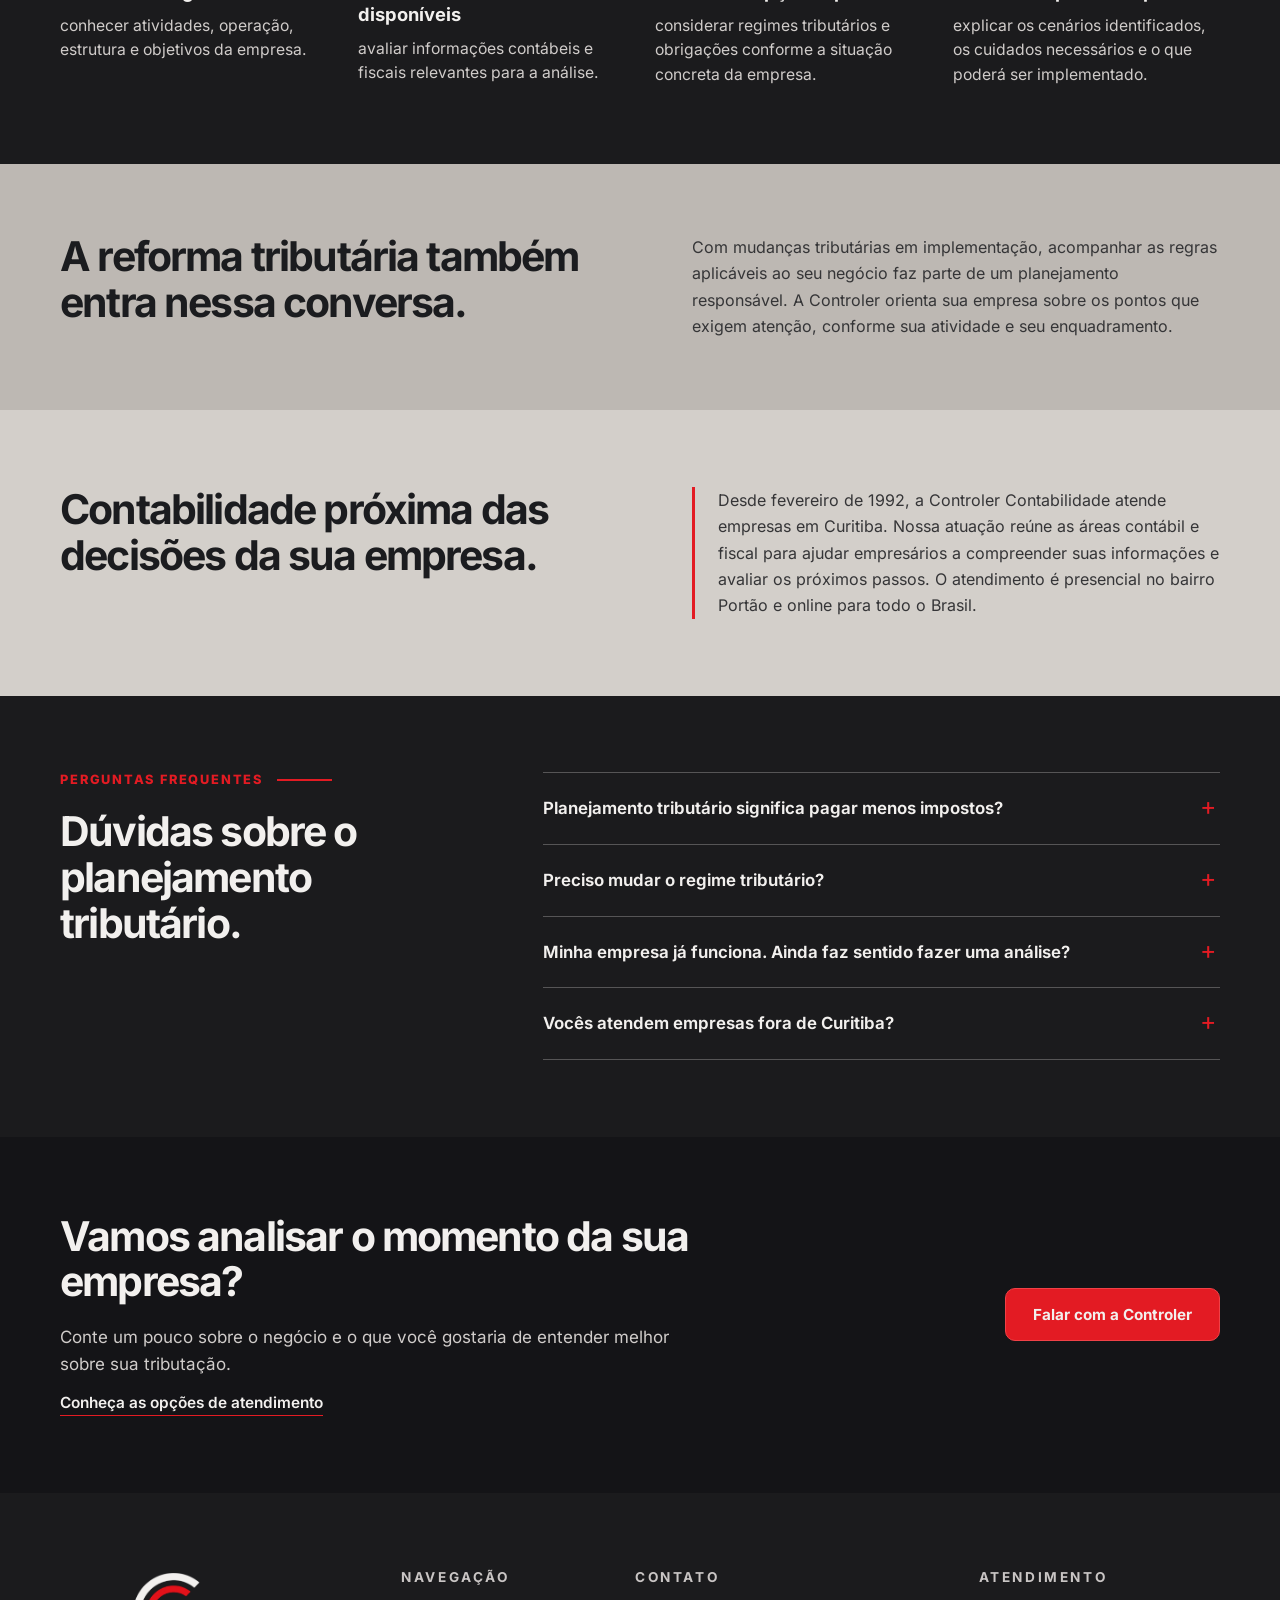
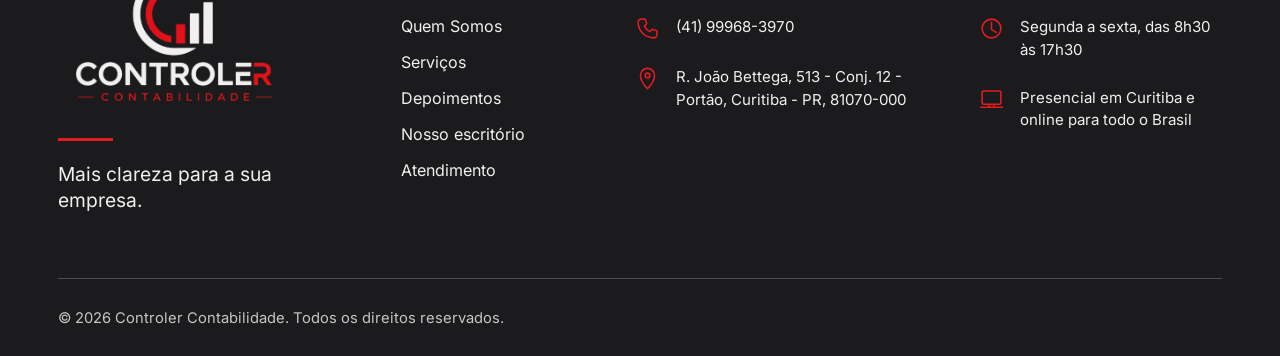
<file: planejamento-tributario.html>
<!doctype html>
<html lang="pt-BR">
<head>
  <!-- Google Ads: inicialização local e biblioteca oficial, sem JS inline. -->
  <script src="google-ads.js?v=20261003-1"></script>
  <script async src="https://www.googletagmanager.com/gtag/js?id=AW-18028044871"></script>
  <meta charset="utf-8">
  <meta name="viewport" content="width=device-width, initial-scale=1">
  <meta name="theme-color" content="#0B0B0D">
  <title>Planejamento tributário em Curitiba | Controler Contabilidade</title>
  <meta name="description" content="Planejamento tributário em Curitiba: entenda opções e obrigações para sua empresa e converse com a Controler Contabilidade sobre os próximos passos.">
  <!-- Ajuste este domínio se publicar em um endereço diferente. -->
  <link rel="canonical" href="https://controlercontabilidade.com.br/planejamento-tributario.html">
  <meta property="og:type" content="website">
  <meta property="og:locale" content="pt_BR">
  <meta property="og:title" content="Planejamento tributário em Curitiba | Controler Contabilidade">
  <meta property="og:description" content="Orientação sobre planejamento tributário para empresas em Curitiba, com análise da situação e dos próximos passos.">
  <meta property="og:url" content="https://controlercontabilidade.com.br/planejamento-tributario.html">
  <link rel="icon" href="assets/icons/favicon.svg" type="image/svg+xml">
  <link rel="stylesheet" href="styles.css?v=20261002-4">
  <script src="script.js?v=20261003-1" defer></script>
</head>
<body>
  <a class="skip" href="#conteudo">Pular para o conteúdo</a>
  <header class="site-header" id="inicio">
    <nav class="nav-bar" aria-label="Navegação principal">
      <a class="brand" href="index.html#inicio" aria-label="Controler Contabilidade, início"><img src="assets/logo/controler-escura.png" width="888" height="578" alt="Controler Contabilidade"></a>
      <button class="menu-toggle" type="button" aria-label="Abrir menu" aria-controls="primary-links" aria-expanded="false"><span></span><span></span><span></span></button>
      <div class="nav-links" id="primary-links">
        <a href="index.html#quem-somos">Quem Somos</a>
        <div class="dropdown" id="services-dropdown">
          <button class="dropdown-trigger" type="button" aria-haspopup="true" aria-expanded="false" aria-controls="services-menu">Serviços <span aria-hidden="true">▾</span></button>
          <div class="dropdown-panel" id="services-menu"><details class="service-group" open><summary>Para empresas</summary><div class="service-group-links"><a href="abertura-de-empresa.html#constituicao">Abertura, alterações e baixa de empresa</a><a href="servicos-empresariais.html#impostos">Regularização de impostos</a><a href="servicos-empresariais.html#dados-cadastrais">Regularização de dados cadastrais</a><a href="servicos-empresariais.html#licenciamentos">Licenciamentos</a><a href="servicos-empresariais.html#declaracoes">Declarações mensais e anuais obrigatórias</a><a href="servicos-empresariais.html#consultorias">Consultorias</a><a href="servicos-empresariais.html#contabilidade">Contabilidade completa para empresas do Simples Nacional e Lucro Presumido</a><a href="servicos-empresariais.html#mei">Serviços para MEI em geral</a><a href="departamento-pessoal.html">Departamento Pessoal</a><a href="bpo-financeiro.html">BPO Financeiro</a><a href="troca-de-contador.html">Troca de Contador</a><a href="planejamento-tributario.html">Planejamento Tributário</a></div></details><details class="service-group" open><summary>Para pessoa física</summary><div class="service-group-links"><a href="imposto-de-renda.html">Imposto de Renda</a><a href="imposto-de-renda.html#regularizacao-ir">Regularização de declarações de IR</a><a href="imposto-de-renda.html#autonomo">Cadastro, alteração e baixa de cadastro de autônomo</a><a href="imposto-de-renda.html#esocial-domestico">eSocial doméstico</a></div></details></div>
        </div>
        <a href="index.html#depoimentos">Depoimentos</a><a href="index.html#galeria">Nosso escritório</a><a href="index.html#atendimento">Atendimento</a>
        <a class="button button-red header-cta" href="https://wa.me/5541999683970?text=Ol%C3%A1%2C%20quero%20solicitar%20atendimento%20da%20Controler%20Contabilidade." target="_blank" rel="noopener noreferrer">Solicitar Atendimento</a>
      </div>
    </nav>
  </header>
  <main id="conteudo" class="tax-page">
    <section class="tax-hero" aria-labelledby="tax-title">
      <div class="opening-container tax-hero-grid">
        <div class="tax-hero-copy">
          <p class="opening-eyebrow">PLANEJAMENTO TRIBUTÁRIO</p>
          <h1 id="tax-title">Planejamento tributário para decisões mais claras.</h1>
          <p class="tax-lead">Entender como sua empresa é tributada ajuda a planejar os próximos passos com mais informação. A Controler analisa a realidade do negócio e orienta você sobre as opções aplicáveis, as obrigações envolvidas e os pontos que merecem atenção.</p>
          <a class="button button-red tax-primary" href="https://wa.me/5541999683970?text=Ol%C3%A1%21%20Gostaria%20de%20conversar%20sobre%20o%20planejamento%20tribut%C3%A1rio%20da%20minha%20empresa." target="_blank" rel="noopener noreferrer">Conversar sobre minha empresa</a>
        </div>
        <!-- Diagrama conceitual sem números ou resultados simulados. -->
        <div class="tax-analysis" aria-hidden="true">
          <div class="tax-analysis-row"><span class="tax-analysis-dot"></span><span class="tax-analysis-rule"></span><span class="tax-analysis-label">DADOS</span></div>
          <div class="tax-analysis-row"><span class="tax-analysis-dot"></span><span class="tax-analysis-rule"></span><span class="tax-analysis-label">ANÁLISE</span></div>
          <div class="tax-analysis-row"><span class="tax-analysis-dot"></span><span class="tax-analysis-rule"></span><span class="tax-analysis-label">DECISÃO</span></div>
        </div>
      </div>
    </section>
    <section class="tax-signals" aria-labelledby="tax-signals-title"><div class="opening-container">
      <p class="opening-eyebrow">QUANDO REAVALIAR</p>
      <h2 id="tax-signals-title">Sua empresa mudou. A análise tributária acompanhou?</h2>
      <div class="tax-signal-list">
        <article><span class="tax-index" aria-hidden="true">01</span><div><h3>O faturamento cresceu ou a operação mudou.</h3><p>Mudanças no negócio podem justificar uma nova análise da forma de tributação.</p></div></article>
        <article><span class="tax-index" aria-hidden="true">02</span><div><h3>Você não entende como os tributos são apurados.</h3><p>Conhecer os critérios utilizados ajuda a planejar e acompanhar os resultados da empresa.</p></div></article>
        <article><span class="tax-index" aria-hidden="true">03</span><div><h3>Há decisões importantes pela frente.</h3><p>Novas atividades, expansão ou alterações na estrutura do negócio pedem atenção às possíveis consequências tributárias.</p></div></article>
      </div>
    </div></section>
    <section class="tax-approach" aria-labelledby="tax-approach-title"><div class="opening-container">
      <p class="opening-eyebrow">NOSSA ATUAÇÃO</p>
      <h2 id="tax-approach-title">Análise antes de qualquer recomendação.</h2>
      <ol class="tax-steps">
        <li><h3>Entender o negócio</h3><p>conhecer atividades, operação, estrutura e objetivos da empresa.</p></li>
        <li><h3>Examinar os dados disponíveis</h3><p>avaliar informações contábeis e fiscais relevantes para a análise.</p></li>
        <li><h3>Estudar as opções aplicáveis</h3><p>considerar regimes tributários e obrigações conforme a situação concreta da empresa.</p></li>
        <li><h3>Orientar os próximos passos</h3><p>explicar os cenários identificados, os cuidados necessários e o que poderá ser implementado.</p></li>
      </ol>
    </div></section>
    <section class="tax-reform" aria-labelledby="tax-reform-title"><div class="opening-container tax-reform-grid">
      <h2 id="tax-reform-title">A reforma tributária também entra nessa conversa.</h2>
      <p>Com mudanças tributárias em implementação, acompanhar as regras aplicáveis ao seu negócio faz parte de um planejamento responsável. A Controler orienta sua empresa sobre os pontos que exigem atenção, conforme sua atividade e seu enquadramento.</p>
    </div></section>
    <section class="tax-trust" aria-labelledby="tax-trust-title"><div class="opening-container tax-trust-grid">
      <h2 id="tax-trust-title">Contabilidade próxima das decisões da sua empresa.</h2>
      <p>Desde fevereiro de 1992, a Controler Contabilidade atende empresas em Curitiba. Nossa atuação reúne as áreas contábil e fiscal para ajudar empresários a compreender suas informações e avaliar os próximos passos. O atendimento é presencial no bairro Portão e online para todo o Brasil.</p>
    </div></section>
    <section class="tax-faq" aria-labelledby="tax-faq-title"><div class="opening-container tax-faq-grid">
      <div><p class="opening-eyebrow">PERGUNTAS FREQUENTES</p><h2 id="tax-faq-title">Dúvidas sobre o planejamento tributário.</h2></div>
      <div class="tax-faq-list">
        <details><summary>Planejamento tributário significa pagar menos impostos?</summary><p>O planejamento busca analisar as opções legalmente aplicáveis à empresa. Uma eventual diferença na carga tributária depende dos dados do negócio e das regras vigentes; nenhum resultado pode ser prometido antes da análise.</p></details>
        <details><summary>Preciso mudar o regime tributário?</summary><p>Não necessariamente. A recomendação depende das características da empresa, das opções permitidas e da avaliação dos dados disponíveis.</p></details>
        <details><summary>Minha empresa já funciona. Ainda faz sentido fazer uma análise?</summary><p>Sim. Alterações no faturamento, nas atividades ou na operação podem motivar uma reavaliação. A equipe pode entender o momento da empresa e orientar os próximos passos.</p></details>
        <details><summary>Vocês atendem empresas fora de Curitiba?</summary><p>Sim. O atendimento online está disponível para empresas em todo o Brasil.</p></details>
      </div>
    </div></section>
    <section class="opening-contact tax-contact" aria-labelledby="tax-contact-title"><div class="opening-container opening-contact-grid">
      <div><h2 id="tax-contact-title">Vamos analisar o momento da sua empresa?</h2><p>Conte um pouco sobre o negócio e o que você gostaria de entender melhor sobre sua tributação.</p><a class="opening-context-link" href="index.html#atendimento">Conheça as opções de atendimento</a></div>
      <a class="button button-red opening-contact-button" href="https://wa.me/5541999683970?text=Ol%C3%A1%21%20Gostaria%20de%20conversar%20sobre%20o%20planejamento%20tribut%C3%A1rio%20da%20minha%20empresa." target="_blank" rel="noopener noreferrer">Falar com a Controler</a>
    </div></section>
  </main>
  <footer class="site-footer" aria-label="Rodapé da Controler Contabilidade">
    <div class="footer-inner">
      <div class="footer-grid">
        <div class="footer-brand">
          <a class="footer-logo" href="index.html#inicio" aria-label="Controler Contabilidade, voltar ao início"><img src="assets/logo/controler-rodape.png" width="887" height="573" alt="Logo da Controler Contabilidade" loading="lazy" decoding="async"></a>
          <span class="footer-accent" aria-hidden="true"></span>
          <p>Mais clareza para a sua empresa.</p>
        </div>
        <nav class="footer-column footer-navigation" aria-label="Navegação do rodapé">
          <h2>Navegação</h2>
          <ul><li><a href="index.html#quem-somos">Quem Somos</a></li><li><a class="footer-services" href="#services-dropdown">Serviços</a></li><li><a href="index.html#depoimentos">Depoimentos</a></li><li><a href="index.html#galeria">Nosso escritório</a></li><li><a href="index.html#atendimento">Atendimento</a></li></ul>
        </nav>
        <div class="footer-column footer-contact">
          <h2>Contato</h2>
          <a href="https://wa.me/5541999683970?text=Ol%C3%A1%21%20Vim%20pelo%20site%20da%20Controler%20e%20gostaria%20de%20atendimento." target="_blank" rel="noopener noreferrer" aria-label="Falar com a Controler pelo WhatsApp: (41) 99968-3970"><svg viewBox="0 0 32 32" aria-hidden="true" focusable="false"><path d="M8 4h5l2 6-3 3c1.5 3 4 5.5 7 7l3-3 6 2v5c0 2-2 4-4 4C13 28 4 19 4 8c0-2 2-4 4-4Z"/></svg><span>(41) 99968-3970</span></a>
          <a href="https://www.google.com/maps/search/?api=1&amp;query=R.%20Jo%C3%A3o%20Bettega%2C%20513%20-%20Conj.%2012%20-%20Port%C3%A3o%2C%20Curitiba%20-%20PR%2C%2081070-000" target="_blank" rel="noopener noreferrer"><svg viewBox="0 0 32 32" aria-hidden="true" focusable="false"><path d="M16 29s9-9.3 9-17a9 9 0 0 0-18 0c0 7.7 9 17 9 17Z"/><circle cx="16" cy="12" r="3"/></svg><span>R. João Bettega, 513 - Conj. 12 - Portão, Curitiba - PR, 81070-000</span></a>
        </div>
        <div class="footer-column footer-hours">
          <h2>Atendimento</h2>
          <p><svg viewBox="0 0 32 32" aria-hidden="true" focusable="false"><circle cx="16" cy="16" r="12"/><path d="M16 8v9l6 4"/></svg><span>Segunda a sexta, das 8h30 às 17h30</span></p>
          <p><svg viewBox="0 0 32 32" aria-hidden="true" focusable="false"><rect x="4" y="5" width="24" height="17" rx="2"/><path d="M2 26h28M13 22v4m6-4v4"/></svg><span>Presencial em Curitiba e online para todo o Brasil</span></p>
        </div>
      </div>
      <div class="footer-bottom"><p>© 2026 Controler Contabilidade. Todos os direitos reservados.</p></div>
    </div>
  </footer>
  <a class="whatsapp-float" href="https://wa.me/5541999683970?text=Ol%C3%A1%2C%20vim%20pelo%20site%20e%20gostaria%20de%20falar%20com%20um%20especialista." target="_blank" rel="noopener" aria-label="Falar pelo WhatsApp">
    <svg viewBox="0 0 24 24" width="28" height="28" aria-hidden="true" focusable="false">
      <path fill="currentColor" d="M17.472 14.382c-.297-.149-1.758-.867-2.03-.967-.273-.099-.471-.148-.67.15-.197.297-.767.966-.94 1.164-.173.199-.347.223-.644.075-.297-.15-1.255-.463-2.39-1.475-.883-.788-1.48-1.761-1.653-2.059-.173-.297-.018-.458.13-.606.134-.133.298-.347.446-.52.149-.174.198-.298.298-.497.099-.198.05-.371-.025-.52-.075-.149-.669-1.612-.916-2.207-.242-.579-.487-.5-.669-.51-.173-.008-.371-.01-.57-.01-.198 0-.52.074-.792.372-.272.297-1.04 1.016-1.04 2.479 0 1.462 1.065 2.875 1.213 3.074.149.198 2.096 3.2 5.077 4.487.709.306 1.262.489 1.694.625.712.227 1.36.195 1.871.118.571-.085 1.758-.719 2.006-1.413.248-.694.248-1.289.173-1.413-.074-.124-.272-.198-.57-.347m-5.421 7.403h-.004a9.87 9.87 0 01-5.031-1.378l-.361-.214-3.741.982.998-3.648-.235-.374a9.86 9.86 0 01-1.51-5.26c.001-5.45 4.436-9.884 9.888-9.884 2.64 0 5.122 1.03 6.988 2.898a9.825 9.825 0 012.893 6.994c-.003 5.45-4.437 9.884-9.885 9.884m8.413-18.297A11.815 11.815 0 0012.05 0C5.495 0 .16 5.335.157 11.892c0 2.096.547 4.142 1.588 5.945L.057 24l6.305-1.654a11.882 11.882 0 005.683 1.448h.005c6.554 0 11.89-5.335 11.893-11.893a11.821 11.821 0 00-3.48-8.413z"/>
    </svg>
  </a>
</body></html>
</file>
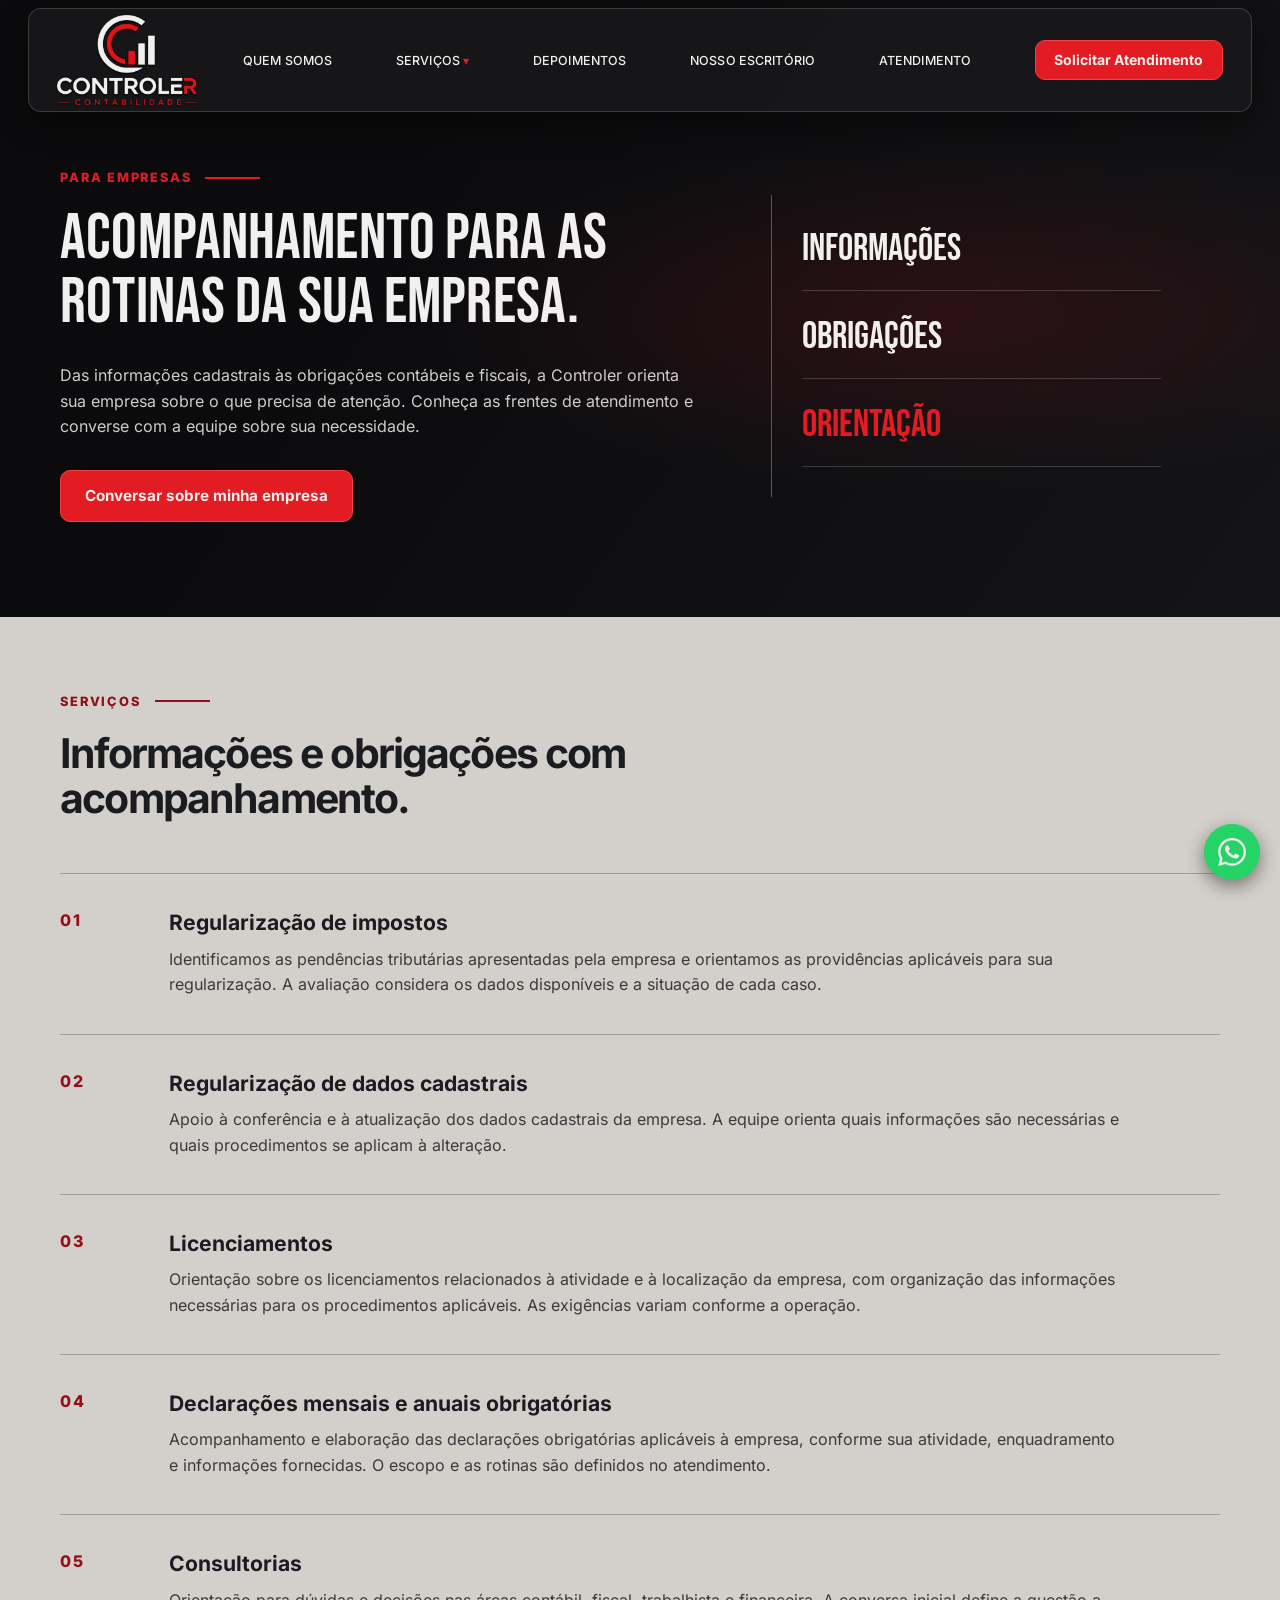
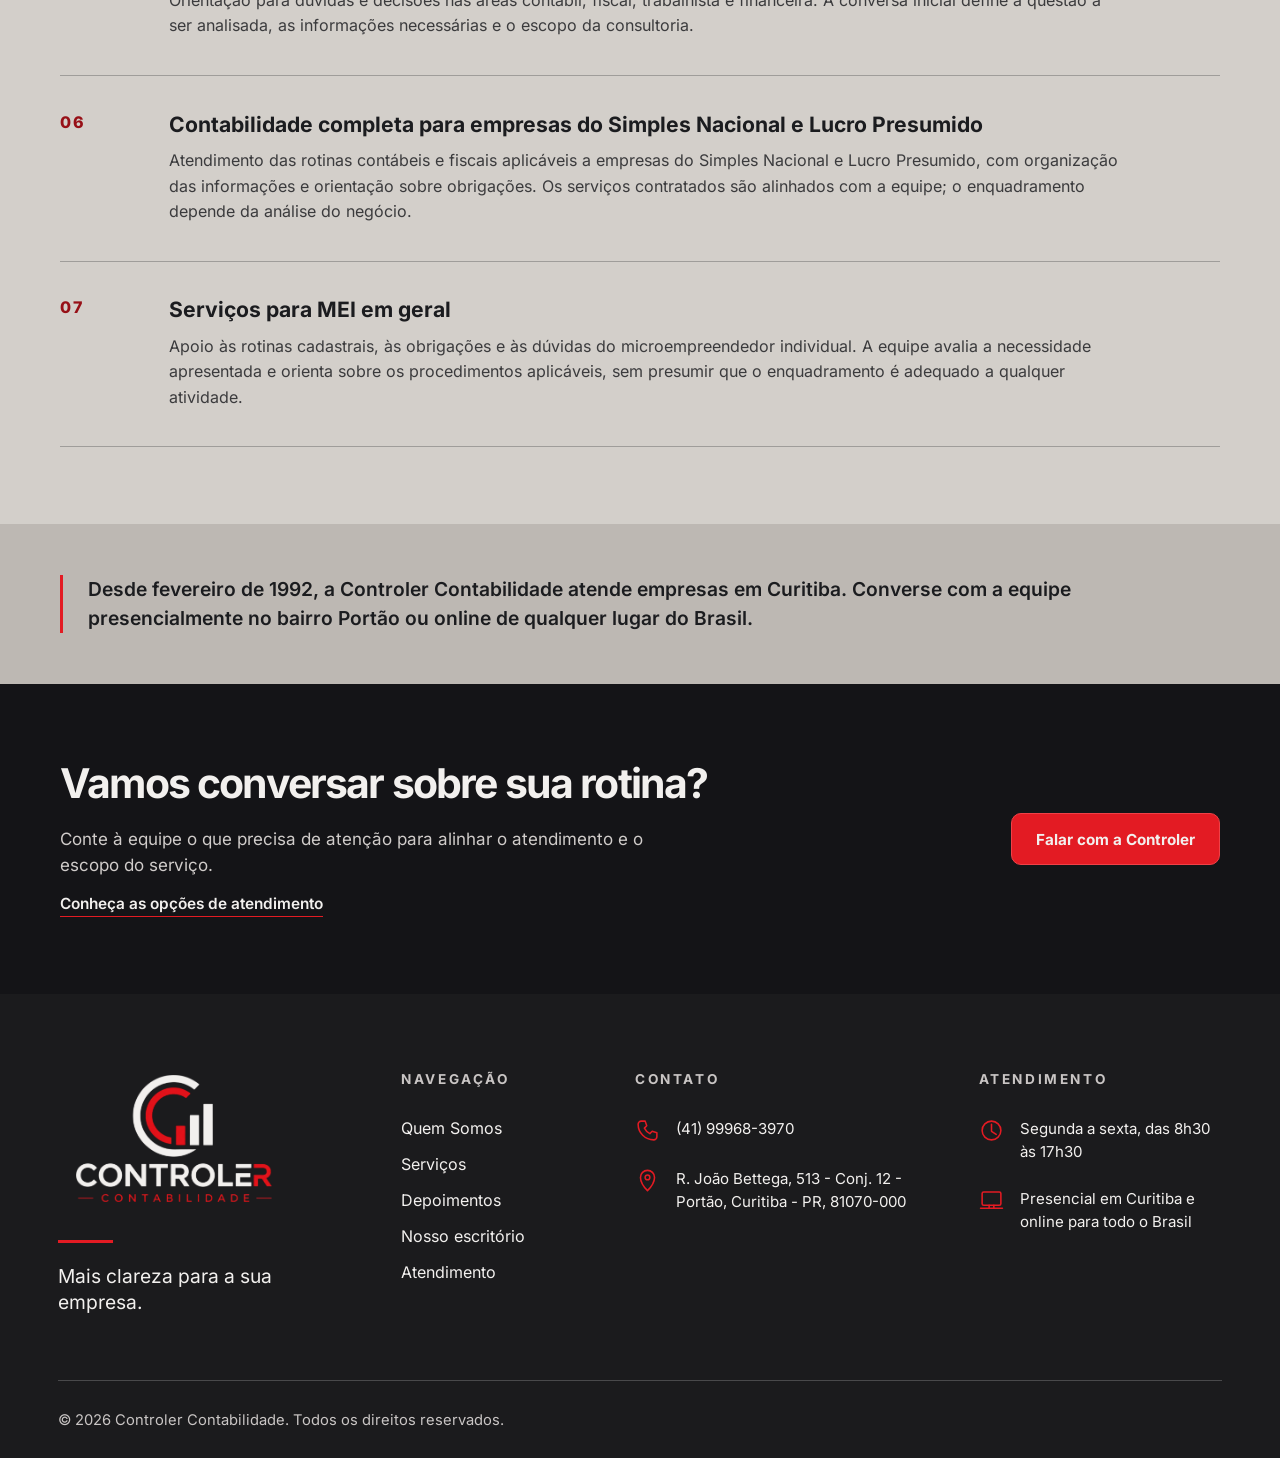
<file: servicos-empresariais.html>
<!doctype html>
<html lang="pt-BR">
<head>
  <!-- Google Ads: inicialização local e biblioteca oficial, sem JS inline. -->
  <script src="google-ads.js?v=20261003-1"></script>
  <script async src="https://www.googletagmanager.com/gtag/js?id=AW-18028044871"></script>
  <meta charset="utf-8">
  <meta name="viewport" content="width=device-width, initial-scale=1">
  <meta name="theme-color" content="#0B0B0D">
  <title>Serviços contábeis para empresas em Curitiba | Controler Contabilidade</title>
  <meta name="description" content="Regularização de impostos e dados cadastrais, licenciamentos, declarações, consultorias e contabilidade para empresas e MEI em Curitiba.">
  <!-- Ajuste este domínio se publicar em um endereço diferente. -->
  <link rel="canonical" href="https://controlercontabilidade.com.br/servicos-empresariais.html">
  <meta property="og:type" content="website">
  <meta property="og:locale" content="pt_BR">
  <meta property="og:title" content="Serviços contábeis para empresas em Curitiba | Controler Contabilidade">
  <meta property="og:description" content="Regularização de impostos e dados cadastrais, licenciamentos, declarações, consultorias e contabilidade para empresas e MEI em Curitiba.">
  <meta property="og:url" content="https://controlercontabilidade.com.br/servicos-empresariais.html">
  <link rel="icon" href="assets/icons/favicon.svg" type="image/svg+xml">
  <link rel="stylesheet" href="styles.css?v=20261002-4">
  <script src="script.js?v=20261003-1" defer></script>
</head>
<body>
  <a class="skip" href="#conteudo">Pular para o conteúdo</a>
  <header class="site-header" id="inicio">
    <nav class="nav-bar" aria-label="Navegação principal">
      <a class="brand" href="index.html#inicio" aria-label="Controler Contabilidade, início"><img src="assets/logo/controler-escura.png" width="888" height="578" alt="Controler Contabilidade"></a>
      <button class="menu-toggle" type="button" aria-label="Abrir menu" aria-controls="primary-links" aria-expanded="false"><span></span><span></span><span></span></button>
      <div class="nav-links" id="primary-links">
        <a href="index.html#quem-somos">Quem Somos</a>
        <div class="dropdown" id="services-dropdown">
          <button class="dropdown-trigger" type="button" aria-haspopup="true" aria-expanded="false" aria-controls="services-menu">Serviços <span aria-hidden="true">▾</span></button>
          <div class="dropdown-panel" id="services-menu"><details class="service-group" open><summary>Para empresas</summary><div class="service-group-links"><a href="abertura-de-empresa.html#constituicao">Abertura, alterações e baixa de empresa</a><a href="servicos-empresariais.html#impostos">Regularização de impostos</a><a href="servicos-empresariais.html#dados-cadastrais">Regularização de dados cadastrais</a><a href="servicos-empresariais.html#licenciamentos">Licenciamentos</a><a href="servicos-empresariais.html#declaracoes">Declarações mensais e anuais obrigatórias</a><a href="servicos-empresariais.html#consultorias">Consultorias</a><a href="servicos-empresariais.html#contabilidade">Contabilidade completa para empresas do Simples Nacional e Lucro Presumido</a><a href="servicos-empresariais.html#mei">Serviços para MEI em geral</a><a href="departamento-pessoal.html">Departamento Pessoal</a><a href="bpo-financeiro.html">BPO Financeiro</a><a href="troca-de-contador.html">Troca de Contador</a><a href="planejamento-tributario.html">Planejamento Tributário</a></div></details><details class="service-group" open><summary>Para pessoa física</summary><div class="service-group-links"><a href="imposto-de-renda.html">Imposto de Renda</a><a href="imposto-de-renda.html#regularizacao-ir">Regularização de declarações de IR</a><a href="imposto-de-renda.html#autonomo">Cadastro, alteração e baixa de cadastro de autônomo</a><a href="imposto-de-renda.html#esocial-domestico">eSocial doméstico</a></div></details></div>
        </div>
        <a href="index.html#depoimentos">Depoimentos</a><a href="index.html#galeria">Nosso escritório</a><a href="index.html#atendimento">Atendimento</a>
        <a class="button button-red header-cta" href="https://wa.me/5541999683970?text=Ol%C3%A1%2C%20quero%20solicitar%20atendimento%20da%20Controler%20Contabilidade." target="_blank" rel="noopener noreferrer">Solicitar Atendimento</a>
      </div>
    </nav>
  </header>
  <main id="conteudo" class="service-page">
    <section class="opening-hero" aria-labelledby="service-title"><div class="opening-container opening-hero-grid"><div class="opening-hero-copy"><p class="opening-eyebrow">PARA EMPRESAS</p><h1 id="service-title">Acompanhamento para as rotinas da sua empresa.</h1><p class="opening-lead">Das informações cadastrais às obrigações contábeis e fiscais, a Controler orienta sua empresa sobre o que precisa de atenção. Conheça as frentes de atendimento e converse com a equipe sobre sua necessidade.</p><a class="button button-red opening-primary" href="https://wa.me/5541999683970?text=Ol%C3%A1%21%20Gostaria%20de%20conversar%20sobre%20os%20servi%C3%A7os%20para%20minha%20empresa." target="_blank" rel="noopener noreferrer">Conversar sobre minha empresa</a></div><div class="service-art" aria-hidden="true"><span>Informações</span><span>Obrigações</span><span>Orientação</span></div></div></section>
    <section class="opening-questions service-section" id="servicos" aria-labelledby="servicos-title"><div class="opening-container"><p class="opening-eyebrow">SERVIÇOS</p><h2 id="servicos-title">Informações e obrigações com acompanhamento.</h2><div class="opening-question-list"><article class="opening-question service-detail" id="impostos"><span class="opening-index" aria-hidden="true">01</span><div><h3>Regularização de impostos</h3><p>Identificamos as pendências tributárias apresentadas pela empresa e orientamos as providências aplicáveis para sua regularização. A avaliação considera os dados disponíveis e a situação de cada caso.</p></div></article><article class="opening-question service-detail" id="dados-cadastrais"><span class="opening-index" aria-hidden="true">02</span><div><h3>Regularização de dados cadastrais</h3><p>Apoio à conferência e à atualização dos dados cadastrais da empresa. A equipe orienta quais informações são necessárias e quais procedimentos se aplicam à alteração.</p></div></article><article class="opening-question service-detail" id="licenciamentos"><span class="opening-index" aria-hidden="true">03</span><div><h3>Licenciamentos</h3><p>Orientação sobre os licenciamentos relacionados à atividade e à localização da empresa, com organização das informações necessárias para os procedimentos aplicáveis. As exigências variam conforme a operação.</p></div></article><article class="opening-question service-detail" id="declaracoes"><span class="opening-index" aria-hidden="true">04</span><div><h3>Declarações mensais e anuais obrigatórias</h3><p>Acompanhamento e elaboração das declarações obrigatórias aplicáveis à empresa, conforme sua atividade, enquadramento e informações fornecidas. O escopo e as rotinas são definidos no atendimento.</p></div></article><article class="opening-question service-detail" id="consultorias"><span class="opening-index" aria-hidden="true">05</span><div><h3>Consultorias</h3><p>Orientação para dúvidas e decisões nas áreas contábil, fiscal, trabalhista e financeira. A conversa inicial define a questão a ser analisada, as informações necessárias e o escopo da consultoria.</p></div></article><article class="opening-question service-detail" id="contabilidade"><span class="opening-index" aria-hidden="true">06</span><div><h3>Contabilidade completa para empresas do Simples Nacional e Lucro Presumido</h3><p>Atendimento das rotinas contábeis e fiscais aplicáveis a empresas do Simples Nacional e Lucro Presumido, com organização das informações e orientação sobre obrigações. Os serviços contratados são alinhados com a equipe; o enquadramento depende da análise do negócio.</p></div></article><article class="opening-question service-detail" id="mei"><span class="opening-index" aria-hidden="true">07</span><div><h3>Serviços para MEI em geral</h3><p>Apoio às rotinas cadastrais, às obrigações e às dúvidas do microempreendedor individual. A equipe avalia a necessidade apresentada e orienta sobre os procedimentos aplicáveis, sem presumir que o enquadramento é adequado a qualquer atividade.</p></div></article></div></div></section>
    <section class="opening-trust"><div class="opening-container"><p>Desde fevereiro de 1992, a Controler Contabilidade atende empresas em Curitiba. Converse com a equipe presencialmente no bairro Portão ou online de qualquer lugar do Brasil.</p></div></section>
    <section class="opening-contact" aria-labelledby="service-contact-title"><div class="opening-container opening-contact-grid"><div><h2 id="service-contact-title">Vamos conversar sobre sua rotina?</h2><p>Conte à equipe o que precisa de atenção para alinhar o atendimento e o escopo do serviço.</p><a class="opening-context-link" href="index.html#atendimento">Conheça as opções de atendimento</a></div><a class="button button-red opening-primary" href="https://wa.me/5541999683970?text=Ol%C3%A1%21%20Gostaria%20de%20conversar%20sobre%20os%20servi%C3%A7os%20para%20minha%20empresa." target="_blank" rel="noopener noreferrer">Falar com a Controler</a></div></section>
  </main>
  <footer class="site-footer" aria-label="Rodapé da Controler Contabilidade">
    <div class="footer-inner">
      <div class="footer-grid">
        <div class="footer-brand">
          <a class="footer-logo" href="index.html#inicio" aria-label="Controler Contabilidade, voltar ao início"><img src="assets/logo/controler-rodape.png" width="887" height="573" alt="Logo da Controler Contabilidade" loading="lazy" decoding="async"></a>
          <span class="footer-accent" aria-hidden="true"></span>
          <p>Mais clareza para a sua empresa.</p>
        </div>
        <nav class="footer-column footer-navigation" aria-label="Navegação do rodapé">
          <h2>Navegação</h2>
          <ul><li><a href="index.html#quem-somos">Quem Somos</a></li><li><a class="footer-services" href="#services-dropdown">Serviços</a></li><li><a href="index.html#depoimentos">Depoimentos</a></li><li><a href="index.html#galeria">Nosso escritório</a></li><li><a href="index.html#atendimento">Atendimento</a></li></ul>
        </nav>
        <div class="footer-column footer-contact">
          <h2>Contato</h2>
          <a href="https://wa.me/5541999683970?text=Ol%C3%A1%21%20Vim%20pelo%20site%20da%20Controler%20e%20gostaria%20de%20atendimento." target="_blank" rel="noopener noreferrer" aria-label="Falar com a Controler pelo WhatsApp: (41) 99968-3970"><svg viewBox="0 0 32 32" aria-hidden="true" focusable="false"><path d="M8 4h5l2 6-3 3c1.5 3 4 5.5 7 7l3-3 6 2v5c0 2-2 4-4 4C13 28 4 19 4 8c0-2 2-4 4-4Z"/></svg><span>(41) 99968-3970</span></a>
          <a href="https://www.google.com/maps/search/?api=1&amp;query=R.%20Jo%C3%A3o%20Bettega%2C%20513%20-%20Conj.%2012%20-%20Port%C3%A3o%2C%20Curitiba%20-%20PR%2C%2081070-000" target="_blank" rel="noopener noreferrer"><svg viewBox="0 0 32 32" aria-hidden="true" focusable="false"><path d="M16 29s9-9.3 9-17a9 9 0 0 0-18 0c0 7.7 9 17 9 17Z"/><circle cx="16" cy="12" r="3"/></svg><span>R. João Bettega, 513 - Conj. 12 - Portão, Curitiba - PR, 81070-000</span></a>
        </div>
        <div class="footer-column footer-hours">
          <h2>Atendimento</h2>
          <p><svg viewBox="0 0 32 32" aria-hidden="true" focusable="false"><circle cx="16" cy="16" r="12"/><path d="M16 8v9l6 4"/></svg><span>Segunda a sexta, das 8h30 às 17h30</span></p>
          <p><svg viewBox="0 0 32 32" aria-hidden="true" focusable="false"><rect x="4" y="5" width="24" height="17" rx="2"/><path d="M2 26h28M13 22v4m6-4v4"/></svg><span>Presencial em Curitiba e online para todo o Brasil</span></p>
        </div>
      </div>
      <div class="footer-bottom"><p>© 2026 Controler Contabilidade. Todos os direitos reservados.</p></div>
    </div>
  </footer>
  <a class="whatsapp-float" href="https://wa.me/5541999683970?text=Ol%C3%A1%2C%20vim%20pelo%20site%20e%20gostaria%20de%20falar%20com%20um%20especialista." target="_blank" rel="noopener" aria-label="Falar pelo WhatsApp">
    <svg viewBox="0 0 24 24" width="28" height="28" aria-hidden="true" focusable="false">
      <path fill="currentColor" d="M17.472 14.382c-.297-.149-1.758-.867-2.03-.967-.273-.099-.471-.148-.67.15-.197.297-.767.966-.94 1.164-.173.199-.347.223-.644.075-.297-.15-1.255-.463-2.39-1.475-.883-.788-1.48-1.761-1.653-2.059-.173-.297-.018-.458.13-.606.134-.133.298-.347.446-.52.149-.174.198-.298.298-.497.099-.198.05-.371-.025-.52-.075-.149-.669-1.612-.916-2.207-.242-.579-.487-.5-.669-.51-.173-.008-.371-.01-.57-.01-.198 0-.52.074-.792.372-.272.297-1.04 1.016-1.04 2.479 0 1.462 1.065 2.875 1.213 3.074.149.198 2.096 3.2 5.077 4.487.709.306 1.262.489 1.694.625.712.227 1.36.195 1.871.118.571-.085 1.758-.719 2.006-1.413.248-.694.248-1.289.173-1.413-.074-.124-.272-.198-.57-.347m-5.421 7.403h-.004a9.87 9.87 0 01-5.031-1.378l-.361-.214-3.741.982.998-3.648-.235-.374a9.86 9.86 0 01-1.51-5.26c.001-5.45 4.436-9.884 9.888-9.884 2.64 0 5.122 1.03 6.988 2.898a9.825 9.825 0 012.893 6.994c-.003 5.45-4.437 9.884-9.885 9.884m8.413-18.297A11.815 11.815 0 0012.05 0C5.495 0 .16 5.335.157 11.892c0 2.096.547 4.142 1.588 5.945L.057 24l6.305-1.654a11.882 11.882 0 005.683 1.448h.005c6.554 0 11.89-5.335 11.893-11.893a11.821 11.821 0 00-3.48-8.413z"/>
    </svg>
  </a>
</body></html>
</file>
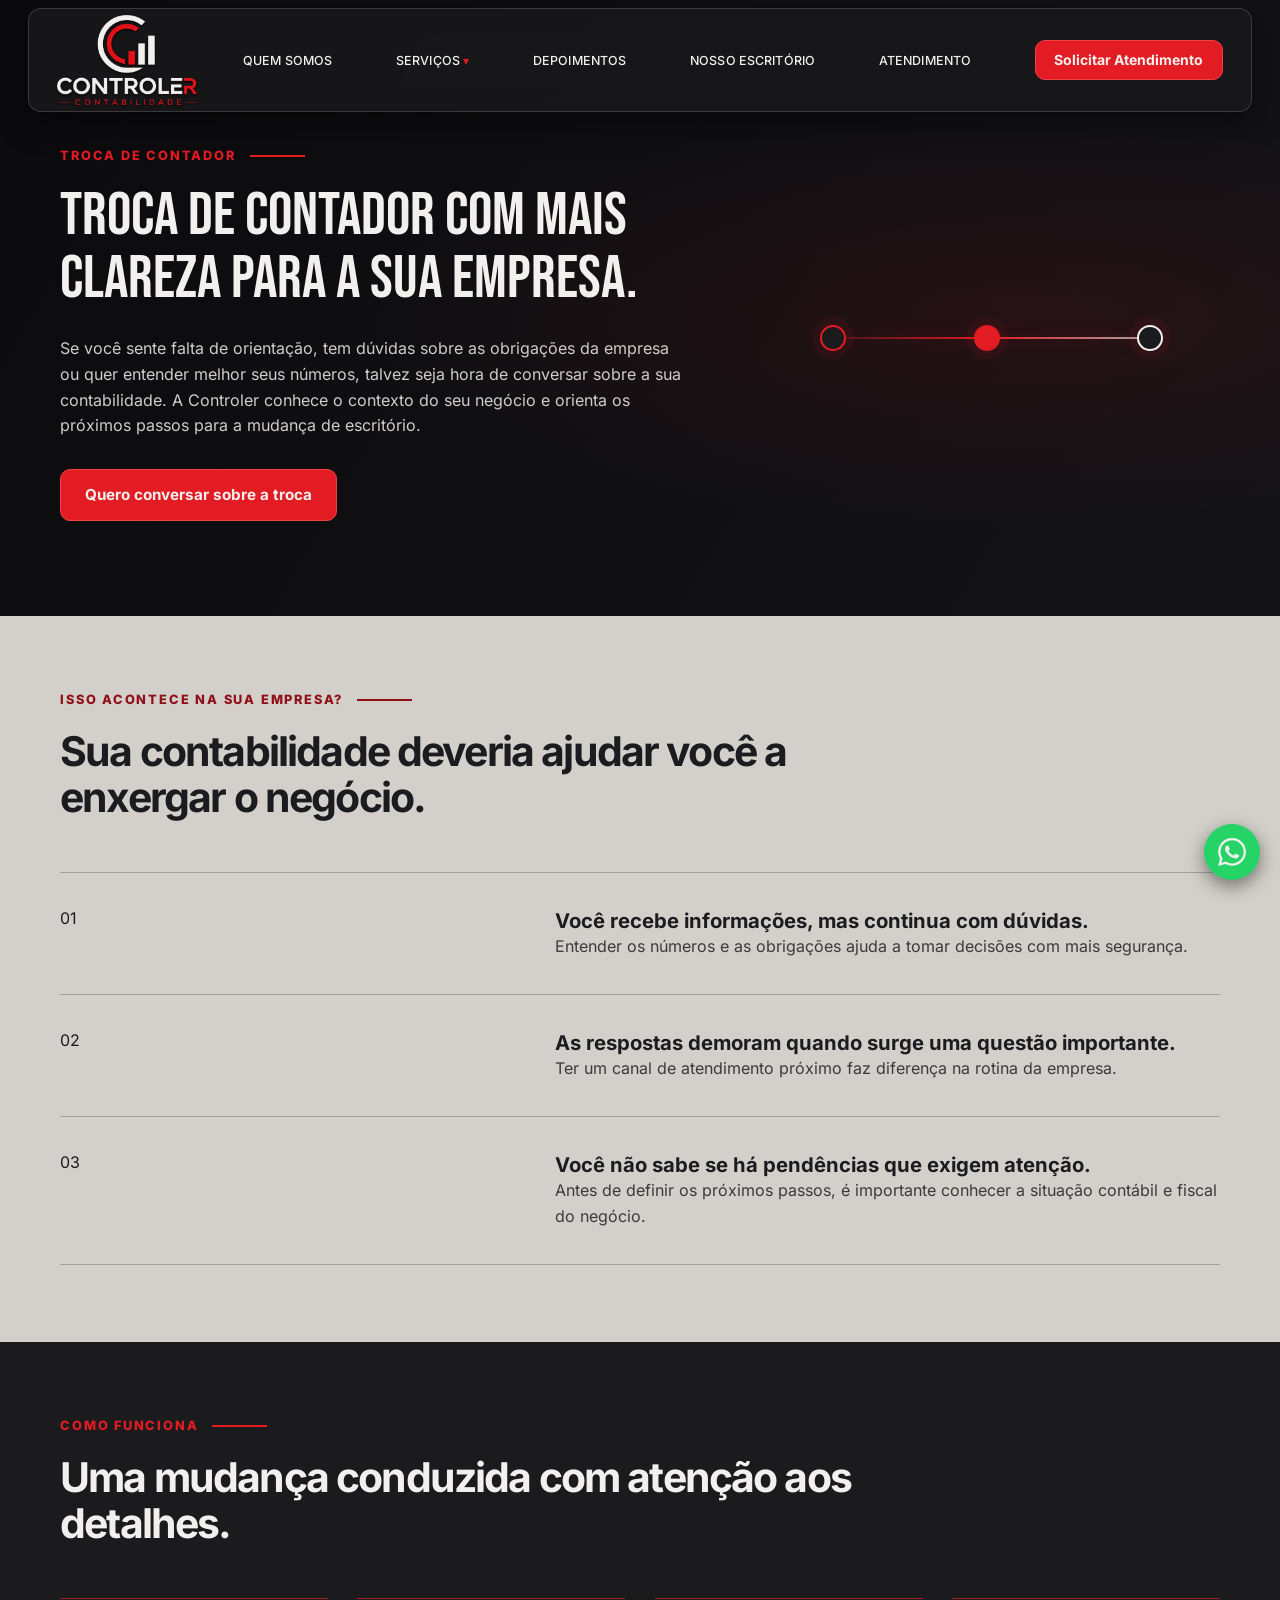
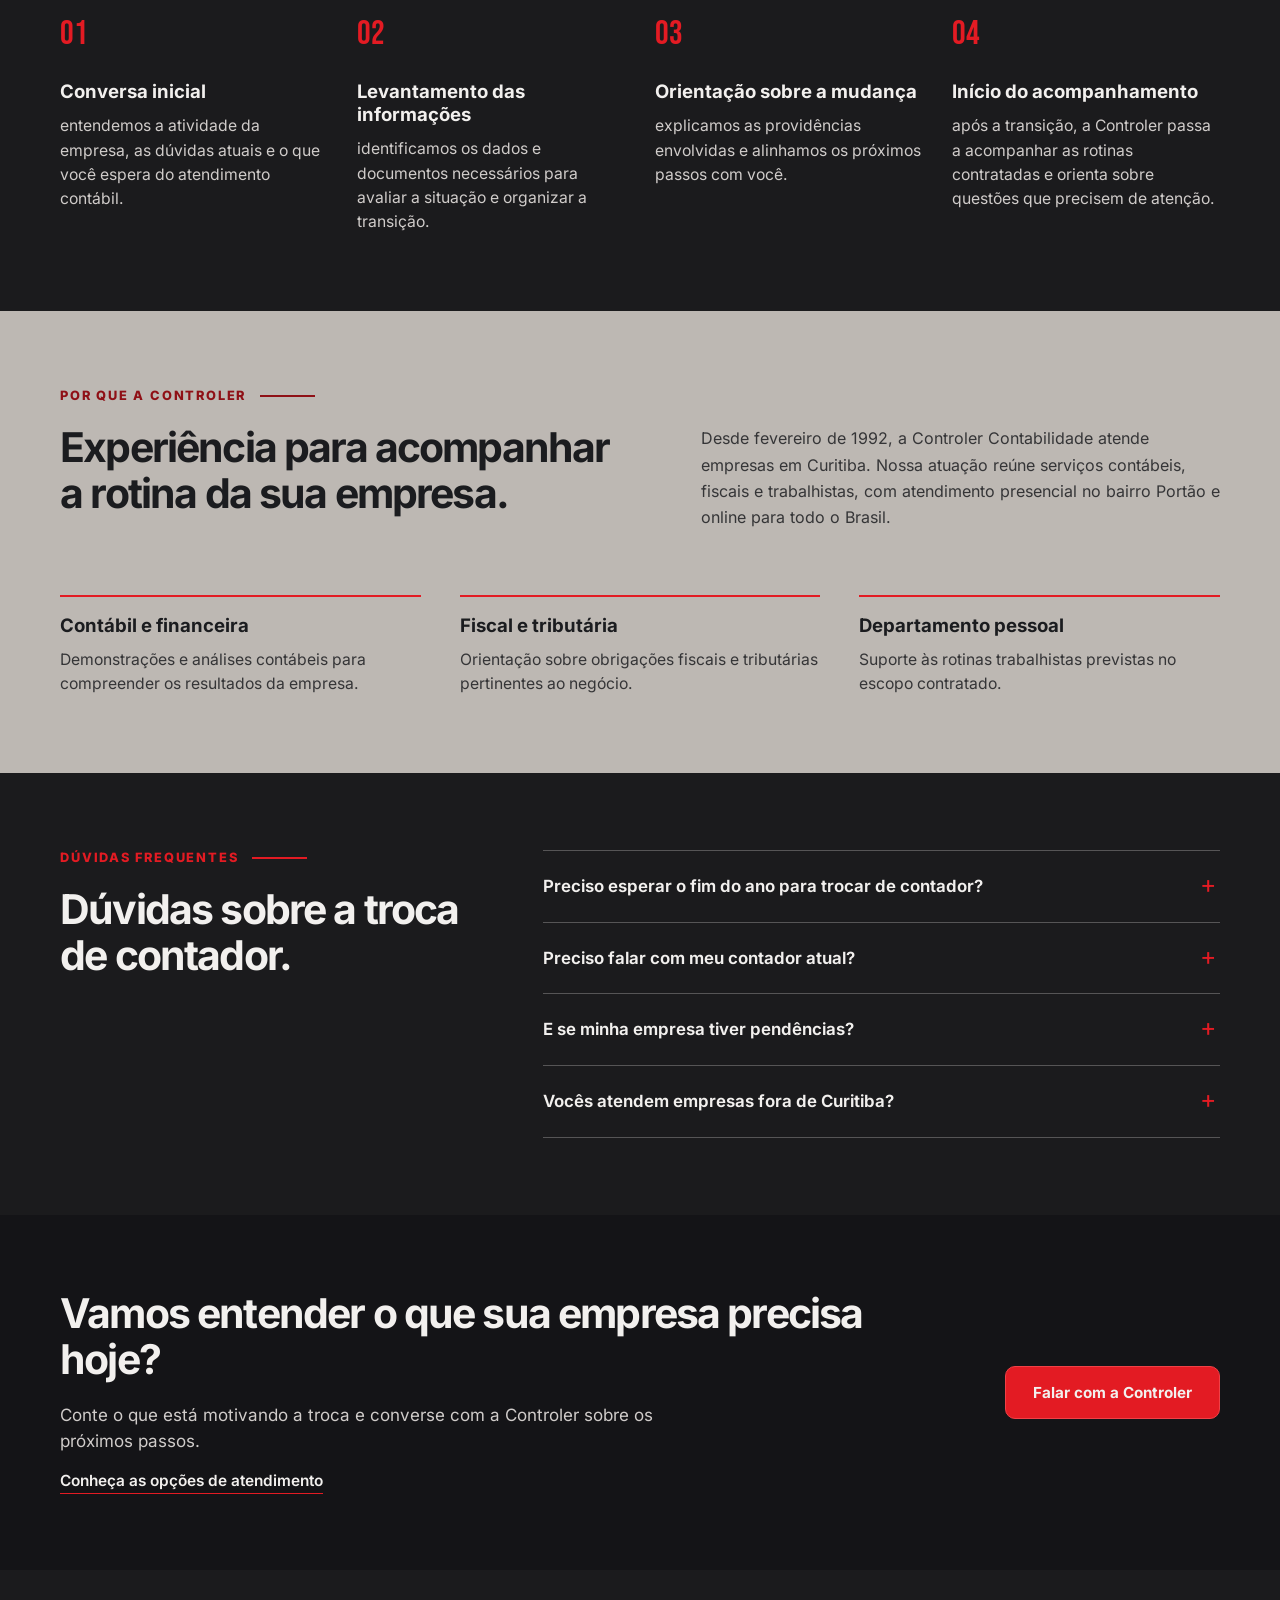
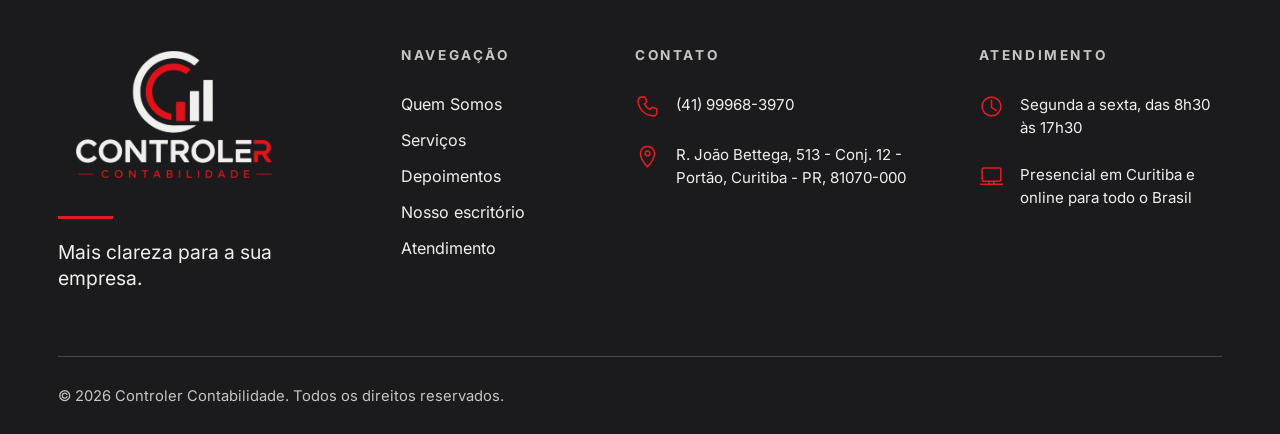
<file: troca-de-contador.html>
<!doctype html>
<html lang="pt-BR">
<head>
  <!-- Google Ads: inicialização local e biblioteca oficial, sem JS inline. -->
  <script src="google-ads.js?v=20261003-1"></script>
  <script async src="https://www.googletagmanager.com/gtag/js?id=AW-18028044871"></script>
  <meta charset="utf-8">
  <meta name="viewport" content="width=device-width, initial-scale=1">
  <meta name="theme-color" content="#0B0B0D">
  <title>Troca de contador em Curitiba | Controler Contabilidade</title>
  <meta name="description" content="Troca de contador em Curitiba: entenda a transição, avalie suas dúvidas e converse com a Controler Contabilidade sobre os próximos passos.">
  <!-- Ajuste este domínio se publicar em um endereço diferente. -->
  <link rel="canonical" href="https://controlercontabilidade.com.br/troca-de-contador.html">
  <meta property="og:type" content="website">
  <meta property="og:locale" content="pt_BR">
  <meta property="og:title" content="Troca de contador em Curitiba | Controler Contabilidade">
  <meta property="og:description" content="Orientação para avaliar a troca de contador e organizar a transição da sua empresa em Curitiba.">
  <meta property="og:url" content="https://controlercontabilidade.com.br/troca-de-contador.html">
  <link rel="icon" href="assets/icons/favicon.svg" type="image/svg+xml">
  <link rel="stylesheet" href="styles.css?v=20261002-4">
  <script src="script.js?v=20261003-1" defer></script>
</head>
<body>
  <a class="skip" href="#conteudo">Pular para o conteúdo</a>
  <header class="site-header" id="inicio">
    <nav class="nav-bar" aria-label="Navegação principal">
      <a class="brand" href="index.html#inicio" aria-label="Controler Contabilidade, início"><img src="assets/logo/controler-escura.png" width="888" height="578" alt="Controler Contabilidade"></a>
      <button class="menu-toggle" type="button" aria-label="Abrir menu" aria-controls="primary-links" aria-expanded="false"><span></span><span></span><span></span></button>
      <div class="nav-links" id="primary-links">
        <a href="index.html#quem-somos">Quem Somos</a>
        <div class="dropdown" id="services-dropdown">
          <button class="dropdown-trigger" type="button" aria-haspopup="true" aria-expanded="false" aria-controls="services-menu">Serviços <span aria-hidden="true">▾</span></button>
          <div class="dropdown-panel" id="services-menu"><details class="service-group" open><summary>Para empresas</summary><div class="service-group-links"><a href="abertura-de-empresa.html#constituicao">Abertura, alterações e baixa de empresa</a><a href="servicos-empresariais.html#impostos">Regularização de impostos</a><a href="servicos-empresariais.html#dados-cadastrais">Regularização de dados cadastrais</a><a href="servicos-empresariais.html#licenciamentos">Licenciamentos</a><a href="servicos-empresariais.html#declaracoes">Declarações mensais e anuais obrigatórias</a><a href="servicos-empresariais.html#consultorias">Consultorias</a><a href="servicos-empresariais.html#contabilidade">Contabilidade completa para empresas do Simples Nacional e Lucro Presumido</a><a href="servicos-empresariais.html#mei">Serviços para MEI em geral</a><a href="departamento-pessoal.html">Departamento Pessoal</a><a href="bpo-financeiro.html">BPO Financeiro</a><a href="troca-de-contador.html">Troca de Contador</a><a href="planejamento-tributario.html">Planejamento Tributário</a></div></details><details class="service-group" open><summary>Para pessoa física</summary><div class="service-group-links"><a href="imposto-de-renda.html">Imposto de Renda</a><a href="imposto-de-renda.html#regularizacao-ir">Regularização de declarações de IR</a><a href="imposto-de-renda.html#autonomo">Cadastro, alteração e baixa de cadastro de autônomo</a><a href="imposto-de-renda.html#esocial-domestico">eSocial doméstico</a></div></details></div>
        </div>
        <a href="index.html#depoimentos">Depoimentos</a><a href="index.html#galeria">Nosso escritório</a><a href="index.html#atendimento">Atendimento</a>
        <a class="button button-red header-cta" href="https://wa.me/5541999683970?text=Ol%C3%A1%2C%20quero%20solicitar%20atendimento%20da%20Controler%20Contabilidade." target="_blank" rel="noopener noreferrer">Solicitar Atendimento</a>
      </div>
    </nav>
  </header>
  <main id="conteudo" class="switch-page">
    <section class="switch-hero" aria-labelledby="switch-title"><div class="opening-container switch-hero-grid">
      <div><p class="opening-eyebrow">TROCA DE CONTADOR</p><h1 id="switch-title">Troca de contador com mais clareza para a sua empresa.</h1><p class="switch-lead">Se você sente falta de orientação, tem dúvidas sobre as obrigações da empresa ou quer entender melhor seus números, talvez seja hora de conversar sobre a sua contabilidade. A Controler conhece o contexto do seu negócio e orienta os próximos passos para a mudança de escritório.</p><a class="button button-red switch-primary" href="https://wa.me/5541999683970?text=Ol%C3%A1%21%20Gostaria%20de%20conversar%20sobre%20a%20troca%20de%20contador%20da%20minha%20empresa." target="_blank" rel="noopener noreferrer">Quero conversar sobre a troca</a></div>
      <div class="switch-transition" aria-hidden="true"><span class="switch-transition-line"></span><span class="switch-transition-node switch-transition-node-a"></span><span class="switch-transition-node switch-transition-node-b"></span><span class="switch-transition-node switch-transition-node-c"></span></div>
    </div></section>
    <section class="switch-signals" aria-labelledby="switch-signals-title"><div class="opening-container">
      <p class="opening-eyebrow">ISSO ACONTECE NA SUA EMPRESA?</p><h2 id="switch-signals-title">Sua contabilidade deveria ajudar você a enxergar o negócio.</h2>
      <div class="switch-signal-list">
        <article><span aria-hidden="true">01</span><div><h3>Você recebe informações, mas continua com dúvidas.</h3><p>Entender os números e as obrigações ajuda a tomar decisões com mais segurança.</p></div></article>
        <article><span aria-hidden="true">02</span><div><h3>As respostas demoram quando surge uma questão importante.</h3><p>Ter um canal de atendimento próximo faz diferença na rotina da empresa.</p></div></article>
        <article><span aria-hidden="true">03</span><div><h3>Você não sabe se há pendências que exigem atenção.</h3><p>Antes de definir os próximos passos, é importante conhecer a situação contábil e fiscal do negócio.</p></div></article>
      </div>
    </div></section>
    <section class="opening-process switch-process" aria-labelledby="switch-process-title"><div class="opening-container">
      <p class="opening-eyebrow">COMO FUNCIONA</p><h2 id="switch-process-title">Uma mudança conduzida com atenção aos detalhes.</h2>
      <ol class="opening-steps">
        <li><h3>Conversa inicial</h3><p>entendemos a atividade da empresa, as dúvidas atuais e o que você espera do atendimento contábil.</p></li>
        <li><h3>Levantamento das informações</h3><p>identificamos os dados e documentos necessários para avaliar a situação e organizar a transição.</p></li>
        <li><h3>Orientação sobre a mudança</h3><p>explicamos as providências envolvidas e alinhamos os próximos passos com você.</p></li>
        <li><h3>Início do acompanhamento</h3><p>após a transição, a Controler passa a acompanhar as rotinas contratadas e orienta sobre questões que precisem de atenção.</p></li>
      </ol>
    </div></section>
    <section class="switch-why" aria-labelledby="switch-why-title"><div class="opening-container">
      <p class="opening-eyebrow">POR QUE A CONTROLER</p><div class="switch-why-intro"><h2 id="switch-why-title">Experiência para acompanhar a rotina da sua empresa.</h2><p>Desde fevereiro de 1992, a Controler Contabilidade atende empresas em Curitiba. Nossa atuação reúne serviços contábeis, fiscais e trabalhistas, com atendimento presencial no bairro Portão e online para todo o Brasil.</p></div>
      <div class="switch-fronts" aria-label="Frentes de atuação, conforme escopo alinhado no atendimento"><div><h3>Contábil e financeira</h3><p>Demonstrações e análises contábeis para compreender os resultados da empresa.</p></div><div><h3>Fiscal e tributária</h3><p>Orientação sobre obrigações fiscais e tributárias pertinentes ao negócio.</p></div><div><h3>Departamento pessoal</h3><p>Suporte às rotinas trabalhistas previstas no escopo contratado.</p></div></div>
    </div></section>
    <section class="switch-faq" aria-labelledby="switch-faq-title"><div class="opening-container switch-faq-grid"><div><p class="opening-eyebrow">DÚVIDAS FREQUENTES</p><h2 id="switch-faq-title">Dúvidas sobre a troca de contador.</h2></div><div class="switch-faq-list">
      <details><summary>Preciso esperar o fim do ano para trocar de contador?</summary><p>A troca pode ser avaliada em outros momentos do ano. A melhor forma de organizar a mudança depende da situação da empresa e das informações disponíveis. Converse com a Controler para entender os próximos passos.</p></details>
      <details><summary>Preciso falar com meu contador atual?</summary><p>A transição envolve a obtenção de informações e documentos da empresa. Nossa equipe orienta você sobre o que será necessário e como organizar essa etapa.</p></details>
      <details><summary>E se minha empresa tiver pendências?</summary><p>As pendências precisam ser identificadas e avaliadas caso a caso. A Controler pode orientar sobre as providências necessárias após analisar a situação da empresa.</p></details>
      <details><summary>Vocês atendem empresas fora de Curitiba?</summary><p>Sim. A Controler oferece atendimento online para empresas em todo o Brasil e atendimento presencial no bairro Portão, em Curitiba.</p></details>
    </div></div></section>
    <section class="opening-contact switch-contact" aria-labelledby="switch-contact-title"><div class="opening-container opening-contact-grid"><div><h2 id="switch-contact-title">Vamos entender o que sua empresa precisa hoje?</h2><p>Conte o que está motivando a troca e converse com a Controler sobre os próximos passos.</p><a class="opening-context-link" href="index.html#atendimento">Conheça as opções de atendimento</a></div><a class="button button-red opening-contact-button" href="https://wa.me/5541999683970?text=Ol%C3%A1%21%20Gostaria%20de%20conversar%20sobre%20a%20troca%20de%20contador%20da%20minha%20empresa." target="_blank" rel="noopener noreferrer">Falar com a Controler</a></div></section>
  </main>
  <footer class="site-footer" aria-label="Rodapé da Controler Contabilidade">
    <div class="footer-inner">
      <div class="footer-grid">
        <div class="footer-brand">
          <a class="footer-logo" href="index.html#inicio" aria-label="Controler Contabilidade, voltar ao início"><img src="assets/logo/controler-rodape.png" width="887" height="573" alt="Logo da Controler Contabilidade" loading="lazy" decoding="async"></a>
          <span class="footer-accent" aria-hidden="true"></span>
          <p>Mais clareza para a sua empresa.</p>
        </div>
        <nav class="footer-column footer-navigation" aria-label="Navegação do rodapé">
          <h2>Navegação</h2>
          <ul><li><a href="index.html#quem-somos">Quem Somos</a></li><li><a class="footer-services" href="#services-dropdown">Serviços</a></li><li><a href="index.html#depoimentos">Depoimentos</a></li><li><a href="index.html#galeria">Nosso escritório</a></li><li><a href="index.html#atendimento">Atendimento</a></li></ul>
        </nav>
        <div class="footer-column footer-contact">
          <h2>Contato</h2>
          <a href="https://wa.me/5541999683970?text=Ol%C3%A1%21%20Vim%20pelo%20site%20da%20Controler%20e%20gostaria%20de%20atendimento." target="_blank" rel="noopener noreferrer" aria-label="Falar com a Controler pelo WhatsApp: (41) 99968-3970"><svg viewBox="0 0 32 32" aria-hidden="true" focusable="false"><path d="M8 4h5l2 6-3 3c1.5 3 4 5.5 7 7l3-3 6 2v5c0 2-2 4-4 4C13 28 4 19 4 8c0-2 2-4 4-4Z"/></svg><span>(41) 99968-3970</span></a>
          <a href="https://www.google.com/maps/search/?api=1&amp;query=R.%20Jo%C3%A3o%20Bettega%2C%20513%20-%20Conj.%2012%20-%20Port%C3%A3o%2C%20Curitiba%20-%20PR%2C%2081070-000" target="_blank" rel="noopener noreferrer"><svg viewBox="0 0 32 32" aria-hidden="true" focusable="false"><path d="M16 29s9-9.3 9-17a9 9 0 0 0-18 0c0 7.7 9 17 9 17Z"/><circle cx="16" cy="12" r="3"/></svg><span>R. João Bettega, 513 - Conj. 12 - Portão, Curitiba - PR, 81070-000</span></a>
        </div>
        <div class="footer-column footer-hours">
          <h2>Atendimento</h2>
          <p><svg viewBox="0 0 32 32" aria-hidden="true" focusable="false"><circle cx="16" cy="16" r="12"/><path d="M16 8v9l6 4"/></svg><span>Segunda a sexta, das 8h30 às 17h30</span></p>
          <p><svg viewBox="0 0 32 32" aria-hidden="true" focusable="false"><rect x="4" y="5" width="24" height="17" rx="2"/><path d="M2 26h28M13 22v4m6-4v4"/></svg><span>Presencial em Curitiba e online para todo o Brasil</span></p>
        </div>
      </div>
      <div class="footer-bottom"><p>© 2026 Controler Contabilidade. Todos os direitos reservados.</p></div>
    </div>
  </footer>
  <a class="whatsapp-float" href="https://wa.me/5541999683970?text=Ol%C3%A1%2C%20vim%20pelo%20site%20e%20gostaria%20de%20falar%20com%20um%20especialista." target="_blank" rel="noopener" aria-label="Falar pelo WhatsApp">
    <svg viewBox="0 0 24 24" width="28" height="28" aria-hidden="true" focusable="false">
      <path fill="currentColor" d="M17.472 14.382c-.297-.149-1.758-.867-2.03-.967-.273-.099-.471-.148-.67.15-.197.297-.767.966-.94 1.164-.173.199-.347.223-.644.075-.297-.15-1.255-.463-2.39-1.475-.883-.788-1.48-1.761-1.653-2.059-.173-.297-.018-.458.13-.606.134-.133.298-.347.446-.52.149-.174.198-.298.298-.497.099-.198.05-.371-.025-.52-.075-.149-.669-1.612-.916-2.207-.242-.579-.487-.5-.669-.51-.173-.008-.371-.01-.57-.01-.198 0-.52.074-.792.372-.272.297-1.04 1.016-1.04 2.479 0 1.462 1.065 2.875 1.213 3.074.149.198 2.096 3.2 5.077 4.487.709.306 1.262.489 1.694.625.712.227 1.36.195 1.871.118.571-.085 1.758-.719 2.006-1.413.248-.694.248-1.289.173-1.413-.074-.124-.272-.198-.57-.347m-5.421 7.403h-.004a9.87 9.87 0 01-5.031-1.378l-.361-.214-3.741.982.998-3.648-.235-.374a9.86 9.86 0 01-1.51-5.26c.001-5.45 4.436-9.884 9.888-9.884 2.64 0 5.122 1.03 6.988 2.898a9.825 9.825 0 012.893 6.994c-.003 5.45-4.437 9.884-9.885 9.884m8.413-18.297A11.815 11.815 0 0012.05 0C5.495 0 .16 5.335.157 11.892c0 2.096.547 4.142 1.588 5.945L.057 24l6.305-1.654a11.882 11.882 0 005.683 1.448h.005c6.554 0 11.89-5.335 11.893-11.893a11.821 11.821 0 00-3.48-8.413z"/>
    </svg>
  </a>
</body></html>
</file>
<file: styles.css>
/* Fontes aprovadas: Bebas Neue 400 nos títulos; Inter variável 400–800 nos textos. */
@font-face{font-family:'Bebas Neue';src:url('[data-uri]') format('woff2');font-style:normal;font-weight:400;font-display:swap}
@font-face{font-family:'Inter';src:url('[data-uri]') format('woff2');font-style:normal;font-weight:400 800;font-display:swap}
/* Identidade, espaçamento e temporização editáveis. */
:root{--bg:#0B0B0D;--bg-2:#141417;--red:#E31B23;--text:#F2F0EE;--muted:#d0ccca;--font-title:'Bebas Neue',Impact,sans-serif;--font-body:Inter,Arial,sans-serif;--page-pad:clamp(22px,4.7vw,90px);--about-bg:#F2F0EE;--about-ink:#1b1c1f;--about-border:#d2cecb;--about-gutter:clamp(22px,4.5vw,70px)}
*,*::before,*::after{box-sizing:border-box}html{scroll-behavior:smooth}body{margin:0;background:var(--bg);color:var(--text);font-family:var(--font-body);overflow-x:hidden}a{color:inherit;text-decoration:none}button{font:inherit;color:inherit}button,a{-webkit-tap-highlight-color:transparent}a:focus-visible,button:focus-visible{outline:3px solid var(--text);outline-offset:4px}.skip{position:fixed;top:-100px;left:12px;z-index:100;background:var(--red);padding:12px}.skip:focus{top:12px}
.site-header{position:fixed;z-index:30;top:24px;left:2.2%;right:2.2%}.nav-bar{min-height:96px;display:flex;align-items:center;gap:clamp(18px,2vw,42px);padding:10px clamp(18px,2.2vw,48px);border:1px solid #ffffff28;border-radius:13px;background:#19191bdb;backdrop-filter:blur(14px);-webkit-backdrop-filter:blur(14px);box-shadow:0 12px 32px #0007}.brand{flex:none;width:clamp(205px,21vw,365px);height:75px;display:block;overflow:visible}.brand img{height:100%;width:100%;object-fit:contain;object-position:left center;filter:drop-shadow(0 1px 1px #000)}.nav-links{display:flex;align-items:center;justify-content:space-between;gap:clamp(12px,1.8vw,32px);width:100%}.nav-links>a:not(.button),.dropdown-trigger{white-space:nowrap;text-transform:uppercase;font-size:clamp(11px,.95vw,16px);font-weight:500;letter-spacing:.01em}.nav-links>a:not(.button):hover,.dropdown-trigger:hover,.dropdown-trigger[aria-expanded=true]{color:var(--red)}.dropdown{position:relative}.dropdown-trigger{border:0;background:none;padding:14px 0;cursor:pointer}.dropdown-trigger span{color:var(--red)}.dropdown-panel{position:absolute;left:-10px;top:100%;width:max-content;min-width:330px;max-width:380px;padding:10px 0;border:1px solid var(--red);border-radius:13px;background:#171719f7;box-shadow:0 18px 34px #0009;opacity:0;visibility:hidden;transform:translateY(-7px);transition:opacity .18s,transform .18s,visibility .18s}.dropdown:hover .dropdown-panel,.dropdown.is-open .dropdown-panel{opacity:1;visibility:visible;transform:none}.dropdown-panel a{display:block;padding:10px 24px;font-size:14px;line-height:1.35}.dropdown-panel a:hover,.dropdown-panel a:focus-visible{background:#e31b2330}.menu-toggle{display:none}.button{display:inline-flex;align-items:center;justify-content:center;min-height:60px;padding:12px 34px;border-radius:10px;text-align:center;font-weight:700;font-size:clamp(14px,1.1vw,18px);line-height:1.25;transition:background .2s,transform .2s,border-color .2s;white-space:nowrap}.button:hover{transform:translateY(-2px)}.button-red{background:var(--red);border:1px solid #f04147;color:var(--text)}.button-red:hover{background:#b8131b}.button-outline{border:1px solid var(--text);background:#0b0b0d8c}.button-outline:hover{border-color:var(--red);background:#e31b2320}.header-cta{min-height:60px;padding-inline:26px}
.hero{position:relative;overflow:hidden;background:var(--bg)}.hero-inner{position:relative;display:flex;align-items:center;padding:145px var(--page-pad) 85px}.scene{position:absolute;inset:0 auto auto 50%;width:max(100%,177.77778vh);aspect-ratio:16/9;transform:translateX(-50%);overflow:hidden;pointer-events:none}.scene-image{display:block;width:100%;height:100%;object-fit:cover}.scene-shade{position:absolute;inset:0;background:linear-gradient(90deg,#0b0b0df5 0%,#0b0b0dc9 27%,#0b0b0d39 53%,transparent 75%),linear-gradient(0deg,#0b0b0dbd,transparent 24%)}.hero-copy{position:relative;z-index:2;width:min(760px,52%);margin-top:20px}.hero h1{font-family:var(--font-title);font-size:clamp(76px,7.1vw,136px);line-height:.91;letter-spacing:.004em;font-weight:400;margin:0;text-shadow:0 3px 12px #000a}.hero h1 .title-line{display:block;white-space:nowrap}.hero h1 .title-line .red{display:inline}.red{color:var(--red)}.accent{width:86px;height:5px;background:var(--red);margin:22px 0}.subtitle{font-size:clamp(18px,1.52vw,27px);line-height:1.36;max-width:720px;margin:0 0 28px}.subtitle strong{font-weight:800}.hero-actions{display:flex;gap:18px;align-items:center}.hero-actions .button{min-width:0;padding-inline:clamp(15px,2vw,35px)}.greenhouse-light,.lake-light{position:absolute;pointer-events:none;mix-blend-mode:screen;border-radius:50%}.greenhouse-light{left:85%;top:26%;width:17%;height:36%;background:radial-gradient(ellipse,#ef293d6b 0%,#e31b232e 36%,transparent 72%);animation:breath 6.1s ease-in-out infinite}.lake-light{left:77%;top:58%;width:25%;height:18%;background:radial-gradient(ellipse,#e31b234f,transparent 72%);animation:breath 6.1s ease-in-out -2.2s infinite}.facts{position:relative;z-index:3;min-height:145px;display:grid;grid-template-columns:repeat(4,1fr);align-items:center;padding:20px var(--page-pad);border-top:1px solid #ffffff2b;background:linear-gradient(120deg,#19191b,#222224 55%,#18181a)}.fact{display:flex;align-items:center;justify-content:center;gap:22px;min-height:62px;padding:8px 18px;font-size:clamp(15px,1.12vw,22px);white-space:nowrap}.fact+.fact{border-left:1px solid var(--red)}.fact svg{width:54px;height:54px;flex:none;fill:none;stroke:var(--red);stroke-width:2.2;stroke-linecap:round;stroke-linejoin:round}.anchor-target{scroll-margin-top:150px}
/* Entrada sequencial; só elementos pequenos usam will-change durante a animação. */
.entrance{animation:enter .72s both;animation-delay:calc(var(--order)*.13s)}@keyframes enter{from{opacity:0;transform:translateY(19px)}to{opacity:1;transform:none}}@keyframes breath{0%,100%{opacity:calc(.55 * var(--flicker,1));transform:scale(.97)}50%{opacity:calc(.82 * var(--flicker,1));transform:scale(1.06)}}
@media(max-width:1199px){.site-header{top:14px;left:16px;right:16px}.nav-bar{min-height:104px;padding:6px 18px}.brand{width:180px;height:88px}.menu-toggle{display:flex;flex-direction:column;justify-content:center;gap:6px;width:46px;height:46px;margin-left:auto;border:0;background:none;cursor:pointer}.menu-toggle span{width:25px;height:2px;background:var(--text);display:block}.nav-links{position:fixed;right:0;top:calc(100% + 10px);display:flex;flex-direction:column;align-items:stretch;justify-content:flex-start;width:min(380px,calc(100vw - 32px));max-height:calc(100vh - 110px);overflow:auto;padding:18px;background:#19191bf7;border:1px solid #ffffff39;border-radius:12px;box-shadow:0 14px 30px #000a;visibility:hidden;opacity:0;transform:translateX(12px);transition:opacity .2s,transform .2s,visibility .2s}.nav-links.is-open{visibility:visible;opacity:1;transform:none}.nav-links>a:not(.button),.dropdown-trigger{display:block;padding:12px 8px;font-size:15px;text-align:left}.dropdown-trigger{width:100%}.dropdown-panel{position:static;visibility:visible;display:none;opacity:1;transform:none;width:100%;min-width:0;max-width:none;box-shadow:none;margin:4px 0 10px}.dropdown.is-open .dropdown-panel{display:block}.dropdown-panel a{font-size:14px;padding:12px 16px}.header-cta{margin-top:4px}.hero-inner{min-height:0;display:flex;flex-direction:column;align-items:stretch;padding:130px 0 0}.hero-copy{width:auto;margin:0;padding:16px clamp(28px,6vw,70px) 24px}.hero h1{font-size:clamp(46px,6.05vw,70px);letter-spacing:-.015em}.subtitle{max-width:730px}.scene{position:relative;left:auto;top:auto;width:100%;aspect-ratio:16/9;transform:none;order:2}.scene-shade{background:linear-gradient(0deg,#0b0b0d55,transparent 28%)}.hero-copy{order:1}.facts{min-height:130px;padding-inline:18px}.fact{font-size:clamp(12px,1.4vw,17px);gap:9px;padding:8px}.fact svg{width:34px;height:34px}}
@media(max-width:767px){.site-header{left:10px;right:10px;top:8px}.nav-bar{min-height:104px}.brand{width:165px;height:88px}.hero-inner{padding-top:91px}.hero-copy{padding:22px 22px 25px}.hero h1{font-size:clamp(27px,8.25vw,48px);letter-spacing:-.025em}.accent{margin:18px 0;width:65px;height:4px}.subtitle{font-size:17px;line-height:1.45;margin-bottom:22px}.hero-actions{display:flex;flex-direction:column;gap:11px;align-items:stretch}.hero-actions .button{width:100%;min-height:54px;white-space:normal}.scene{width:100%;aspect-ratio:16/9}.facts{grid-template-columns:repeat(2,minmax(0,1fr));padding:18px 9px;gap:0;min-height:145px}.fact{font-size:12px;white-space:normal;line-height:1.25;justify-content:flex-start;padding:12px 9px;min-height:66px}.fact svg{width:31px;height:31px}.fact:nth-child(3){border-left:0;border-top:1px solid #e31b2366}.fact:nth-child(4){border-top:1px solid #e31b2366}}
@media(max-width:390px){.brand{width:165px}.hero-copy{padding-inline:17px}}
@media(prefers-reduced-motion:reduce){html{scroll-behavior:auto}*,*::before,*::after{animation:none!important;transition:none!important}.entrance{opacity:1;transform:none}.greenhouse-light,.lake-light{opacity:.6}}

.hero h1.entrance{--order:0}.accent.entrance{--order:1}.subtitle.entrance{--order:2}.hero-actions.entrance{--order:3}.facts.entrance{--order:5}

/* Barras em camadas: plano 1920 × 1080 da cena. Cada recorte
   esconde a barra abaixo do chão até ela subir; apenas transform e opacity animam. */
.bars-overlay{position:absolute;inset:0;width:100%;height:100%;pointer-events:none}
.bar-image{animation:bar-rise 1.25s cubic-bezier(.22,.72,.2,1) both}
.bar-image-1{--rise:135px;animation-delay:.12s}
.bar-image-2{--rise:195px;animation-delay:.31s}
.bar-image-3{--rise:260px;animation-delay:.5s}
.bar-image-4{--rise:345px;animation-delay:.69s}
.bar-image-5{--rise:440px;animation-delay:.88s}
.bar-reflections{opacity:0;animation:bar-reflections-in .8s 1.45s both}
@keyframes bar-rise{from{transform:translateY(var(--rise))}to{transform:translateY(0)}}
@keyframes bar-reflections-in{to{opacity:1}}
@media(prefers-reduced-motion:reduce){.bar-reflections{opacity:1}}

/* Altura do primeiro painel e faixa inferior, sem afetar a cena responsiva. */
@media (min-width:1200px){
  .site-header{top:8px}
  .nav-bar{min-height:104px;padding-block:6px}
  .brand{width:160px;height:90px}
  .nav-links>a:not(.button),.dropdown-trigger{font-size:.78rem}
  .header-cta{min-height:40px;padding:.65rem 1.15rem;font-size:.875rem}
  .hero{height:100svh;min-height:560px;max-height:920px;display:flex;flex-direction:column}
  .hero-inner{flex:1 1 auto;min-height:0;overflow:hidden;padding-top:76px;padding-bottom:4px}
  /* Cena e recortes das barras continuam no mesmo plano 16:9; o excedente é recortado. */
  .scene{top:0;width:max(100%,177.77778svh);aspect-ratio:16/9}
  .scene-image{object-fit:cover}
  .hero-copy{margin-top:0;width:min(850px,62%)}
  /* Primeira linha inteira cabe na área escura, antes das cinco barras. */
  .hero h1{font-size:clamp(2.52rem,3vw + 4.62vh,5.28rem);line-height:.98;letter-spacing:-.018em}
  .accent{width:70px;height:4px;margin:clamp(.6rem,1.8vh,1.25rem) 0}
  .subtitle{font-size:clamp(.9rem,.4vw + 1.2vh,1.1rem);line-height:1.4;margin-bottom:clamp(.6rem,1.8vh,1.25rem)}
  .hero-actions{gap:12px}
  .hero-actions .button{min-height:40px;padding:.65rem 1.15rem;font-size:.875rem}
  
  
  
  .facts{flex:0 0 68px;min-height:0;max-height:68px;padding:4px 100px 4px var(--page-pad)}
  .fact{min-height:42px;gap:9px;padding:3px 8px;font-size:.82rem}
  .fact svg{width:26px;height:26px}
}
@media (min-width:1200px) and (max-height:700px){
  .hero-inner{padding-top:69px}
  .hero h1{font-size:clamp(2.4rem,2.64vw + 4.2vh,4.56rem)}
  .accent{margin-block:.55rem}
  .subtitle{margin-bottom:.55rem}
  
}
@media (max-width:767px){
  .hero{height:auto;min-height:0;max-height:none}
  .hero-inner{position:relative;display:block;min-height:clamp(575px,124vw + 50px,610px);padding-top:91px;overflow:hidden}
  /* Foto sob toda a composição. O sombreado se concentra à esquerda, atrás das letras. */
  .hero-inner::before{content:"";position:absolute;inset:0;z-index:0;pointer-events:none;background:linear-gradient(90deg,#0b0b0dca 0%,#0b0b0d76 58%,#0b0b0d37 100%),linear-gradient(180deg,#0b0b0d74 0%,transparent 38%,#0b0b0d2e 100%),url('assets/images/bg-curitiba.webp') 61% 39%/1000px auto no-repeat}
  .hero-copy{position:relative;z-index:2;width:100%;padding-top:clamp(138px,10vw + 100px,148px);padding-bottom:0}
  /* Sombra localizada apenas sob o título e o parágrafo; as bordas se dissolvem na cena. */
  .hero-legibility{position:relative;isolation:isolate;display:flow-root}
  .hero-legibility::before{content:"";position:absolute;z-index:-1;inset:-30px -28px -10px;pointer-events:none;background:radial-gradient(ellipse 84% 75% at 44% 48%,#0b0b0df2 0%,#0b0b0ddd 51%,#0b0b0d84 76%,transparent 100%);mask-image:linear-gradient(to bottom,transparent,#000 24%,#000 72%,transparent)}
  /* O SVG conserva o plano 16:9, acima da foto e abaixo do texto. */
  .scene{position:absolute;z-index:1;top:-65px;bottom:auto;left:50%;width:max(1000px,240vw);height:auto;aspect-ratio:16/9;transform:translateX(-74%)}
  .scene-image,.scene-shade,.greenhouse-light,.lake-light{display:none}
  .bar-image{animation-name:bar-rise-mobile;filter:drop-shadow(0 0 4px #e31b234d)}
  .facts{grid-template-columns:repeat(2,minmax(0,1fr));min-height:145px;max-height:none;padding-right:12px}
}
@keyframes bar-rise-mobile{from{transform:translateY(var(--rise));opacity:0}65%{opacity:1}to{transform:translateY(0);opacity:1}}

/* Botão flutuante WhatsApp: substitui integralmente os seletores antigos. */
.whatsapp-float {
  position: fixed;
  right: 20px;
  bottom: calc(20px + env(safe-area-inset-bottom, 0px));
  z-index: 1000;
  width: 56px;
  height: 56px;
  min-width: 56px;
  min-height: 56px;
  aspect-ratio: 1 / 1;
  flex: none;
  line-height: 0;
  border-radius: 50%;
  display: flex;
  align-items: center;
  justify-content: center;
  background: #25D366;
  color: #F2F0EE;
  box-shadow: 0 6px 18px rgba(0,0,0,.45);
  animation: whatsapp-pulse 2.8s ease-out infinite;
}
.whatsapp-float svg { width: 28px; height: 28px; display: block; flex: none; max-width: 28px; max-height: 28px; }
@keyframes whatsapp-pulse {
  0%   { box-shadow: 0 6px 18px rgba(0,0,0,.45), 0 0 0 0 rgba(37,211,102,.45); }
  70%  { box-shadow: 0 6px 18px rgba(0,0,0,.45), 0 0 0 16px rgba(37,211,102,0); }
  100% { box-shadow: 0 6px 18px rgba(0,0,0,.45), 0 0 0 0 rgba(37,211,102,0); }
}
@media (max-width: 767px) {
  .whatsapp-float { width: 52px; height: 52px; min-width: 52px; min-height: 52px; right: 14px; bottom: calc(165px + env(safe-area-inset-bottom, 0px)); }
}
@media (prefers-reduced-motion: reduce) { .whatsapp-float { animation: none; } }

/* Mantém a quebra explícita do subtítulo também em telas estreitas. */
@media (max-width:767px){.subtitle{font-size:clamp(11px,3.6vw,15px)}}

/* Quem Somos: transição do banner escuro para a superfície cinza quente. */
.about{scroll-margin-top:85px;background:#BDB8B3;color:var(--about-ink);box-shadow:inset 0 12px 24px -22px #0b0b0d80}
.about-inner{max-width:1690px;margin-inline:auto;padding:clamp(42px,4.2vw,72px) var(--about-gutter) clamp(48px,4.5vw,78px)}
.about-eyebrow{display:flex;align-items:center;gap:18px;margin:0 0 27px;color:#8F1016;font-size:clamp(.85rem,1.1vw,1.05rem);font-weight:800;letter-spacing:.015em}
.about-eyebrow::after{content:"";width:clamp(70px,7vw,110px);height:2px;background:var(--red)}
.about-heading-row{display:grid;grid-template-columns:minmax(0,1fr) auto;align-items:center;gap:clamp(24px,3vw,48px)}
.about h2,.about h3,.about p{overflow-wrap:break-word}
.about h2{margin:0;font-size:clamp(2.125rem,3.02vw,3.27rem);font-weight:800;line-height:1.04;letter-spacing:-.055em}
.about-since{position:relative;display:flex;flex-direction:column;justify-content:center;min-width:154px;min-height:80px;margin:0;padding-left:22px;color:#47423f;line-height:1}
.about-since::before{content:"";position:absolute;inset:0 auto 0 0;width:2px;background:var(--red);transform-origin:bottom}
.about-since span{font-size:.88rem;font-weight:700;letter-spacing:.19em}
.about-since strong{margin-top:4px;font-size:clamp(2.5rem,3.2vw,3.3rem);font-weight:700;letter-spacing:-.055em}
.about-intro{max-width:1290px;margin:24px 0 0;color:#3b3b3d;font-size:clamp(1rem,1.2vw,1.15rem);line-height:1.48}
.about-grid{display:grid;grid-template-columns:repeat(3,minmax(0,1fr));gap:22px;margin-top:clamp(30px,3.1vw,48px)}
.about-card{position:relative;display:flex;flex-direction:column;min-width:0;min-height:clamp(330px,25vw,365px);padding:clamp(26px,2.35vw,38px);border:1px solid #b6b1ab;border-radius:10px;background:#D3CFCA}
.about-number{position:relative;display:flex;align-items:center;justify-content:center;width:60px;height:60px;flex:none;border:1.5px solid var(--red);border-radius:50%;color:var(--red);font-size:1.35rem;font-weight:800}
.about-number::after{content:"";position:absolute;top:50%;left:calc(100% + 18px);width:58px;height:2px;background:var(--red)}
.about-card h3{margin:18px 0 16px;font-size:clamp(1.15rem,1.45vw,1.55rem);line-height:1.17;letter-spacing:-.045em;font-weight:800}
.about-card p{margin:auto 0 0;color:#3e3e40;font-size:clamp(1rem,1vw,1.05rem);line-height:1.47}
.about-closing{position:relative;isolation:isolate;overflow:hidden;display:grid;grid-template-columns:minmax(0,1fr) auto;align-items:center;gap:32px;margin-top:20px;padding:27px clamp(28px,3vw,46px);border-radius:9px;background:linear-gradient(115deg,#1d1d1f,#232326 65%,#1b1b1d);color:var(--text)}
.about-closing::before{content:"";position:absolute;inset:0;z-index:0;pointer-events:none;border-radius:inherit;background:radial-gradient(circle 190px at var(--about-glow-x,50%) var(--about-glow-y,50%),rgba(227,27,35,.11),transparent 75%);opacity:0}
.about-closing-copy,.about-closing-action{position:relative;z-index:1}
.about-closing-copy h3{margin:0 0 6px;font-size:clamp(1.45rem,2vw,1.9rem);line-height:1.18;letter-spacing:-.035em}
.about-closing-copy p{max-width:830px;margin:0;font-size:clamp(1rem,1.2vw,1.15rem);line-height:1.45}
.about-closing-action{display:flex;align-items:center;min-height:80px;padding-left:clamp(25px,2.8vw,46px);border-left:1px solid #f2f0ee4a}
.about-button{min-height:56px;gap:18px;padding:15px 26px;font-size:clamp(.93rem,1.1vw,1.1rem)}
.about-button-arrow{font-size:1.45em;font-weight:400;line-height:1}

/* Entrada única: sem JS, nenhuma classe é adicionada e todo o conteúdo permanece visível. */
@media (prefers-reduced-motion:no-preference){
  .about.about-motion-ready:not(.is-visible) :is(.about-eyebrow,.about h2,.about-intro){opacity:0;transform:translateY(12px)}
  .about.about-motion-ready:not(.is-visible) .about-since::before{transform:scaleY(0)}
  .about.about-motion-ready.is-visible :is(.about-eyebrow,.about h2,.about-intro){animation:about-enter .52s cubic-bezier(.22,1,.36,1) backwards}
  .about.about-motion-ready.is-visible .about-eyebrow{animation-delay:0s}
  .about.about-motion-ready.is-visible h2{animation-delay:.09s}
  .about.about-motion-ready.is-visible .about-intro{animation-delay:.18s}
  .about.about-motion-ready.is-visible .about-since::before{animation:about-rule .52s .09s cubic-bezier(.22,1,.36,1) backwards}
}
@keyframes about-enter{from{opacity:0;transform:translateY(12px)}to{opacity:1;transform:translateY(0)}}
@keyframes about-rule{from{transform:scaleY(0)}to{transform:scaleY(1)}}
/* Cada card é revelado quando ele próprio entra na tela; sem JS, permanece visível. */
@media (prefers-reduced-motion:no-preference){
  .about-card.card-motion-ready:not(.is-revealed){opacity:0;transform:translateY(14px)}
  .about-card.card-motion-ready.is-revealed{animation:about-enter .56s cubic-bezier(.22,1,.36,1) backwards}
  .about-card.card-motion-ready:nth-child(2).is-revealed{animation-delay:.09s}
  .about-card.card-motion-ready:nth-child(3).is-revealed{animation-delay:.18s}
}


/* A interação é exclusiva de ponteiros precisos; o reflexo fica atrás do conteúdo. */
@media (hover:hover) and (pointer:fine) and (prefers-reduced-motion:no-preference){
  .about-card{transition:transform .23s ease,box-shadow .23s ease}
  .about-card::before{content:"";position:absolute;top:-1px;left:15px;right:15px;height:2px;background:var(--red);transform:scaleX(0);transform-origin:left;transition:transform .23s ease}
  .about-number{transition:background-color .23s ease,color .23s ease}
  .about-card:hover{transform:translateY(-5px);box-shadow:0 13px 26px rgba(20,20,20,.1)}
  .about-card:hover::before{transform:scaleX(1)}
  .about-card:hover .about-number{background:var(--red);color:var(--text)}
  .about-closing::before{transition:opacity .22s ease}
  .about-closing:hover::before{opacity:1}
  .about-button-arrow{display:inline-block;transition:transform .22s ease}
  .about-button:hover .about-button-arrow{transform:translateX(5px)}
}
@media (prefers-reduced-motion:reduce){
  .about.about-motion-ready :is(.about-eyebrow,.about h2,.about-intro){opacity:1;transform:none}
  .about.about-motion-ready .about-since::before{transform:none}
  .about-closing::before{opacity:0}
}
@media(max-width:1100px){
  .about h2{font-size:clamp(2.08rem,3.87vw,2.85rem)}
  .about-heading-row{gap:24px}
  .about-since{min-width:125px;padding-left:16px}
  .about-grid{grid-template-columns:repeat(2,minmax(0,1fr));gap:16px}
  .about-card{min-height:305px}
  .about-card:last-child{grid-column:1/-1;min-height:245px}
  .about-card h3{font-size:clamp(1.3rem,2.3vw,1.6rem)}
  .about-card p{font-size:1.03rem}
  .about-closing{grid-template-columns:1fr;gap:18px}
  .about-closing-action{min-height:0;padding:20px 0 0;border-left:0;border-top:1px solid #f2f0ee4a}
}
@media(max-width:640px){
  .about{scroll-margin-top:90px}
  .about-inner{padding-block:43px 50px}
  .about-eyebrow{margin-bottom:21px}
  .about-heading-row{display:block}
  .about h2{font-size:clamp(1.9rem,7.3vw,2.6rem);line-height:1.07}
  .about-since{min-height:0;width:max-content;margin-top:25px;padding-left:13px}
  .about-since strong{font-size:2.35rem}
  .about-intro{margin-top:22px;font-size:1rem;line-height:1.56}
  .about-grid{grid-template-columns:minmax(0,1fr);gap:14px;margin-top:28px}
  .about-card,.about-card:last-child{grid-column:auto;min-height:0;padding:25px 23px 27px}
  .about-number{width:52px;height:52px;font-size:1.15rem}
  .about-number::after{left:calc(100% + 15px);width:48px}
  .about-card h3{margin:17px 0 20px;font-size:clamp(1.3rem,5vw,1.55rem)}
  .about-card p{margin-top:0;font-size:1rem}
  .about-closing{margin-top:17px;padding:28px 23px;gap:20px}
  .about-closing-copy h3{font-size:1.5rem}
  .about-closing-copy p{font-size:1rem}
  .about-closing-action{padding-top:20px}
  .about-button{width:100%;min-height:56px;padding-inline:14px;white-space:normal}
}

/* Avaliações em cartões reais: o recorte lateral indica a próxima leitura. */
.testimonials{scroll-margin-top:85px;background:#1B1B1D;color:var(--text)}
.testimonials-inner{max-width:1690px;margin-inline:auto;padding:clamp(64px,6vw,112px) var(--about-gutter) clamp(68px,6vw,112px)}
.testimonials-heading,.testimonials-content{min-width:0}
.testimonials-eyebrow{display:flex;align-items:center;gap:16px;margin:0 0 24px;color:var(--red);font-size:clamp(.82rem,1vw,1rem);font-weight:800;letter-spacing:.035em}
.testimonials-eyebrow::after{content:"";width:clamp(45px,5vw,88px);height:2px;background:var(--red)}
.testimonials-heading-main{display:flex;align-items:center;justify-content:space-between;gap:clamp(28px,6vw,100px);margin-bottom:clamp(35px,4vw,60px)}
.testimonials h2{max-width:1000px;margin:0;font-size:clamp(2.125rem,3.27vw,3.74rem);line-height:1.05;font-weight:800;letter-spacing:-.055em;overflow-wrap:break-word}
.testimonials-link{flex:none;min-height:52px;padding:14px 23px;text-align:center}
.testimonials-stage{min-width:0;touch-action:pan-y}
.testimonials-stage.is-enhanced{overflow:hidden}
.testimonials-stage:focus-visible,.testimonial-arrow:focus-visible,.testimonials-link:focus-visible{outline:2px solid var(--text);outline-offset:4px}
.testimonials-track{display:grid;grid-template-columns:repeat(2,minmax(0,1fr));gap:22px}
.testimonials-stage.is-enhanced .testimonials-track{display:flex;align-items:stretch;gap:22px;transition:transform .34s cubic-bezier(.22,1,.36,1);will-change:transform}
/* Medidas iguais para todas as avaliações; a próxima permanece parcialmente à vista. */
.testimonial{display:flex;flex-direction:column;min-width:0;margin:0;padding:22px 24px;border:1px solid #f2f0ee35;border-radius:16px;background:#232326}
.is-enhanced .testimonial{flex:0 0 min(630px,76%);height:248px}
.testimonial-meta{display:flex;align-items:center;gap:20px;flex-wrap:wrap;margin-bottom:12px}
.testimonial-stars{flex:none;color:var(--red);font-size:clamp(1.2rem,1.8vw,1.8rem);letter-spacing:.09em;line-height:1}
.testimonial-source{display:inline-flex;align-items:center;gap:10px;padding-left:19px;border-left:1px solid #f2f0ee50;color:#d0ccca;font-size:clamp(.88rem,1.13vw,1.1rem);white-space:nowrap}
.google-mark{font-family:Arial,sans-serif;font-size:1.4em;font-weight:800;line-height:1;background:conic-gradient(#4285f4 0 90deg,#34a853 90deg 170deg,#fbbc05 170deg 235deg,#ea4335 235deg 320deg,#4285f4 320deg);background-clip:text;-webkit-background-clip:text;color:transparent}
.testimonial blockquote{margin:0;color:var(--text);font-size:clamp(1rem,1.1vw,1.125rem);line-height:1.4;font-weight:500;letter-spacing:-.02em;overflow-wrap:break-word}
.is-enhanced .testimonial blockquote{display:-webkit-box;-webkit-box-orient:vertical;-webkit-line-clamp:4;line-clamp:4;overflow:hidden}
.testimonial-more{align-self:flex-start;flex:none;margin:7px 0 0;padding:0;border:0;background:none;color:var(--text);font:inherit;font-size:.86rem;font-weight:700;text-decoration:underline;text-decoration-color:var(--red);text-underline-offset:4px;cursor:pointer}
.testimonial-more[hidden]{display:none}
.testimonial figcaption{flex:none;margin-top:auto;padding-top:12px;border-top:1px solid #f2f0ee33}
.testimonial figcaption strong{font-size:clamp(1rem,1.3vw,1.25rem);font-weight:700}
.testimonial-more:focus-visible,.testimonial-dialog button:focus-visible{outline:2px solid var(--text);outline-offset:4px}
.testimonial-dialog{width:min(650px,calc(100vw - 32px));max-height:calc(100dvh - 32px);overflow:auto;padding:30px;border:1px solid #f2f0ee55;border-radius:14px;background:#232326;color:var(--text);box-shadow:0 22px 65px #000b}
.testimonial-dialog::backdrop{background:#0b0b0ddd}
.testimonial-dialog-close{float:right;width:40px;height:40px;margin:-15px -15px 0 10px;border:0;background:none;color:var(--text);font:inherit;font-size:2rem;cursor:pointer}
.testimonial-dialog-source{margin:0 0 12px;color:#d0ccca;font-size:.9rem}
.testimonial-dialog-stars{margin:0 0 20px;color:var(--red);letter-spacing:.09em}
.testimonial-dialog h3{margin:0 0 18px;font-size:1.3rem}
.testimonial-dialog blockquote{margin:0;font-size:1rem;line-height:1.6;overflow-wrap:break-word}
.testimonials-controls{display:flex;align-items:center;justify-content:center;gap:12px;margin-top:16px}
.testimonial-arrow{display:grid;place-items:center;width:48px;height:48px;border:1px solid #f2f0ee55;border-radius:50%;background:transparent;color:var(--text);font:inherit;font-size:1.35rem;cursor:pointer;transition:background-color .2s,border-color .2s}
.testimonial-arrow:hover{background:var(--red);border-color:var(--red)}
.testimonial-counter{margin-left:17px;font-size:.92rem;font-weight:700;letter-spacing:.14em;white-space:nowrap}
.testimonial-progress{display:block;width:min(285px,80%);height:3px;margin:14px auto 0;border:0;border-radius:0;background:#f2f0ee3b;appearance:none;-webkit-appearance:none}
.testimonial-progress::-webkit-progress-bar{background:#f2f0ee3b}
.testimonial-progress::-webkit-progress-value{background:var(--red)}
.testimonial-progress::-moz-progress-bar{background:var(--red)}
@media(max-width:1050px){
  .testimonials h2{font-size:clamp(1.96rem,3.4vw,2.89rem)}
  .testimonials-link{white-space:normal}
  .is-enhanced .testimonial{height:270px}
}
@media(max-width:767px){
  .testimonials{scroll-margin-top:90px}
  .testimonials-inner{padding-block:55px 66px}
  .testimonials-heading-main{display:block;margin-bottom:30px}
  .testimonials h2{font-size:clamp(2.07rem,6.5vw,3.15rem)}
  .testimonials-link{margin-top:23px;max-width:100%}
  .testimonials-track{grid-template-columns:minmax(0,1fr)}
  .testimonials-stage.is-enhanced .testimonials-track{gap:14px}
  .is-enhanced .testimonial{flex-basis:100%}
  .testimonial{padding:20px 18px;border-radius:12px}
  .is-enhanced .testimonial{height:290px}
  .testimonial-meta{gap:10px;margin-bottom:12px}
  .testimonial-stars{font-size:1.15rem}
  .testimonial-source{gap:6px;padding-left:10px;font-size:.82rem}
  .testimonial blockquote{font-size:clamp(1rem,4.35vw,1.125rem)}
  .testimonials-controls{margin-top:16px}
}
@media(max-width:390px){.testimonials-link{width:100%}.testimonial-meta{align-items:flex-start;flex-direction:column}.testimonial-source{padding-left:0;border-left:0}}
@media(prefers-reduced-motion:reduce){.testimonials-stage.is-enhanced,.testimonials-stage.is-enhanced .testimonials-track,.testimonial-arrow{transition:none}.testimonials-stage.is-enhanced .testimonials-track{will-change:auto}}

/* Escritório: arte inteira, largura equilibrada e nenhuma sobreposição. */
.office{scroll-margin-top:120px;background:#1B1B1D;color:var(--text)}
.office-inner{max-width:1690px;margin-inline:auto;padding:clamp(48px,4vw,68px) var(--about-gutter);border-top:1px solid #f2f0ee26}
.office-heading{margin-bottom:28px}
.office-eyebrow{display:flex;align-items:center;gap:17px;margin:0 0 20px;color:var(--red);font-size:.85rem;font-weight:800;letter-spacing:.04em}
.office-eyebrow::after{content:"";width:65px;height:2px;background:var(--red)}
.office h2{margin:0;font-size:clamp(2.125rem,3.32vw,3.74rem);line-height:1.06;font-weight:800;letter-spacing:-.055em}
.office-art{width:100%;max-width:820px;margin:0 auto}
.office-art img{display:block;width:100%;height:auto}
.office-details{max-width:820px;margin:24px auto 0;display:flex;align-items:center;justify-content:space-between;gap:24px}
.office-details p{margin:0;color:#cbc8c6;font-size:.92rem;line-height:1.6}
.office-directions{display:inline-flex;align-items:center;justify-content:center;gap:12px;flex:none;min-height:46px;padding:11px 20px;background:var(--red);border-radius:6px;color:var(--text);font-size:.9rem;font-weight:700;text-decoration:none}
.office-directions:focus-visible{outline:3px solid var(--text);outline-offset:4px}
@media(max-width:767px){
  .office-inner{padding-block:42px}
  .office h2{font-size:clamp(1.98rem,6.5vw,2.93rem)}
  .office-details{flex-direction:column;align-items:flex-start;gap:16px;margin-top:20px}
}

/* Atendimento: editorial claro em duas colunas, mantendo os campos e erros acessíveis. */
.contact{scroll-margin-top:85px;background:var(--about-bg);color:var(--about-ink)}
.contact-inner{max-width:1690px;margin-inline:auto;padding:clamp(60px,6vw,110px) var(--about-gutter);display:grid;grid-template-columns:minmax(0,.93fr) minmax(0,1.07fr);align-items:center;gap:clamp(42px,5vw,100px)}
.contact-intro,.contact-panel{min-width:0}
.contact-eyebrow{display:flex;align-items:center;gap:20px;margin:0 0 clamp(27px,3vw,45px);font-size:.9rem;font-weight:700;letter-spacing:.24em}
.contact-eyebrow::before{content:"";flex:none;width:48px;height:3px;background:var(--red)}
.contact h2{max-width:760px;margin:0;font-family:Georgia,'Times New Roman',serif;font-weight:700;font-size:clamp(2.32rem,3.8vw,4.2rem);line-height:1.04;letter-spacing:-.055em;overflow-wrap:break-word}
.contact-description{max-width:680px;margin:29px 0 clamp(38px,4vw,70px);color:#4b4b4d;font-size:clamp(1.02rem,1.29vw,1.27rem);line-height:1.58}
.contact-details{list-style:none;margin:0;padding:0;border-top:1px solid #c9c5c1}
.contact-details li{display:grid;grid-template-columns:42px 1px minmax(0,1fr);align-items:center;gap:clamp(17px,2vw,34px);min-height:83px;border-bottom:1px solid #c9c5c1;font-size:clamp(.95rem,1.14vw,1.12rem);line-height:1.4}
.contact-details li::before{content:"";height:30px;width:1px;background:#c9c5c1;grid-column:2;grid-row:1}
.contact-details svg{grid-column:1;grid-row:1;width:32px;height:32px;fill:none;stroke:var(--red);stroke-width:2;stroke-linecap:round;stroke-linejoin:round}
.contact-details span{grid-column:3;grid-row:1}
.contact-panel{position:relative;padding:clamp(26px,3vw,48px) clamp(27px,3vw,50px) clamp(27px,3vw,48px) clamp(45px,4vw,72px);border-radius:8px;background:#e9e6e2}
.contact-panel::before{content:"";position:absolute;top:clamp(26px,3vw,48px);bottom:clamp(27px,3vw,48px);left:clamp(19px,2vw,35px);width:2px;background:var(--red)}
.contact-form{display:grid;gap:18px}
.contact-field{display:flex;flex-direction:column;min-width:0;gap:7px;margin:0;padding:0;border:0}
.contact-field label,.contact-field legend{padding:0;color:#343437;font-size:.91rem;font-weight:700;line-height:1.45}
.contact-field label span[aria-hidden],.contact-field legend span[aria-hidden]{color:var(--red)}
.contact-field input:not([type=radio]),.contact-field select,.contact-field textarea{width:100%;min-height:46px;padding:11px 14px;border:1px solid #c8c3bf;border-radius:5px;background:var(--text);color:var(--about-ink);font:inherit;font-size:.95rem;line-height:1.4}
.contact-field textarea{min-height:83px;resize:vertical}
.contact-field input::placeholder,.contact-field textarea::placeholder{color:#747174;opacity:1}
.contact-field :is(input,select,textarea):focus-visible,.contact-submit:focus-visible{outline:2px solid var(--red);outline-offset:2px}
.contact-field :is(input,select,textarea)[aria-invalid=true]{border-color:#a4131a}
.contact-error{display:block;color:#a4131a;font-size:.84rem;font-weight:600;line-height:1.35}
.contact-error:empty{display:none}
.contact-company[hidden],.company-required[hidden]{display:none}
.contact-choices{display:grid;grid-template-columns:repeat(3,minmax(0,1fr));gap:10px;margin-top:3px}
.contact-choices-short{grid-template-columns:repeat(2,minmax(0,150px))}
.contact-choices label{display:flex;align-items:center;gap:9px;min-height:46px;padding:8px 11px;border:1px solid #c8c3bf;border-radius:5px;background:var(--text);font-size:.85rem;font-weight:500;cursor:pointer}
.contact-choices input{width:18px;height:18px;flex:none;margin:0;accent-color:var(--red)}
.contact-choices label:has(input:checked){border-color:var(--red)}
.contact-options:has(.contact-error:not(:empty)) .contact-choices label{border-color:#a4131a}
.contact-submit{min-height:52px;margin-top:3px;padding:13px 20px;border:1px solid var(--red);border-radius:5px;background:var(--red);color:var(--text);font-size:1.05rem;font-weight:700;cursor:pointer;transition:filter .2s ease}
.contact-submit:hover{filter:brightness(.91)}
@media(max-width:1150px){
  .contact-inner{gap:35px;grid-template-columns:minmax(0,.9fr) minmax(0,1.1fr)}
  .contact h2{font-size:clamp(2.2rem,3.48vw,3.2rem)}
  .contact-choices{grid-template-columns:1fr}
  .contact-choices-short{grid-template-columns:repeat(2,minmax(0,150px))}
}
@media(max-width:767px){
  .contact{scroll-margin-top:90px}
  .contact-inner{display:block;padding-block:57px 72px}
  .contact h2{font-size:clamp(2.2rem,8.3vw,3.6rem)}
  .contact-description{margin:23px 0 34px;font-size:1.02rem}
  .contact-details li{min-height:72px;font-size:.98rem}
  .contact-panel{margin-top:36px;padding:30px 22px 30px 35px}
  .contact-panel::before{top:30px;bottom:30px;left:17px}
  .contact-form{gap:16px}
  .contact-choices{grid-template-columns:1fr}
  .contact-choices-short{grid-template-columns:repeat(2,minmax(0,1fr))}
  .contact-choices label{min-height:48px}
  .contact-submit{min-height:54px;font-size:1rem}
}
@media(prefers-reduced-motion:reduce){.contact-submit{transition:none}}

/* Rodapé: quatro áreas e uma linha horizontal simples após a seção clara. */
.site-footer{background:#1B1B1D;color:var(--text)}
.footer-inner{max-width:1690px;margin-inline:auto;padding:clamp(58px,6vw,112px) var(--about-gutter) 27px}
.footer-grid{display:grid;grid-template-columns:minmax(0,1.2fr) minmax(0,.75fr) minmax(0,1.2fr) minmax(0,1fr);gap:clamp(25px,4vw,82px);padding-bottom:clamp(54px,5vw,94px)}
.footer-brand,.footer-column{min-width:0}
.footer-logo{display:block;width:min(240px,100%);height:142px;overflow:hidden}
.footer-logo img{display:block;width:82%;height:auto;margin:4px 0 0 7.5%}
.footer-accent{display:block;width:55px;height:3px;margin:27px 0 21px;background:var(--red)}
.footer-brand p{max-width:310px;margin:0;font-size:clamp(1.17rem,1.5vw,1.5rem);line-height:1.35}
.footer-column h2{margin:0 0 31px;color:#c9c5c4;font-size:.85rem;font-weight:700;letter-spacing:.19em;text-transform:uppercase}
.footer-navigation ul{display:grid;gap:16px;list-style:none;margin:0;padding:0}
.footer-navigation a,.footer-contact a{color:var(--text);text-decoration:none}
.footer-navigation a:hover,.footer-contact a:hover{color:#ff6569}
.footer-contact a,.footer-hours p{display:flex;align-items:flex-start;gap:16px;margin:0 0 25px;font-size:clamp(.94rem,1.08vw,1.1rem);line-height:1.5;overflow-wrap:anywhere}
.footer-contact svg,.footer-hours svg{width:25px;height:25px;flex:none;fill:none;stroke:var(--red);stroke-width:2;stroke-linecap:round;stroke-linejoin:round}
.footer-bottom{border-top:1px solid #f2f0ee37;padding-top:28px;padding-right:76px}
.footer-bottom p{margin:0;color:#c9c5c4;font-size:.92rem;line-height:1.5}
.site-footer a:focus-visible{outline:2px solid var(--text);outline-offset:5px}
@media(max-width:1050px){.footer-grid{grid-template-columns:repeat(2,minmax(0,1fr));gap:44px 58px}}
@media(max-width:600px){
  .footer-inner{padding-block:57px 28px}
  .footer-grid{grid-template-columns:minmax(0,1fr);gap:40px;padding-bottom:52px}
  .footer-column h2{margin-bottom:19px}
  .footer-logo{width:215px;height:127px}
  .footer-logo img{margin-top:3px}
  .footer-navigation ul{gap:12px}
  .footer-contact a,.footer-hours p{margin-bottom:18px}
  .footer-bottom{padding-top:25px;padding-right:62px}
}

/* Página de abertura de empresa: escopo próprio, reutilizando cabeçalho e rodapé. */
.opening-page{overflow:hidden}
.opening-container{width:100%;max-width:1480px;margin-inline:auto;padding-inline:var(--page-pad)}
.opening-eyebrow{display:flex;align-items:center;gap:14px;margin:0 0 22px;color:var(--red);font-size:.8rem;font-weight:800;letter-spacing:.14em}
.opening-eyebrow::after{content:"";width:55px;height:2px;background:currentColor}
.opening-hero{background:radial-gradient(ellipse at 74% 51%,#79131b42,transparent 39%),linear-gradient(125deg,var(--bg) 30%,var(--bg-2));color:var(--text)}
.opening-hero-grid{display:grid;grid-template-columns:minmax(0,1.18fr) minmax(260px,.82fr);align-items:center;gap:clamp(38px,5vw,90px);min-height:610px;padding-block:150px 95px}
.opening-hero-copy{min-width:0}
.opening-hero h1{max-width:820px;margin:0;font-family:var(--font-title);font-size:clamp(3.2rem,5vw,5.4rem);font-weight:400;line-height:1;letter-spacing:.002em}
.opening-lead{max-width:680px;margin:28px 0 30px;color:#d0ccca;font-size:clamp(1rem,1.18vw,1.2rem);line-height:1.6}
.opening-primary{min-height:52px;padding:14px 24px;font-size:.95rem}
/* Traço e pontos decorativos representam a passagem da ideia à formalização. */
.opening-path{position:relative;min-height:340px;max-width:480px;width:100%;justify-self:center}
.opening-path-line{position:absolute;left:13%;top:57%;width:78%;height:2px;transform:rotate(-27deg);background:linear-gradient(90deg,#e31b2328,var(--red),#f2f0ee82);box-shadow:0 0 15px #e31b2355}
.opening-path-point{position:absolute;width:clamp(44px,6vw,75px);aspect-ratio:1;border:2px solid #e31b23a8;border-radius:50%;background:radial-gradient(circle at 32% 31%,#e31b236b,#1b1b1d 65%);box-shadow:0 0 0 9px #e31b230e,0 0 26px #e31b2330}
.opening-path-point-a{left:8%;top:63%}.opening-path-point-b{left:45%;top:40%}.opening-path-point-c{right:1%;top:9%}
.opening-questions{padding-block:clamp(66px,6vw,105px);background:#D3CFCA;color:var(--about-ink)}
.opening-questions .opening-eyebrow{color:#8F1016}
.opening-questions h2,.opening-process h2,.opening-contact h2{margin:0;font-size:clamp(2rem,3.2vw,3.35rem);line-height:1.12;letter-spacing:-.045em}
.opening-questions h2{max-width:870px;margin-bottom:clamp(32px,4vw,65px)}
.opening-question-list{border-top:1px solid #1b1c1f47}
.opening-question{display:grid;grid-template-columns:70px minmax(0,1fr);gap:clamp(15px,3vw,44px);padding:clamp(24px,2.8vw,39px) 0;border-bottom:1px solid #1b1c1f47}
.opening-index{color:#971017;font-size:1rem;font-weight:800;letter-spacing:.12em}
.opening-question h3{margin:0 0 10px;font-size:clamp(1.25rem,1.65vw,1.65rem);line-height:1.25}
.opening-question p{max-width:950px;margin:0;color:#3b3b3d;font-size:clamp(1rem,1.05vw,1.1rem);line-height:1.6}
.opening-process{padding-block:clamp(68px,6vw,112px);background:#1B1B1D;color:var(--text)}
.opening-process h2{max-width:830px}
.opening-steps{display:grid;grid-template-columns:repeat(4,minmax(0,1fr));gap:clamp(18px,2.3vw,34px);counter-reset:opening;list-style:none;margin:clamp(36px,4vw,68px) 0 0;padding:0}
.opening-steps li{min-width:0;padding-top:19px;border-top:1px solid #e31b23ac;counter-increment:opening}
.opening-steps li::before{content:counter(opening,decimal-leading-zero);display:block;margin-bottom:28px;color:var(--red);font-family:var(--font-title);font-size:2.1rem;line-height:1}
.opening-steps h3{margin:0 0 11px;font-size:clamp(1.15rem,1.45vw,1.45rem);line-height:1.25}
.opening-steps p{margin:0;color:#d0ccca;font-size:clamp(.98rem,1vw,1.06rem);line-height:1.55}
.opening-trust{padding-block:clamp(35px,4vw,64px);background:#BDB8B3;color:var(--about-ink)}
.opening-trust p{max-width:1090px;margin:0;padding-left:25px;border-left:3px solid var(--red);font-size:clamp(1.05rem,1.5vw,1.45rem);font-weight:600;line-height:1.5}
.opening-contact{padding-block:clamp(66px,6vw,105px);background:var(--bg-2);color:var(--text)}
.opening-contact-grid{display:grid;grid-template-columns:minmax(0,1fr) auto;align-items:center;gap:clamp(30px,5vw,90px)}
.opening-contact h2{max-width:810px}.opening-contact p{max-width:610px;margin:19px 0 15px;color:#d0ccca;font-size:1.06rem;line-height:1.55}
.opening-context-link{display:inline-block;border-bottom:1px solid var(--red);padding-bottom:3px;font-size:.96rem;font-weight:600}
.opening-contact-button{min-height:53px;padding:14px 27px;font-size:.95rem}
@media(max-width:1050px){
  .opening-hero-grid{grid-template-columns:minmax(0,1fr) minmax(180px,.55fr);gap:20px;min-height:0;padding-top:135px}
  .opening-hero h1{font-size:clamp(2.9rem,5.7vw,4.6rem)}
  .opening-path{min-height:260px}
  .opening-steps{grid-template-columns:repeat(2,minmax(0,1fr));gap:35px}
}
@media(max-width:767px){
  .opening-hero-grid{display:block;padding-top:115px;padding-bottom:63px}
  .opening-hero h1{font-size:clamp(2.65rem,9vw,4rem)}
  .opening-lead{margin-block:21px 26px}
  .opening-primary,.opening-contact-button{width:100%;white-space:normal}
  .opening-path{width:min(320px,100%);min-height:130px;margin:30px auto 0}
  .opening-path-line{top:63%;transform:rotate(-18deg)}
  .opening-path-point{width:40px}.opening-path-point-a{top:65%}.opening-path-point-b{top:43%}.opening-path-point-c{top:12%}
  .opening-questions h2,.opening-process h2,.opening-contact h2{font-size:clamp(1.9rem,7.2vw,2.65rem)}
  .opening-question{grid-template-columns:38px minmax(0,1fr);gap:14px}
  .opening-steps{grid-template-columns:minmax(0,1fr);gap:28px}
  .opening-steps li::before{margin-bottom:13px}
  .opening-contact-grid{grid-template-columns:minmax(0,1fr)}
  .opening-trust p{padding-left:17px}
}

/* Troca de Contador: herda componentes da página de serviços e mantém composição própria. */
.switch-page{overflow:hidden}
.switch-hero{background:radial-gradient(ellipse at 79% 52%,#73121935,transparent 45%),linear-gradient(120deg,var(--bg),var(--bg-2));color:var(--text)}
.switch-hero-grid{display:grid;grid-template-columns:minmax(0,1.15fr) minmax(220px,.85fr);align-items:center;gap:clamp(35px,5vw,85px);min-height:590px;padding-block:148px 95px}
.switch-hero h1{max-width:790px;margin:0;font-family:var(--font-title);font-size:clamp(3.1rem,4.8vw,5.1rem);font-weight:400;line-height:1.02}
.switch-lead{max-width:670px;margin:26px 0 30px;color:#d0ccca;font-size:clamp(1rem,1.17vw,1.18rem);line-height:1.6}
.switch-primary{min-height:52px;padding:14px 24px;font-size:.95rem}
/* Três pontos ligados por um único traço representam a transição acompanhada. */
.switch-transition{position:relative;justify-self:center;width:min(100%,440px);height:310px}
.switch-transition-line{position:absolute;left:14%;right:13%;top:51%;height:2px;background:linear-gradient(90deg,#e31b2333,var(--red),#f2f0eea6);box-shadow:0 0 16px #e31b2340}
.switch-transition-node{position:absolute;top:calc(51% - 12px);width:26px;height:26px;border:2px solid var(--red);border-radius:50%;background:#1B1B1D;box-shadow:0 0 0 8px #e31b2312}
.switch-transition-node-a{left:12%}.switch-transition-node-b{left:47%;background:var(--red)}.switch-transition-node-c{right:10%;border-color:var(--text)}
.switch-signals{padding-block:clamp(68px,6vw,105px);background:#D3CFCA;color:var(--about-ink)}
.switch-signals .opening-eyebrow,.switch-why .opening-eyebrow{color:#8F1016}
.switch-signals h2,.switch-why h2,.switch-faq h2{max-width:880px;margin:0;font-size:clamp(2rem,3.2vw,3.35rem);line-height:1.12;letter-spacing:-.045em}
.switch-signal-list{margin-top:clamp(32px,4vw,64px);border-top:1px solid #1b1c1f44}
.switch-signal-list article{display:grid;grid-template-columns:minmax(250px,.8fr) minmax(0,1.2fr);gap:clamp(20px,4vw,70px);padding:clamp(23px,2.7vw,38px) 0;border-bottom:1px solid #1b1c1f44}
.switch-signal-list h3{margin:0;font-size:clamp(1.2rem,1.58vw,1.6rem);line-height:1.3}
.switch-signal-list p{max-width:750px;margin:0;color:#3b3b3d;font-size:clamp(1rem,1.05vw,1.1rem);line-height:1.6}
.switch-why{padding-block:clamp(68px,6vw,105px);background:#BDB8B3;color:var(--about-ink)}
.switch-why-intro{display:grid;grid-template-columns:minmax(0,1fr) minmax(0,.9fr);gap:clamp(25px,5vw,100px);align-items:start}
.switch-why-intro p{max-width:600px;margin:0;color:#353537;font-size:clamp(1rem,1.12vw,1.13rem);line-height:1.65}
.switch-fronts{display:grid;grid-template-columns:repeat(3,minmax(0,1fr));gap:clamp(18px,3vw,50px);margin-top:clamp(35px,5vw,72px)}
.switch-fronts>div{min-width:0;padding-top:17px;border-top:2px solid var(--red)}
.switch-fronts h3{margin:0 0 12px;font-size:clamp(1.16rem,1.4vw,1.45rem)}
.switch-fronts p{margin:0;color:#353537;font-size:clamp(.98rem,1vw,1.06rem);line-height:1.55}
.switch-faq{padding-block:clamp(68px,6vw,105px);background:#1B1B1D;color:var(--text)}
.switch-faq-grid{display:grid;grid-template-columns:minmax(0,.75fr) minmax(0,1.25fr);gap:clamp(30px,6vw,110px)}
.switch-faq-list{border-top:1px solid #f2f0ee45}
.switch-faq details{border-bottom:1px solid #f2f0ee45}
.switch-faq summary{position:relative;display:block;padding:24px 42px 24px 0;cursor:pointer;font-size:clamp(1.05rem,1.3vw,1.3rem);font-weight:650;line-height:1.35;list-style:none}
.switch-faq summary::-webkit-details-marker{display:none}
.switch-faq summary::after{content:"+";position:absolute;right:4px;top:21px;color:var(--red);font-size:1.55rem;font-weight:400;line-height:1}
.switch-faq details[open] summary::after{content:"−"}
.switch-faq summary:focus-visible{outline:2px solid var(--red);outline-offset:3px}
.switch-faq details p{max-width:680px;margin:0;padding:0 36px 25px 0;color:#d0ccca;font-size:1rem;line-height:1.6}
@media(max-width:1050px){
  .switch-hero-grid{grid-template-columns:minmax(0,1fr) minmax(145px,.46fr);gap:20px;min-height:0;padding-top:135px}
  .switch-hero h1{font-size:clamp(2.9rem,5.5vw,4.5rem)}
  .switch-transition{height:230px}
}
@media(max-width:767px){
  .switch-hero-grid{display:block;padding-top:115px;padding-bottom:65px}
  .switch-hero h1{font-size:clamp(2.65rem,9vw,4rem)}
  .switch-lead{margin-block:21px 26px}
  .switch-primary{width:100%;white-space:normal}
  .switch-transition{width:min(290px,100%);height:100px;margin:27px auto 0}
  .switch-signals h2,.switch-why h2,.switch-faq h2{font-size:clamp(1.9rem,7.2vw,2.65rem)}
  .switch-signal-list article,.switch-why-intro,.switch-faq-grid{grid-template-columns:minmax(0,1fr)}
  .switch-signal-list article{gap:10px}
  .switch-fronts{grid-template-columns:minmax(0,1fr);gap:27px}
}

/* Planejamento tributário: faixas e diagrama conceitual sem dados fictícios. */
.tax-page{overflow:hidden}
.tax-hero{background:radial-gradient(ellipse at 82% 40%,#9b17201f,transparent 43%),linear-gradient(130deg,var(--bg),var(--bg-2));color:var(--text)}
.tax-hero-grid{display:grid;grid-template-columns:minmax(0,1.2fr) minmax(255px,.8fr);align-items:center;gap:clamp(35px,6vw,100px);min-height:600px;padding-block:150px 100px}
.tax-hero h1{max-width:760px;margin:0;font-family:var(--font-title);font-size:clamp(3.1rem,4.8vw,5.1rem);font-weight:400;line-height:1.02}
.tax-lead{max-width:680px;margin:27px 0 32px;color:#d0ccca;font-size:clamp(1rem,1.17vw,1.18rem);line-height:1.6}
.tax-primary{min-height:52px;padding:14px 24px;font-size:.95rem}
.tax-analysis{width:min(100%,430px);justify-self:center;border:1px solid #f2f0ee38;border-radius:4px;padding:clamp(22px,3.5vw,45px);background:linear-gradient(140deg,#f2f0ee0a,#e31b2309)}
.tax-analysis-row{display:flex;align-items:center;gap:14px;min-height:86px;border-bottom:1px solid #f2f0ee25}
.tax-analysis-row:last-child{border-bottom:0}
.tax-analysis-dot{flex:none;width:11px;height:11px;border:2px solid var(--red);border-radius:50%}
.tax-analysis-row:last-child .tax-analysis-dot{background:var(--red)}
.tax-analysis-rule{flex:1;height:1px;background:linear-gradient(90deg,var(--red),#f2f0ee5c)}
.tax-analysis-label{min-width:85px;font-size:.82rem;font-weight:700;letter-spacing:.15em}
.tax-signals{padding-block:clamp(68px,6vw,105px);background:#D3CFCA;color:var(--about-ink)}
.tax-signals .opening-eyebrow,.tax-trust .opening-eyebrow{color:#8F1016}
.tax-signals h2,.tax-approach h2,.tax-reform h2,.tax-trust h2,.tax-faq h2{max-width:880px;margin:0;font-size:clamp(2rem,3.2vw,3.35rem);line-height:1.12;letter-spacing:-.045em}
.tax-signal-list{margin-top:clamp(33px,4vw,60px);border-top:1px solid #1b1c1f44}
.tax-signal-list article{display:grid;grid-template-columns:65px minmax(250px,.85fr) minmax(0,1.15fr);align-items:start;gap:clamp(15px,2.5vw,38px);padding:clamp(23px,2.6vw,36px) 0;border-bottom:1px solid #1b1c1f44}
.tax-signal-list article>div{display:contents}
.tax-index{color:#8F1016;font-size:1rem;font-weight:800;letter-spacing:.12em}
.tax-signal-list h3{margin:0;font-size:clamp(1.18rem,1.56vw,1.58rem);line-height:1.3}
.tax-signal-list p{max-width:670px;margin:0;color:#3b3b3d;font-size:clamp(1rem,1.05vw,1.1rem);line-height:1.6}
.tax-approach{padding-block:clamp(68px,6vw,110px);background:#1B1B1D;color:var(--text)}
.tax-steps{display:grid;grid-template-columns:repeat(4,minmax(0,1fr));gap:clamp(18px,2.4vw,34px);counter-reset:tax-step;list-style:none;margin:clamp(36px,4vw,65px) 0 0;padding:0}
.tax-steps li{min-width:0;padding-top:20px;border-top:1px solid #e31b23af;counter-increment:tax-step}
.tax-steps li::before{content:counter(tax-step,decimal-leading-zero);display:block;margin-bottom:24px;color:var(--red);font-family:var(--font-title);font-size:2rem;line-height:1}
.tax-steps h3{margin:0 0 11px;font-size:clamp(1.14rem,1.43vw,1.42rem);line-height:1.25}
.tax-steps p{margin:0;color:#d0ccca;font-size:clamp(.98rem,1vw,1.06rem);line-height:1.55}
.tax-reform{padding-block:clamp(65px,5.5vw,100px);background:#BDB8B3;color:var(--about-ink)}
.tax-reform-grid,.tax-trust-grid{display:grid;grid-template-columns:minmax(0,1fr) minmax(0,.95fr);align-items:start;gap:clamp(30px,6vw,110px)}
.tax-reform p,.tax-trust p{max-width:660px;margin:0;font-size:clamp(1rem,1.12vw,1.14rem);line-height:1.65}
.tax-reform p{color:#353537}
.tax-trust{padding-block:clamp(68px,6vw,105px);background:#D3CFCA;color:var(--about-ink)}
.tax-trust p{padding-left:23px;border-left:3px solid var(--red);color:#353537}
.tax-faq{padding-block:clamp(68px,6vw,105px);background:#1B1B1D;color:var(--text)}
.tax-faq-grid{display:grid;grid-template-columns:minmax(0,.75fr) minmax(0,1.25fr);gap:clamp(30px,6vw,110px)}
.tax-faq-list{border-top:1px solid #f2f0ee45}
.tax-faq details{border-bottom:1px solid #f2f0ee45}
.tax-faq summary{position:relative;display:block;padding:24px 42px 24px 0;cursor:pointer;font-size:clamp(1.05rem,1.3vw,1.3rem);font-weight:650;line-height:1.35;list-style:none}
.tax-faq summary::-webkit-details-marker{display:none}
.tax-faq summary::after{content:"+";position:absolute;right:4px;top:21px;color:var(--red);font-size:1.55rem;font-weight:400;line-height:1}
.tax-faq details[open] summary::after{content:"−"}
.tax-faq summary:focus-visible{outline:2px solid var(--red);outline-offset:3px}
.tax-faq details p{max-width:680px;margin:0;padding:0 36px 25px 0;color:#d0ccca;font-size:1rem;line-height:1.6}
@media(max-width:1050px){
  .tax-hero-grid{grid-template-columns:minmax(0,1fr) minmax(170px,.55fr);gap:25px;min-height:0;padding-top:135px}
  .tax-hero h1{font-size:clamp(2.9rem,5.5vw,4.5rem)}
  .tax-steps{grid-template-columns:repeat(2,minmax(0,1fr));gap:35px}
  .tax-signal-list article{grid-template-columns:45px minmax(0,1fr)}
  .tax-signal-list p{grid-column:2}
}
@media(max-width:767px){
  .tax-hero-grid{display:block;padding-top:115px;padding-bottom:65px}
  .tax-hero h1{font-size:clamp(2.65rem,9vw,4rem)}
  .tax-lead{margin-block:21px 26px}
  .tax-primary{width:100%;white-space:normal}
  .tax-analysis{margin:32px auto 0;padding:16px 23px}
  .tax-analysis-row{min-height:51px}
  .tax-signals h2,.tax-approach h2,.tax-reform h2,.tax-trust h2,.tax-faq h2{font-size:clamp(1.9rem,7.2vw,2.65rem)}
  .tax-signal-list article{grid-template-columns:36px minmax(0,1fr);gap:10px 15px}
  .tax-steps,.tax-reform-grid,.tax-trust-grid,.tax-faq-grid{grid-template-columns:minmax(0,1fr)}
  .tax-steps{gap:29px}
  .tax-steps li::before{margin-bottom:13px}
  .tax-trust p{padding-left:17px}
}

/* Departamento Pessoal e BPO Financeiro: frentes distintas, com escopo explícito. */
.operations-page{overflow:hidden}
.operations-hero{background:radial-gradient(ellipse at 84% 34%,#e31b231a,transparent 42%),linear-gradient(125deg,var(--bg),var(--bg-2));color:var(--text)}
.operations-hero-grid{display:grid;grid-template-columns:minmax(0,1.3fr) minmax(200px,.7fr);align-items:center;gap:clamp(32px,5vw,85px);min-height:590px;padding-block:148px 92px}
.operations-hero h1{max-width:800px;margin:0;font-family:var(--font-title);font-size:clamp(3rem,4.7vw,5rem);font-weight:400;line-height:1.02}
.operations-lead{max-width:710px;margin:25px 0 34px;color:#d0ccca;font-size:clamp(1rem,1.17vw,1.18rem);line-height:1.6}
.operations-jump{display:flex;flex-wrap:wrap;gap:12px}
.operations-jump a{display:inline-flex;align-items:center;justify-content:space-between;gap:15px;min-height:49px;padding:11px 16px;border:1px solid #f2f0ee75;border-radius:5px;color:var(--text);font-size:.9rem;font-weight:650;text-decoration:none;transition:background .2s ease,border-color .2s ease}
.operations-jump a:hover{border-color:var(--red);background:#e31b2326}
.operations-jump a span{color:var(--red);font-size:1.1rem}
.operations-jump a:focus-visible,.operations-action:focus-visible{outline:2px solid var(--text);outline-offset:4px}
.operations-hero-art{justify-self:center;display:grid;grid-template-columns:repeat(3,1fr);align-items:end;gap:clamp(10px,2vw,23px);width:min(100%,350px);height:210px;border-bottom:1px solid #e31b2380;padding-inline:15px}
.operations-hero-art span{height:43%;border:1px solid #f2f0ee45;border-bottom:0;background:linear-gradient(0deg,#e31b232b,transparent)}
.operations-hero-art span:nth-child(2){height:73%;border-color:#e31b23a6}.operations-hero-art span:nth-child(3){height:57%}
.operations-fields{display:grid;grid-template-columns:repeat(2,minmax(0,1fr));align-items:stretch}
.operations-field{display:flex;min-width:0;scroll-margin-top:85px;padding-block:clamp(62px,5.5vw,95px);color:var(--about-ink)}
.operations-field-people{background:#D3CFCA}.operations-field-finance{background:#BDB8B3}
.operations-field-inner{display:flex;flex:1;flex-direction:column;gap:clamp(28px,4vw,58px);max-width:none;padding-inline:clamp(25px,4.4vw,78px)}
.operations-field .opening-eyebrow{color:#8F1016}
.operations-field h2,.operations-situations h2,.operations-trust h2,.operations-faq h2{max-width:710px;margin:0;font-size:clamp(2rem,3vw,3.1rem);line-height:1.12;letter-spacing:-.04em}
.operations-field-head>p:last-child{max-width:680px;margin:22px 0 0;color:#38383a;font-size:clamp(1rem,1.05vw,1.1rem);line-height:1.62}
.operations-field-detail{display:flex;flex:1;flex-direction:column;align-items:flex-start;gap:0}
.operations-list{width:100%;list-style:none;margin:0;padding:0;border-top:1px solid #1b1c1f4c}
.operations-list li{position:relative;padding:13px 5px 13px 27px;border-bottom:1px solid #1b1c1f4c;font-size:clamp(.96rem,1vw,1.05rem);line-height:1.48}
.operations-list li::before{content:"";position:absolute;left:3px;top:23px;width:8px;height:8px;border:2px solid #a51219;border-radius:50%}
.operations-list-label{margin:0 0 15px;font-size:.95rem;font-weight:700}
.operations-field-bottom{margin-top:auto;padding-top:clamp(30px,3vw,44px)}
.operations-prompt{margin:0 0 17px;font-size:clamp(1.05rem,1.26vw,1.28rem);font-weight:750;line-height:1.4}
.operations-action{min-height:50px;padding:13px 20px;font-size:.91rem;white-space:normal;text-align:center}
.operations-situations{padding-block:clamp(68px,6vw,108px);background:#1B1B1D;color:var(--text)}
.operations-situations h2{max-width:890px}
.operations-situation-list{margin-top:clamp(34px,4vw,64px);border-top:1px solid #f2f0ee42}
.operations-situation-list article{display:grid;grid-template-columns:minmax(0,1fr) minmax(0,.9fr);gap:clamp(24px,5vw,86px);padding:clamp(25px,2.6vw,38px) 0;border-bottom:1px solid #f2f0ee42}
.operations-situation-list h3{margin:0;font-size:clamp(1.16rem,1.55vw,1.55rem);line-height:1.35}
.operations-situation-list p{margin:0;color:#d0ccca;font-size:clamp(.98rem,1.05vw,1.08rem);line-height:1.62}
.operations-trust{padding-block:clamp(67px,6vw,105px);background:#D3CFCA;color:var(--about-ink)}
.operations-trust-grid{display:grid;grid-template-columns:minmax(0,1fr) minmax(0,.9fr);gap:clamp(30px,6vw,105px)}
.operations-trust p{max-width:630px;margin:0;padding-left:23px;border-left:3px solid var(--red);color:#353537;font-size:clamp(1rem,1.12vw,1.14rem);line-height:1.65}
.operations-faq{padding-block:clamp(68px,6vw,105px);background:#1B1B1D;color:var(--text)}
.operations-faq-grid{display:grid;grid-template-columns:minmax(0,.75fr) minmax(0,1.25fr);gap:clamp(30px,6vw,110px)}
.operations-faq-list{border-top:1px solid #f2f0ee45}.operations-faq details{border-bottom:1px solid #f2f0ee45}
.operations-faq summary{position:relative;display:block;padding:24px 42px 24px 0;cursor:pointer;font-size:clamp(1.05rem,1.3vw,1.3rem);font-weight:650;line-height:1.35;list-style:none}
.operations-faq summary::-webkit-details-marker{display:none}
.operations-faq summary::after{content:"+";position:absolute;right:4px;top:21px;color:var(--red);font-size:1.55rem;font-weight:400;line-height:1}
.operations-faq details[open] summary::after{content:"−"}
.operations-faq summary:focus-visible{outline:2px solid var(--red);outline-offset:3px}
.operations-faq details p{max-width:680px;margin:0;padding:0 36px 25px 0;color:#d0ccca;font-size:1rem;line-height:1.6}
@media(max-width:1199px){
  .operations-hero-grid{grid-template-columns:minmax(0,1fr) minmax(145px,.4fr);gap:25px;min-height:0;padding-top:135px}
  .operations-hero h1{font-size:clamp(2.9rem,5.5vw,4.5rem)}
  .operations-fields{grid-template-columns:minmax(0,1fr)}
  .operations-field-inner{display:grid;grid-template-columns:minmax(0,1fr) minmax(0,1fr);gap:clamp(25px,4vw,65px);max-width:1480px;padding-inline:var(--page-pad)}
}
@media(max-width:767px){
  .operations-hero-grid{display:block;padding-top:115px;padding-bottom:65px}
  .operations-hero h1{font-size:clamp(2.55rem,8.5vw,4rem)}
  .operations-lead{margin-block:21px 26px}
  .operations-jump{display:grid;grid-template-columns:minmax(0,1fr)}
  .operations-hero-art{width:min(250px,75%);height:85px;margin:29px auto 0}
  .operations-field{scroll-margin-top:90px}
  .operations-field-inner,.operations-situation-list article,.operations-trust-grid,.operations-faq-grid{grid-template-columns:minmax(0,1fr)}
  .operations-field-inner{display:flex;flex-direction:column;gap:29px}
  .operations-field h2,.operations-situations h2,.operations-trust h2,.operations-faq h2{font-size:clamp(1.9rem,7.2vw,2.65rem)}
  .operations-action{width:100%}
  .operations-situation-list article{gap:12px}
  .operations-trust p{padding-left:17px}
}

/* Imposto de Renda: tipografia acolhedora, lista editorial e documentos abstratos. */
.income-page{overflow:hidden}
.income-hero{background:radial-gradient(ellipse at 77% 42%,#9b17202a,transparent 45%),linear-gradient(125deg,var(--bg),var(--bg-2));color:var(--text)}
.income-hero-grid{display:grid;grid-template-columns:minmax(0,1.17fr) minmax(230px,.83fr);align-items:center;gap:clamp(36px,5vw,88px);min-height:590px;padding-block:148px 94px}
.income-hero h1{max-width:780px;margin:0;font-family:var(--font-title);font-size:clamp(3.1rem,4.8vw,5.1rem);font-weight:400;line-height:1.02}
.income-lead{max-width:680px;margin:26px 0 30px;color:#d0ccca;font-size:clamp(1rem,1.17vw,1.18rem);line-height:1.6}
.income-primary{min-height:52px;padding:14px 24px;font-size:.95rem;white-space:normal}
.income-art{position:relative;justify-self:center;width:min(100%,350px);height:300px}
.income-sheet{position:absolute;display:block;width:64%;height:76%;border:1px solid #f2f0ee55;border-radius:3px;background:linear-gradient(145deg,#f2f0ee16,#f2f0ee07)}
.income-sheet-back{top:5%;left:25%;transform:rotate(9deg);border-color:#e31b23a0}
.income-sheet-front{top:15%;left:12%;padding:30px 25px;transform:rotate(-6deg)}
.income-sheet-front i{display:block;height:2px;margin-bottom:26px;background:#f2f0ee58}
.income-sheet-front i:nth-child(1){width:54%;height:4px;background:var(--red)}
.income-sheet-front i:nth-child(2){width:87%}.income-sheet-front i:nth-child(3){width:65%}.income-sheet-front i:nth-child(4){width:77%}
.income-art-accent{position:absolute;left:5%;bottom:8%;width:34%;height:2px;background:var(--red);box-shadow:0 0 14px #e31b2365}
.income-services{padding-block:clamp(68px,6vw,105px);background:#D3CFCA;color:var(--about-ink)}
.income-services .opening-eyebrow,.income-trust .opening-eyebrow{color:#8F1016}
.income-services h2,.income-preparation h2,.income-trust h2,.income-faq h2{max-width:860px;margin:0;font-size:clamp(2rem,3.2vw,3.35rem);line-height:1.12;letter-spacing:-.045em}
.income-service-list{margin-top:clamp(36px,4vw,62px);border-top:1px solid #1b1c1f48}
.income-service-list article{display:grid;grid-template-columns:65px minmax(0,1fr) minmax(0,1fr);gap:clamp(14px,2.8vw,45px);align-items:start;padding:clamp(24px,2.8vw,40px) 0;border-bottom:1px solid #1b1c1f48}
.income-service-list article>span{color:#8F1016;font-size:.98rem;font-weight:800;letter-spacing:.13em}
.income-service-list h3{margin:0;font-size:clamp(1.2rem,1.63vw,1.62rem);line-height:1.27}
.income-service-list p{max-width:580px;margin:0;color:#353537;font-size:clamp(1rem,1.06vw,1.1rem);line-height:1.6}
.income-preparation{padding-block:clamp(68px,6vw,105px);background:#1B1B1D;color:var(--text)}
.income-preparation-grid{display:grid;grid-template-columns:minmax(0,1fr) minmax(0,.95fr);gap:clamp(34px,7vw,130px)}
.income-preparation-intro>p:last-child{max-width:620px;margin:25px 0 0;color:#d0ccca;font-size:clamp(1rem,1.12vw,1.13rem);line-height:1.65}
.income-steps{counter-reset:income-step;list-style:none;margin:0;padding:0;border-top:1px solid #e31b23a8}
.income-steps li{position:relative;counter-increment:income-step;padding:22px 0 25px 54px;border-bottom:1px solid #f2f0ee35}
.income-steps li::before{content:counter(income-step,decimal-leading-zero);position:absolute;left:0;top:23px;color:var(--red);font-family:var(--font-title);font-size:1.7rem;line-height:1}
.income-steps h3{margin:0 0 10px;font-size:clamp(1.13rem,1.4vw,1.42rem);line-height:1.3}
.income-steps p{margin:0;color:#d0ccca;font-size:clamp(.98rem,1vw,1.05rem);line-height:1.58}
.income-trust{padding-block:clamp(68px,6vw,105px);background:#BDB8B3;color:var(--about-ink)}
.income-trust-grid{display:grid;grid-template-columns:minmax(0,.85fr) minmax(0,1.15fr);gap:clamp(30px,6vw,110px);align-items:start}
.income-trust p{max-width:720px;margin:0;padding-left:23px;border-left:3px solid var(--red);color:#353537;font-size:clamp(1.04rem,1.35vw,1.3rem);line-height:1.6}
/* FAQ reutiliza os componentes .tax-faq; somente a composição da página é nova. */
@media(max-width:1050px){
  .income-hero-grid{grid-template-columns:minmax(0,1fr) minmax(160px,.48fr);gap:23px;min-height:0;padding-top:135px}
  .income-hero h1{font-size:clamp(2.9rem,5.5vw,4.5rem)}
  .income-art{height:230px}
  .income-service-list article{grid-template-columns:47px minmax(0,1fr)}
  .income-service-list p{grid-column:2}
}
@media(max-width:767px){
  .income-hero-grid{display:block;padding-top:115px;padding-bottom:60px}
  .income-hero h1{font-size:clamp(2.65rem,9vw,4rem)}
  .income-lead{margin-block:21px 26px}
  .income-primary{width:100%}
  .income-art{width:min(190px,65%);height:130px;margin:30px auto 0}
  .income-sheet-front{padding:17px 14px}.income-sheet-front i{margin-bottom:13px}
  .income-services h2,.income-preparation h2,.income-trust h2,.income-faq h2{font-size:clamp(1.9rem,7.2vw,2.65rem)}
  .income-service-list article{grid-template-columns:34px minmax(0,1fr);gap:9px 14px}
  .income-preparation-grid,.income-trust-grid{grid-template-columns:minmax(0,1fr)}
  .income-trust p{padding-left:17px}
}

/* Somente a barra principal da página; componentes internos mantêm suas barras. */
html{scrollbar-color:var(--red) var(--bg-2);scrollbar-width:thin}
html::-webkit-scrollbar{width:10px}
html::-webkit-scrollbar-track{background:var(--bg-2)}
html::-webkit-scrollbar-thumb{background:var(--red);border:2px solid var(--bg-2);border-radius:8px}

/* Serviços compartilhados: cada link corresponde a uma página ou explicação específica. */
.service-group{min-width:0}
.service-group summary{color:var(--text);font-size:1rem;font-weight:700;padding:12px 18px;border-bottom:1px solid #e31b2355;cursor:pointer}
.service-group-links{padding-top:8px}
.service-group-links a{overflow-wrap:anywhere}
.service-group-links a:focus-visible{outline:2px solid var(--red);outline-offset:-3px}
.service-section,.service-detail{scroll-margin-top:140px}
.service-art{display:flex;flex-direction:column;gap:22px;border-left:1px solid var(--red);padding:30px;max-width:420px}
.service-art span{font-family:var(--font-title);font-weight:400;font-size:clamp(1.7rem,3vw,2.8rem);color:var(--text);padding-bottom:18px;border-bottom:1px solid #f2f0ee30}
.service-art span:last-child{color:var(--red)}
.service-choices{display:grid;grid-template-columns:1fr 1fr;gap:35px}
.service-choices>a{padding:22px;border-left:2px solid var(--red)}
.service-choices p{line-height:1.6}.service-choices span{font-weight:700;color:#8f1016}
.contact-optional{font-size:.8em;font-weight:400}
@media(min-width:1200px){
 .dropdown-panel{position:fixed;top:116px;left:50%;width:min(880px,calc(100vw - 64px));min-width:0;max-width:none;max-height:calc(100svh - 135px);overflow:auto;display:grid;grid-template-columns:1.35fr 1fr;gap:16px;padding:14px;transform:translate(-50%,-7px)}
 .dropdown:hover .dropdown-panel,.dropdown.is-open .dropdown-panel{transform:translateX(-50%)}
 .service-group summary{list-style:none;cursor:default}
 .service-group summary::-webkit-details-marker{display:none}
 .service-group-links a{padding:9px 18px}
}
@media(max-width:1199px){
 .nav-links{max-height:calc(100svh - 140px)}
 .dropdown-panel{padding:4px 0}
 .service-group summary{min-height:48px;display:list-item;margin-left:24px;padding-left:4px}
 .service-group+.service-group{border-top:1px solid #f2f0ee22}
 .service-group-links a{padding:12px 16px}
}
@media(max-width:767px){
 .service-art{margin-top:32px;padding:16px 24px;gap:8px}
 .service-choices{grid-template-columns:1fr;gap:25px}
 .service-section,.service-detail{scroll-margin-top:135px}
}

/* Escape fecha o painel mesmo quando o ponteiro continua sobre Serviços. */
.dropdown.is-dismissed .dropdown-panel{opacity:0;visibility:hidden;pointer-events:none}
.service-page .opening-hero-grid{padding-top:170px}
@media(max-width:767px){.service-page .opening-hero-grid{padding-top:150px}}

/* Fotografias ilustrativas na home: três composições, sem alterar cards ou formulário. */
.about-opening{display:grid;grid-template-columns:minmax(0,1.2fr) minmax(0,.85fr);gap:clamp(30px,5vw,80px);align-items:center}
.about-opening-copy{min-width:0}.about-opening .about-heading-row{display:block}
.about-photo{position:relative;margin:0 0 20px;width:100%;max-width:510px;justify-self:end}
.about-photo img,.contact-photo img{display:block;width:100%;height:auto;aspect-ratio:3/2}
.about-photo::before{content:"";position:absolute;left:-12px;top:20px;width:2px;height:65px;background:var(--red)}
.about-photo figcaption{position:absolute;left:20px;bottom:-20px;padding:12px 20px;background:#BDB8B3}
.about-photo .about-since{margin:0;min-height:58px;min-width:125px;padding-left:14px}
.about-photo .about-since strong{font-size:2.2rem}.about-photo .about-since span{font-size:.75rem}
.switch-callout{position:relative;isolation:isolate;overflow:hidden;background:#1B1B1D;color:var(--text)}
.switch-callout-visual{position:absolute;inset:0 0 0 auto;width:60%;max-width:780px;z-index:-2;display:flex;align-items:center}
.switch-callout-visual img{display:block;width:100%;height:auto;aspect-ratio:3/2;object-fit:contain;mask-image:linear-gradient(to right,transparent,#000 20%)}
.switch-callout::after{content:"";position:absolute;inset:0;z-index:-1;pointer-events:none;background:linear-gradient(90deg,#1b1b1df5 0%,#1b1b1ddc 32%,#1b1b1d85 49%,#1b1b1d12 70%,transparent)}
.switch-callout-inner{min-height:clamp(360px,40vw,520px);display:flex;align-items:center;max-width:1690px;margin:auto;padding:clamp(42px,4.5vw,65px) var(--about-gutter)}
.switch-callout-copy{width:44%;max-width:580px}
.switch-callout h2{font-family:var(--font-title);font-weight:400;font-size:clamp(2.1rem,3.2vw,3.2rem);line-height:1.05;margin:0}
.switch-callout p{font-size:1.05rem;line-height:1.6;margin:20px 0 24px;max-width:480px}
.switch-callout .button{font-size:.95rem;min-height:50px;padding:13px 22px;white-space:normal}
.contact-photo{margin:0 0 24px}.contact .contact-description{margin-bottom:28px}
.contact .contact-inner{grid-template-columns:minmax(0,1.05fr) minmax(0,1fr);gap:0;row-gap:36px;align-items:start}
.contact-heading{grid-column:1/-1;min-width:0}.contact-heading .contact-description{max-width:960px;margin-bottom:0}
.contact .contact-panel{margin-left:-32px;margin-top:0;z-index:1}
.contact .contact-details{margin-right:32px}
/* Só a imagem se revela; conteúdo visível também sem JavaScript. */
@keyframes photo-enter{from{opacity:.3;transform:translateY(12px)}to{opacity:1;transform:none}}
.photo-reveal.is-photo-visible{animation:photo-enter .6s ease-out both}
@media(max-width:1099px){
 .contact .contact-inner{grid-template-columns:1fr;gap:32px}
 .contact .contact-panel{margin:0}.contact .contact-details{margin-right:0}
 .contact-photo{max-width:700px}
 .about-opening{grid-template-columns:minmax(0,1.1fr) minmax(0,.9fr);gap:28px}
 .switch-callout-copy{width:48%}
}
@media(max-width:767px){
 .about-opening{grid-template-columns:1fr;gap:30px}
 .about-photo{max-width:none;justify-self:stretch;margin-bottom:20px}
 .about-photo figcaption{left:16px;padding:10px 16px}
 .switch-callout-visual{position:relative;inset:auto;width:100%;max-width:none;z-index:auto;aspect-ratio:3/2}
 .switch-callout-visual img{width:100%;height:auto;margin-left:0;aspect-ratio:3/2;object-fit:contain;mask-image:none}
 .switch-callout::after{inset:0 0 auto;z-index:1;height:auto;aspect-ratio:3/2;background:linear-gradient(to bottom,transparent 70%,#1b1b1d)}
 .switch-callout-inner{min-height:0;padding-block:22px 38px}
 .switch-callout-copy{width:100%;max-width:none}.switch-callout h2{font-size:2.25rem}
 .switch-callout p{margin-block:16px 20px}.switch-callout .button{width:100%}
 .contact .contact-inner{gap:25px}.contact-photo{margin-bottom:22px}
}
@media(prefers-reduced-motion:reduce){.photo-reveal.is-photo-visible{animation:none}.switch-callout .button:hover{transform:none}}
</file>
